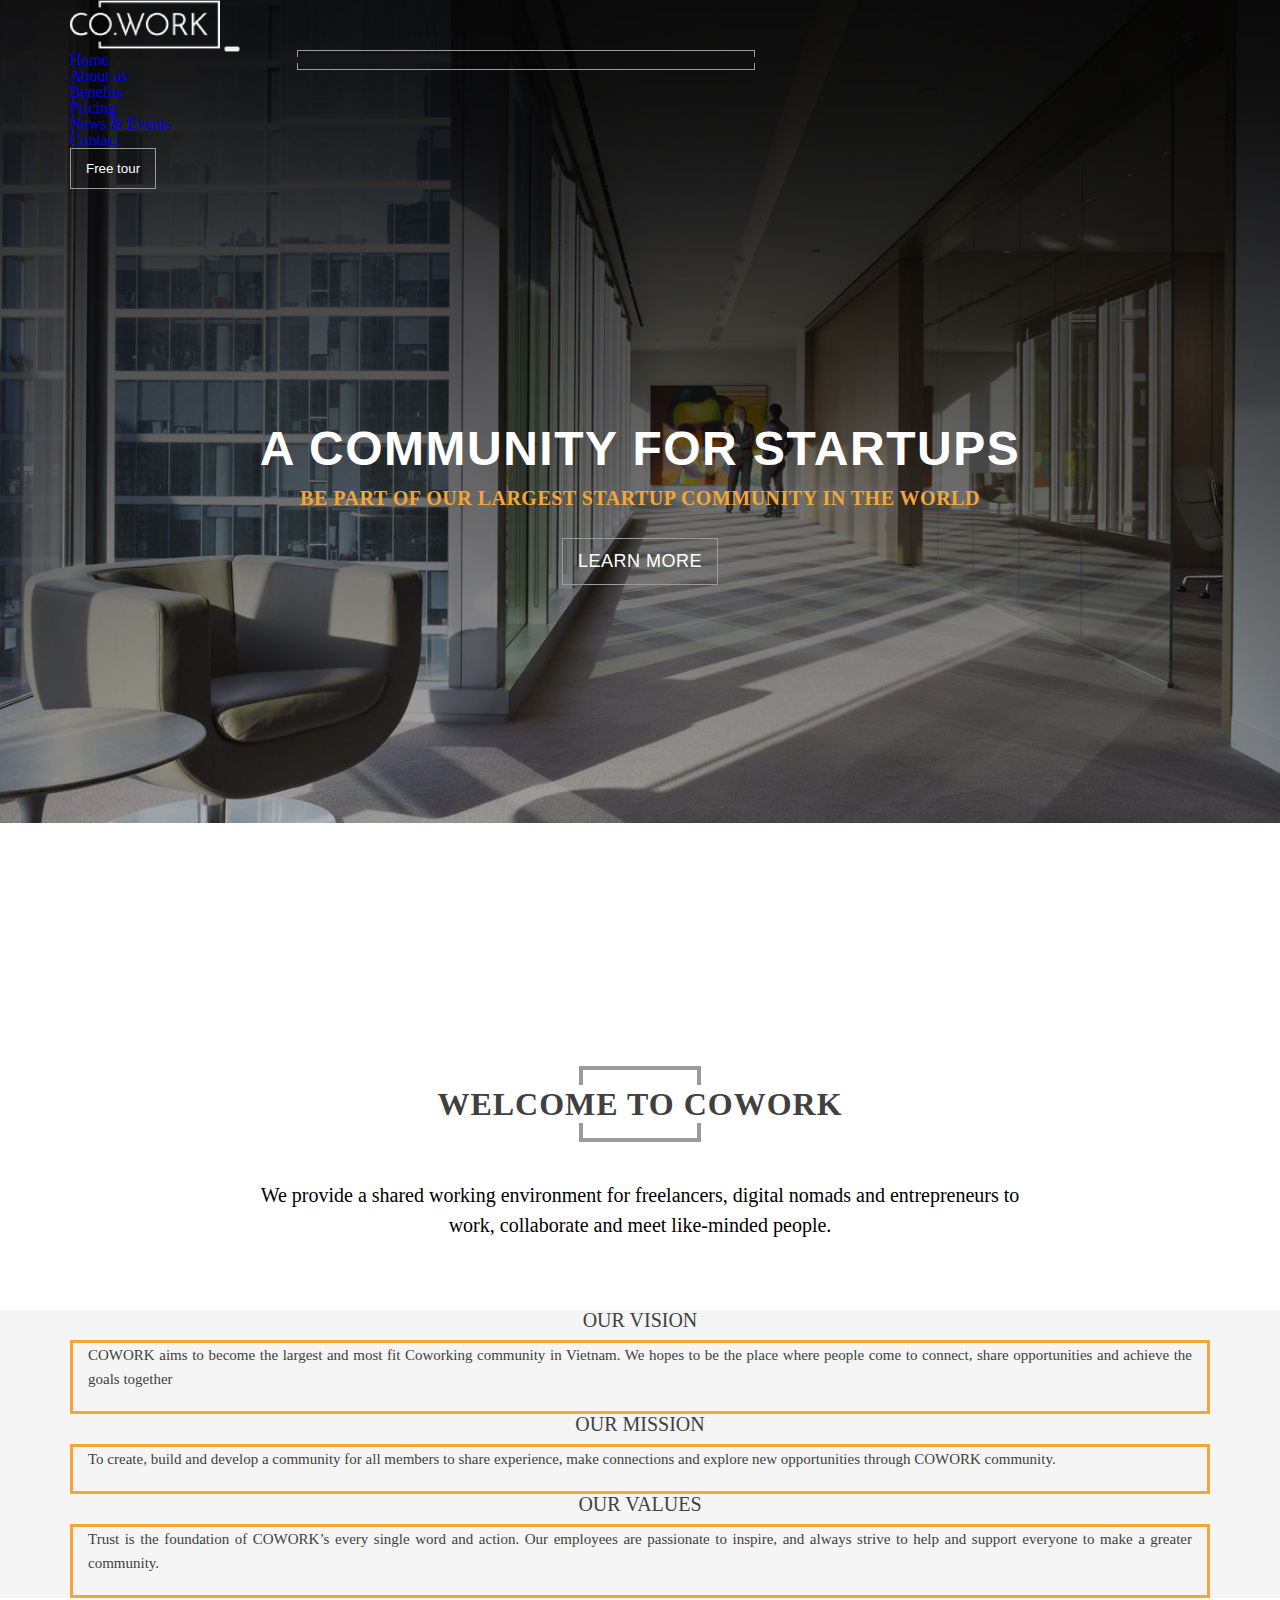
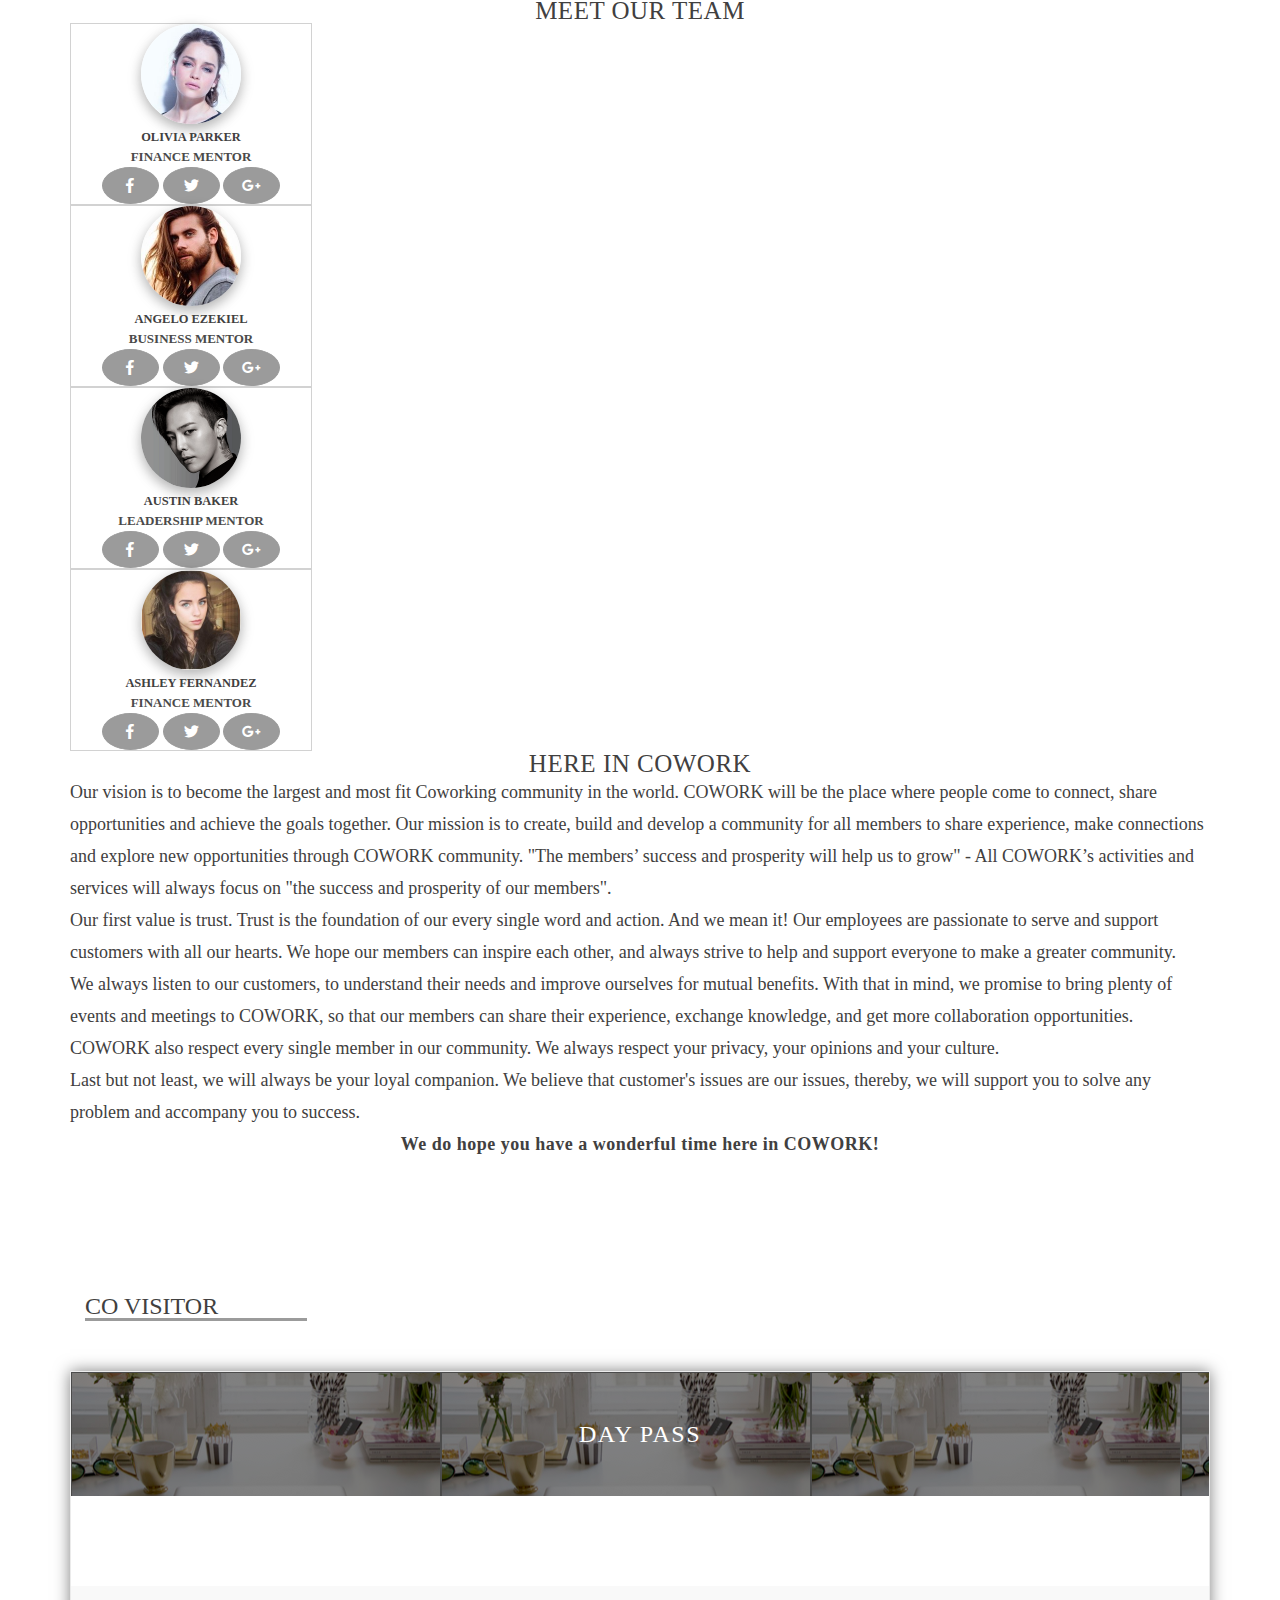
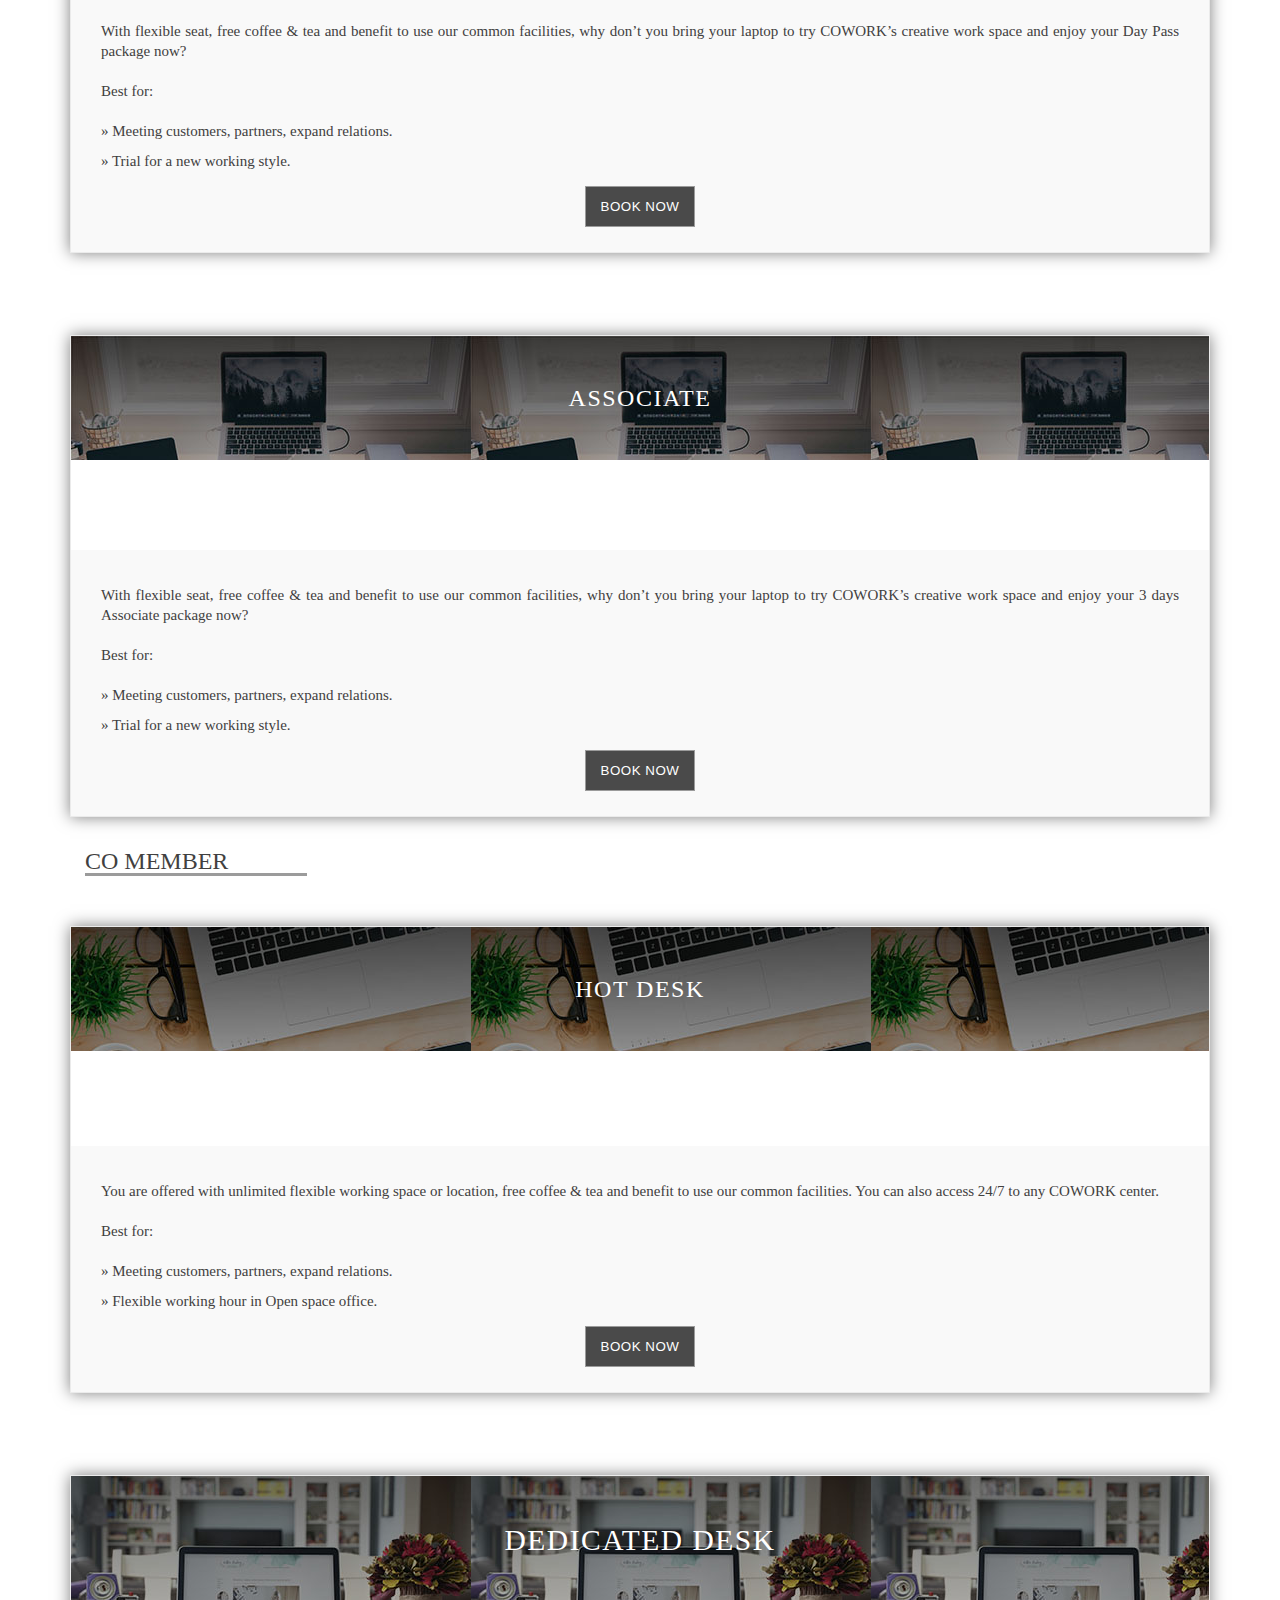
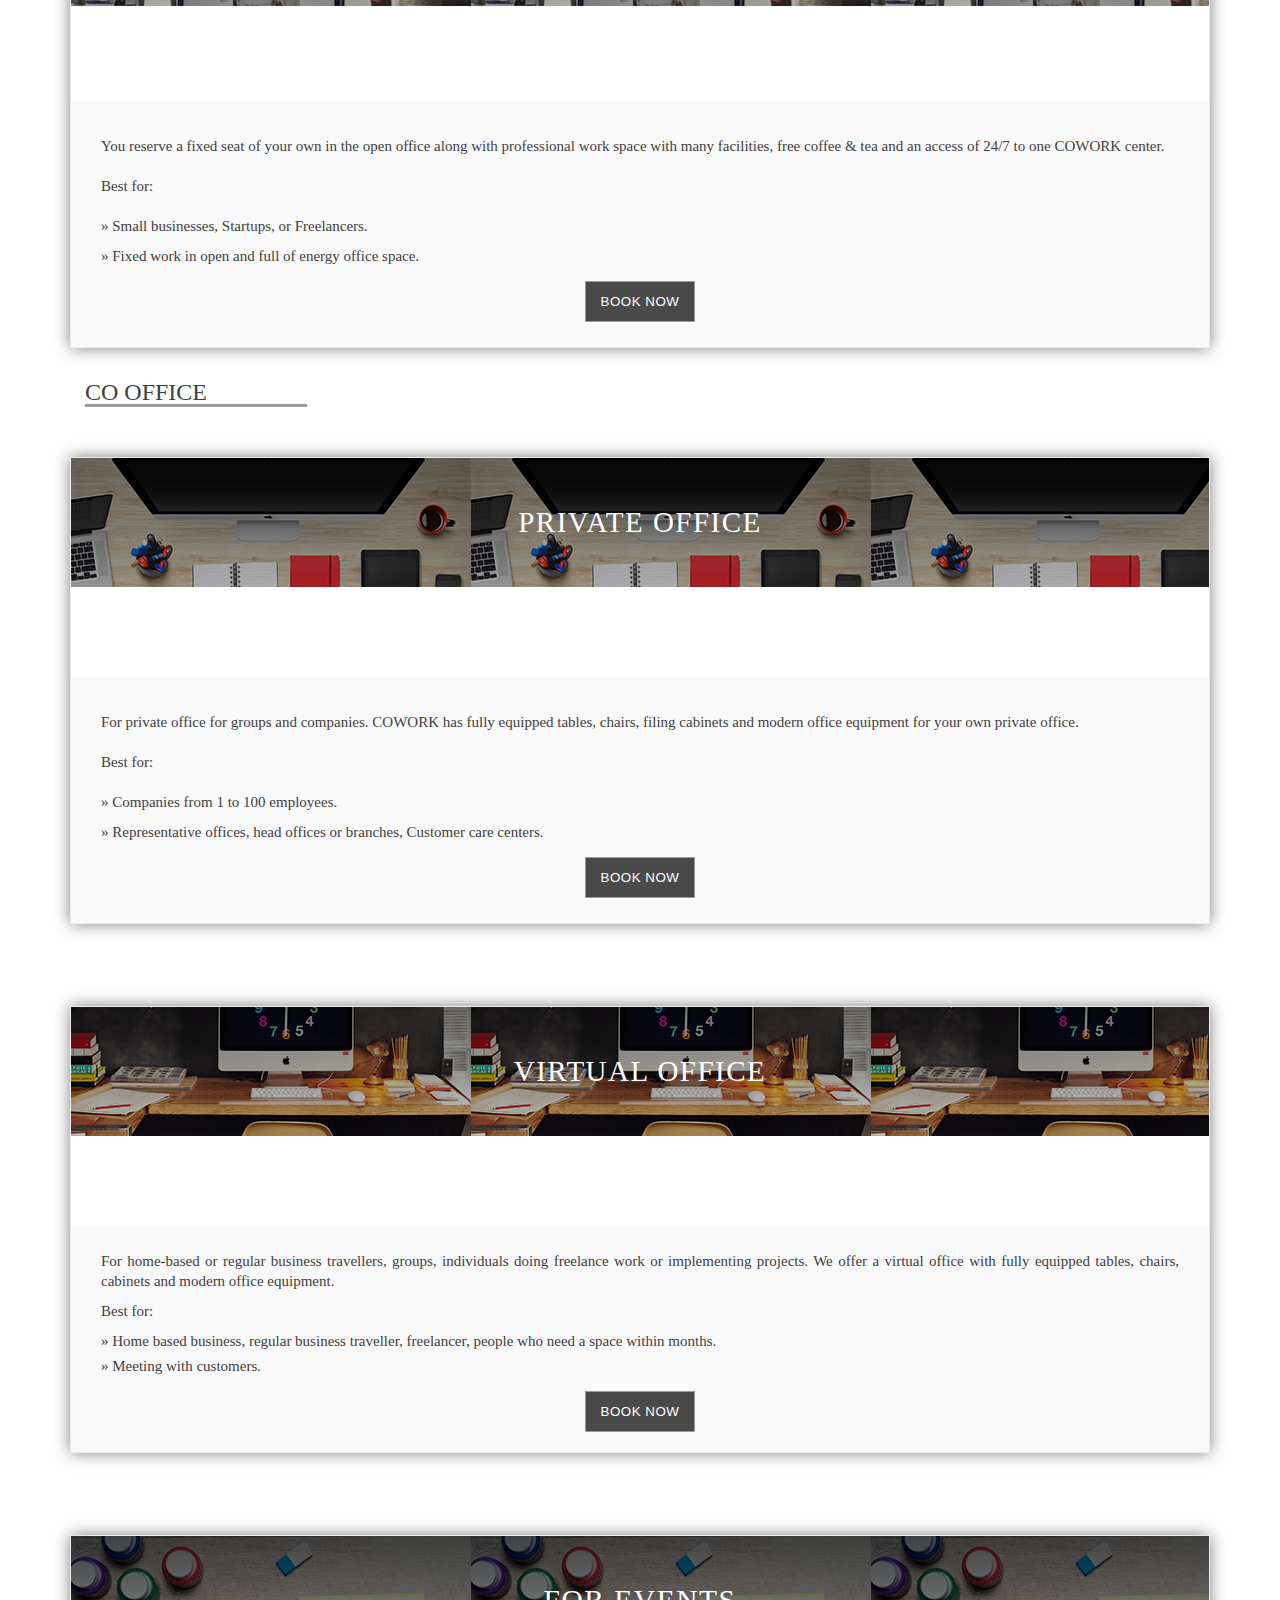
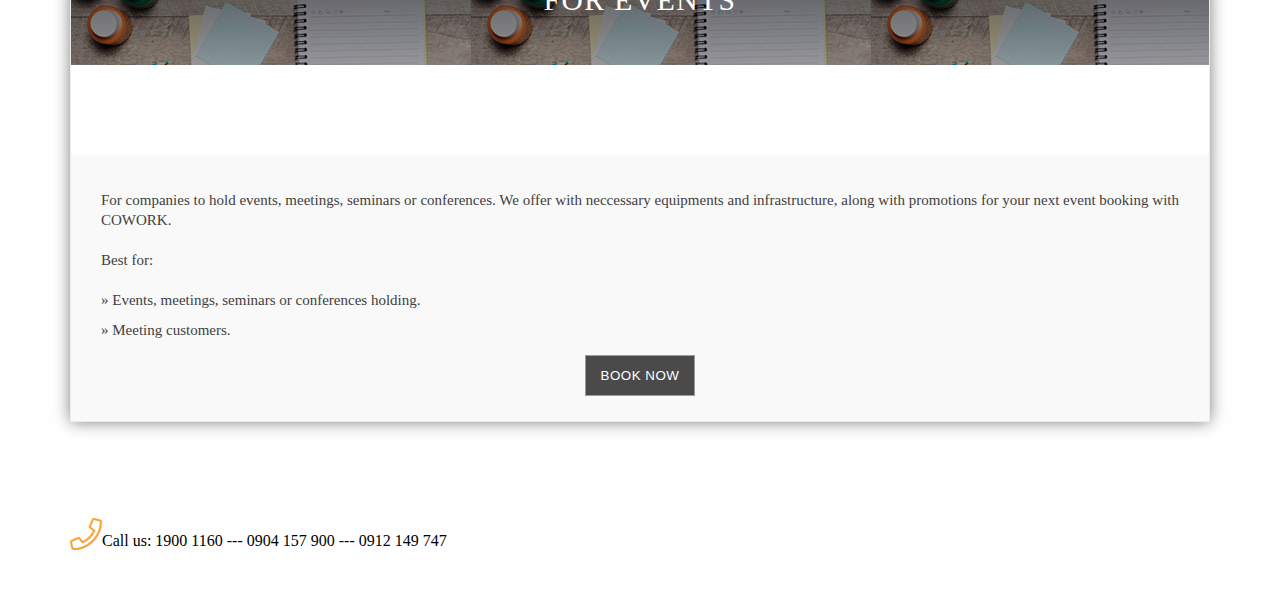
<file: co-work/lesson 3/index.html>
<!doctype html>
<html lang="en">

<head>
    <meta charset="utf-8" />
    <meta http-equiv="X-UA-Compatible" content="IE=edge">
    <title>Welcome to COWORK</title>
    <meta name="viewport" content="width=device-width, initial-scale=1">
    <!-- Font Awesome -->
    <link rel="stylesheet" type="text/css" media="screen" href="css/font/fontawesomeProByNam.css" />

    <!-- Bootstrap core CSS -->
    <link rel="stylesheet" href="https://stackpath.bootstrapcdn.com/bootstrap/4.1.3/css/bootstrap.min.css" integrity="sha384-MCw98/SFnGE8fJT3GXwEOngsV7Zt27NXFoaoApmYm81iuXoPkFOJwJ8ERdknLPMO"
        crossorigin="anonymous">
    <!-- Material Design Bootstrap -->
    <link href="https://namboss.blob.core.windows.net/huong/mdb.css" rel="stylesheet">
    <link rel="stylesheet" type="text/css" media="screen" href="css/reset.css">
    <link rel="stylesheet" type="text/css" media="screen" href="css/index.css" />
    <link rel="stylesheet" type="text/css" media="screen" href="css/responsive.css" />
    <link href='https://fonts.googleapis.com/css?family=Poppins' rel='stylesheet'>
    <link href='css/core.css' rel='stylesheet' type="text/css">
    <link href="css/aboutus.css" rel="stylesheet" type="text/css">
    <link href="css/lession/02.css" rel="stylesheet" type="text/css">
    <link rel="stylesheet" type="text/css" media="screen" href="css/pricing.css" />

</head>

<body>
    <div class="container-fluid width-0">
        <div class="1st__home">
            <div class="banner">
                <img src="img/banner3dark.jpg" alt="Welcome to COWORK" class="img-fluid" title="Welcome to COWORK">
            </div>
            <!-- Nav bar -->
            <div class="fw position-ab">
                <nav class="navbar navbar-expand-lg navbar-dark wrap-content no-boxshadow pt-4 pb-4">
                    <a class="navbar-brand logo-width" href="index.html">
                        <img src="img/logo.png" alt="Logo" title="COWORK">
                    </a>
                    <button class="navbar-toggler" type="button" data-toggle="collapse" data-target="#navbarNav" aria-controls="navbarNav" aria-expanded="false"
                        aria-label="Toggle navigation">
                        <span class="navbar-toggler-icon"></span>
                    </button>
                    <div class="collapse navbar-collapse justify-content-end navbar-hover" id="navbarNav">
                        <ul class="navbar-nav align-items-center justify-content-around navbar-width">
                            <li class="nav-item active-item">
                                <a class="nav-link" href="index.html">Home
                                    <span class="sr-only">(current)</span>
                                </a>
                            </li>
                            <li class="nav-item">
                                <a class="nav-link" href="aboutus.html">About us</a>
                            </li>
                            <li class="nav-item">
                                <a class="nav-link" href="benefits.html">Benefits</a>
                            </li>
                            <li class="nav-item">
                                <a class="nav-link" href="pricing.html">Pricing</a>
                            </li>
                            <li class="nav-item">
                                <a class="nav-link" href="news.html">News & Events</a>
                            </li>
                            <li class="nav-item">
                                <a class="nav-link" href="contact.html">Contact</a>
                            </li>
                            <li class="nav-item1">
                                <a href="booking.html">
                                    <button type="button" class="btn btn-outline-warning waves-effect test" data-toggle="modal" data-target="#exampleModal">Free tour
                                    </button>
                                </a>
                            </li>
                        </ul>
                    </div>
                </nav>
            </div>
            <!-- text on banner -->
            <div class="banner-text">
                <h1 class="banner-style wow fadeIn" style="animation-duration: 3s;-webkit-animation-duration: 3s;-moz-animation-duration: 3s;-o-animation-duration: 3s">A community for startups</h1>
                <h6 class="banner-style wow fadeIn" data-wow-delay="0.4s" style="animation-duration: 3s;-webkit-animation-duration: 3s;-moz-animation-duration: 3s;-o-animation-duration: 3s; color: #F5A637">be part of our largest startup community in the world</h6>
                <a href="aboutus.html">
                    <button type="button" class="btn btn-outline-warning waves-effect test banner-style wow fadeIn" data-wow-delay="0.7s" style="animation-duration: 3s;-webkit-animation-duration: 3s;-moz-animation-duration: 3s;-o-animation-duration: 3s">learn more
                    </button>
                </a>
            </div>

            <div class="content">
                <div class="aboutus">
                    <button class="btn peach-gradient btn-rounded backtotop">
                        <i class="fas fa-arrow-up"></i>
                    </button>
                    <div class="aboutus-header wrap-content">
                        <div class="aboutus-content-title wow fadeIn">
                            <h1 class="banner-style aboutus-content-texture">welcome to cowork</h1>
                        </div>
                        <div class="aboutus-info wow fadeIn">
                            <p>We provide a shared working environment for freelancers, digital nomads and entrepreneurs to
                                work, collaborate and meet like-minded people.</p>
                        </div>
                    </div>
                    <!-- End of aboutus-header -->
                    <div class="aboutus-vision pt-4 pb-4">
                        <div class="row wrap-content">
                            <div class="col-xs-12 col-sm-12 col-md-12 col-lg-4 col-xl-4 aboutus-about wow fadeInUpBig">
                                <h3 class="banner-style aboutus-vision-title">our vision</h3>
                                <p class="vision-text">COWORK aims to become the largest and most fit Coworking community in Vietnam. We hopes to
                                    be the place where people come to connect, share opportunities and achieve the goals
                                    together
                                </p>
                            </div>
                            <div class="col-xs-12 col-sm-12 col-md-12 col-lg-4 col-xl-4 aboutus-about wow fadeInUpBig">
                                <h3 class="banner-style aboutus-vision-title">our mission</h3>
                                <p class="vision-text">To create, build and develop a community for all members to share experience, make connections
                                    and explore new opportunities through COWORK community. </p>
                            </div>
                            <div class="col-xs-12 col-sm-12 col-md-12 col-lg-4 col-xl-4 aboutus-about wow fadeInUpBig">
                                <h3 class="banner-style aboutus-vision-title">our values</h3>
                                <p class="vision-text">Trust is the foundation of COWORK’s every single word and action. Our employees are passionate
                                    to inspire, and always strive to help and support everyone to make a greater community.</p>
                            </div>
                        </div>
                    </div>
                    <!-- End of aboutus-vision -->
                    <div class="meetourteam wrap-content pt-5 pb-5">
                        <div class="meetourteam-title wow fadeIn">
                            <h3 class="banner-style">meet our team</h3>
                        </div>
                        <div class="row meetourteam-cards pt-5">
                            <div class="col-xs-12 col-sm-12 col-md-12 col-lg-3 col-xl-3 wow fadeInLeftBig">
                                <div class="card pt-3 pb-3 m-auto" style="width: 15rem;">
                                    <div class="card-avatar pb-3">
                                        <img class="card-img-top" src="img/team1.jpg" alt="Card image cap">
                                    </div>
                                    <div class="card-body">
                                        <h5 class="banner-style pb-2">olivia parker</h5>
                                        <h6 class="banner-style pb-3">finance mentor</h6>
                                        <a>
                                            <i class="fab fa-facebook-f social-fb2"></i>
                                        </a>
                                        <a>
                                            <i class="fab fa-twitter social-fb2 mr-1 ml-1"></i>
                                        </a>
                                        <a>
                                            <i class="fab fa-google-plus-g social-fb2"></i>
                                        </a>
                                    </div>
                                </div>
                            </div>
                            <div class="col-xs-12 col-sm-12 col-md-12 col-lg-3 col-xl-3 wow fadeInLeftBig">
                                <div class="card pt-3 pb-3 m-auto" style="width: 15rem;">
                                    <div class="card-avatar pb-3">
                                        <img class="card-img-top" src="img/team2.jpg" alt="Card image cap">
                                    </div>
                                    <div class="card-body">
                                        <h5 class="banner-style pb-2">angelo Ezekiel</h5>
                                        <h6 class="banner-style pb-3">Business Mentor</h6>
                                        <a>
                                            <i class="fab fa-facebook-f social-fb2"></i>
                                        </a>
                                        <a>
                                            <i class="fab fa-twitter social-fb2 mr-1 ml-1"></i>
                                        </a>
                                        <a>
                                            <i class="fab fa-google-plus-g social-fb2"></i>
                                        </a>
                                    </div>
                                </div>
                            </div>
                            <div class="col-xs-12 col-sm-12 col-md-12 col-lg-3 col-xl-3 wow fadeInRightBig">
                                <div class="card pt-3 pb-3 m-auto" style="width: 15rem;">
                                    <div class="card-avatar pb-3">
                                        <img class="card-img-top" src="img/team3.png" alt="Card image cap">
                                    </div>
                                    <div class="card-body">
                                        <h5 class="banner-style pb-2">austin baker</h5>
                                        <h6 class="banner-style pb-3">Leadership Mentor</h6>
                                        <a>
                                            <i class="fab fa-facebook-f social-fb2"></i>
                                        </a>
                                        <a>
                                            <i class="fab fa-twitter social-fb2 mr-1 ml-1"></i>
                                        </a>
                                        <a>
                                            <i class="fab fa-google-plus-g social-fb2"></i>
                                        </a>
                                    </div>
                                </div>
                            </div>
                            <div class="col-xs-12 col-sm-12 col-md-12 col-lg-3 col-xl-3 wow fadeInRightBig">
                                <div class="card pt-3 pb-3 m-auto" style="width: 15rem;">
                                    <div class="card-avatar pb-3">
                                        <img class="card-img-top" src="img/team4.jpg" alt="Card image cap">
                                    </div>
                                    <div class="card-body">
                                        <h5 class="banner-style pb-2">Ashley Fernandez</h5>
                                        <h6 class="banner-style pb-3">finance mentor</h6>
                                        <a>
                                            <i class="fab fa-facebook-f social-fb2"></i>
                                        </a>
                                        <a>
                                            <i class="fab fa-twitter social-fb2 mr-1 ml-1"></i>
                                        </a>
                                        <a>
                                            <i class="fab fa-google-plus-g social-fb2"></i>
                                        </a>
                                    </div>
                                </div>
                            </div>
                        </div>
                    </div>
                    <!-- End of meetourteam -->
                    <div class="hereincowork wrap-content pt-5">
                        <div class="hereincowork-title wow fadeIn">
                            <h3 class="banner-style">here in cowork</h3>
                        </div>
                        <div class="hereincowork-content pt-4 pb-4 wow fadeIn" data-wow-delay="0.5s">
                            <p>Our vision is to become the largest and most fit Coworking community in the world. COWORK will
                                be the place where people come to connect, share opportunities and achieve the goals together.
                                Our mission is to create, build and develop a community for all members to share experience,
                                make connections and explore new opportunities through COWORK community. "The members’ success
                                and prosperity will help us to grow" - All COWORK’s activities and services will always focus
                                on "the success and prosperity of our members".</p>
                            <p class="snd pt-4">Our first value is trust. Trust is the foundation of our every single word and action. And we
                                mean it! Our employees are passionate to serve and support customers with all our hearts.
                                We hope our members can inspire each other, and always strive to help and support everyone
                                to make a greater community.</p>
                            <p class="thr pt-4">We always listen to our customers, to understand their needs and improve ourselves for mutual
                                benefits. With that in mind, we promise to bring plenty of events and meetings to COWORK,
                                so that our members can share their experience, exchange knowledge, and get more collaboration
                                opportunities.
                            </p>
                            <p class="fourth pt-4">COWORK also respect every single member in our community. We always respect your privacy, your
                                opinions and your culture.</p>
                            <p class="fifth pt-4">Last but not least, we will always be your loyal companion. We believe that customer's issues
                                are our issues, thereby, we will support you to solve any problem and accompany you to success.</p>

                            <p class="last pt-4">We do hope you have a wonderful time here in COWORK!</p>
                        </div>
                    </div>
                </div>
                <!-- end about as -->

                <div class="pricing-content wrap-content">
                    <div class="price-title pb-3 wow fadeIn wrap-content">
                        <h2 class="banner-style">co visitor</h2>
                    </div>
                    <div class="row pb-5">
                        <div class="col-xs-12 col-sm-12 col-md-12 col-lg-4 col-xl-4 ml-auto card-bg2 pr-3 wow fadeInLeftBig">
                            <div class="co-visitor-card covisitor-fixwidth">
                                <div class="co-visitor-header1">
                                    <h2 class="banner-style">day pass</h2>
                                </div>
                                <div class="co-visitor-price">
                                    <h3 class="banner-style co-visitor-price">100,000
                                        <span>VND/DAY</span>
                                    </h3>
                                </div>
                                <div class="co-visitor-info1">
                                    <p>With flexible seat, free coffee & tea and benefit to use our common facilities, why don’t
                                        you bring your laptop to try COWORK’s creative work space and enjoy your Day Pass
                                        package now?
                                    </p>
                                    <p id="sndline">Best for:</p>
                                    <p id="thrline">» Meeting customers, partners, expand relations.</p>
                                    <p id="lastline">» Trial for a new working style.</p>
                                    <div class="booknow-btn tobottom-padding">
                                        <button type="button" class="btn btn-outline-warning waves-effect booknow banner-style">book now
                                        </button>
                                    </div>
                                </div>
                            </div>
                        </div>
                        <!-- End of co-visitor card 1 -->
                        <div class="col-xs-12 col-sm-12 col-md-12 col-lg-4 col-xl-4 mr-auto card-bg2 pr-3 wow fadeInRightBig">
                            <div class="co-visitor-card covisitor-fixwidth">
                                <div class="co-visitor-header2">
                                    <h2 class="banner-style">associate</h2>
                                </div>
                                <div class="co-visitor-price">
                                    <h3 class="banner-style co-visitor-price">250,000
                                        <span>VND/3 DAYS/MONTH</span>
                                    </h3>
                                </div>
                                <div class="co-visitor-info1">
                                    <p>With flexible seat, free coffee & tea and benefit to use our common facilities, why don’t
                                        you bring your laptop to try COWORK’s creative work space and enjoy your 3 days Associate
                                        package now?
                                    </p>
                                    <p id="sndline">Best for:</p>
                                    <p id="thrline">» Meeting customers, partners, expand relations.</p>
                                    <p id="lastline">» Trial for a new working style.</p>
                                    <div class="booknow-btn">
                                        <button type="button" class="btn btn-outline-warning waves-effect booknow banner-style">book now
                                        </button>
                                    </div>
                                </div>
                            </div>
                        </div>
                        <!-- End of co-visitor card 2 -->
                    </div>
                    <!-- End of row -->
                    <!-- CoMember -->
                    <div class="price-title pt-5 wow fadeIn wrap-content">
                        <h2 class="banner-style">co member</h2>
                    </div>
                    <div class="row pb-5">
                        <div class="col-xs-12 col-sm-12 col-md-12 col-lg-4 col-xl-4 ml-auto card-bg2 pr-3 wow fadeInLeftBig">
                            <div class="co-member-card covisitor-fixwidth">
                                <div class="co-member-header1">
                                    <h2 class="banner-style">hot desk</h2>
                                </div>
                                <div class="co-member-price">
                                    <h3 class="banner-style co-member-price">2,000,000
                                        <span>VND/MONTH</span>
                                    </h3>
                                </div>
                                <div class="co-member-info1">
                                    <p>You are offered with unlimited flexible working space or location, free coffee & tea
                                        and benefit to use our common facilities. You can also access 24/7 to any COWORK
                                        center.
                                    </p>
                                    <p id="sndline">Best for:</p>
                                    <p id="thrline">» Meeting customers, partners, expand relations.</p>
                                    <p id="lastline">» Flexible working hour in Open space office.</p>
                                    <div class="booknow-btn">
                                        <button type="button" class="btn btn-outline-warning waves-effect booknow banner-style">book now
                                        </button>
                                    </div>
                                </div>
                            </div>
                        </div>
                        <!-- End of co-member card 1 -->
                        <div class="col-xs-12 col-sm-12 col-md-12 col-lg-4 col-xl-4 mr-auto card-bg2 pr-3 wow fadeInRightBig">
                            <div class="co-member-card covisitor-fixwidth">
                                <div class="co-member-header2">
                                    <h2 class="banner-style" style="font-size: 29.5px">dedicated desk</h2>
                                </div>
                                <div class="co-member-price">
                                    <h3 class="banner-style co-member-price">2,300,000
                                        <span>VND/MONTH</span>
                                    </h3>
                                </div>
                                <div class="co-member-info1">
                                    <p>You reserve a fixed seat of your own in the open office along with professional work
                                        space with many facilities, free coffee & tea and an access of 24/7 to one COWORK
                                        center.
                                    </p>
                                    <p id="sndline">Best for:</p>
                                    <p id="thrline">» Small businesses, Startups, or Freelancers.</p>
                                    <p id="lastline">» Fixed work in open and full of energy office space.</p>
                                    <div class="booknow-btn">
                                        <button type="button" class="btn btn-outline-warning waves-effect booknow banner-style">book now
                                        </button>
                                    </div>
                                </div>
                            </div>
                        </div>
                        <!-- End of co-member card 2 -->
                    </div>
                    <!-- End of row 2 -->
                    <!-- CO OFFICE -->
                    <div class="price-title pt-5 wow fadeIn wrap-content">
                        <h2 class="banner-style">co office</h2>
                    </div>
                    <div class="row pb-2 pl-4 pr-4">
                        <div class="col-xs-12 col-sm-12 col-md-12 col-lg-4 col-xl-4 card-bg2 pr-3 wow fadeInLeftBig">
                            <div class="co-office-card cooffice-fixwidth">
                                <div class="co-office-header1">
                                    <h2 class="banner-style" style="font-size: 29px">private office</h2>
                                </div>
                                <div class="co-office-price">
                                    <h3 class="banner-style co-office-price">1,300,000
                                        <span>VND/MONTH</span>
                                    </h3>
                                </div>
                                <div class="co-office-info1">
                                    <p>For private office for groups and companies. COWORK has fully equipped tables, chairs,
                                        filing cabinets and modern office equipment for your own private office.
                                    </p>
                                    <p id="sndline">Best for:</p>
                                    <p id="thrline">» Companies from 1 to 100 employees.
                                    </p>
                                    <p id="lastline">» Representative offices, head offices or branches, Customer care centers.</p>
                                    <div class="booknow-btn">
                                        <button type="button" class="btn btn-outline-warning waves-effect booknow banner-style">book now
                                        </button>
                                    </div>
                                </div>
                            </div>
                        </div>
                        <!-- End of co-office card 1 -->
                        <div class="col-xs-12 col-sm-12 col-md-12 col-lg-4 col-xl-4 card-bg2 pr-3 wow fadeInLeftBig">
                            <div class="co-office-card cooffice-fixwidth">
                                <div class="co-office-header2">
                                    <h2 class="banner-style" style="font-size: 29px">virtual office</h2>
                                </div>
                                <div class="co-office-price">
                                    <h3 class="banner-style co-office-price">1,499,000
                                        <span>VND/MONTH</span>
                                    </h3>
                                </div>
                                <div class="co-office-info11">
                                    <p>For home-based or regular business travellers, groups, individuals doing freelance work
                                        or implementing projects. We offer a virtual office with fully equipped tables, chairs,
                                        cabinets and modern office equipment.
                                    </p>
                                    <p id="sndline">Best for:</p>
                                    <p id="thrline">» Home based business, regular business traveller, freelancer, people who need a space
                                        within months.
                                    </p>
                                    <p id="lastline">» Meeting with customers.</p>
                                    <div class="booknow-btn tobottom-padding1">
                                        <button type="button" class="btn btn-outline-warning waves-effect booknow banner-style">book now
                                        </button>
                                    </div>
                                </div>
                            </div>
                        </div>
                        <!-- End of co-office card 2 -->
                        <div class="col-xs-12 col-sm-12 col-md-12 col-lg-4 col-xl-4 card-bg2 pr-3 wow fadeInRightBig">
                            <div class="co-office-card cooffice-fixwidth">
                                <div class="co-office-header3">
                                    <h2 class="banner-style" style="font-size: 29.5px">for events</h2>
                                </div>
                                <div class="co-office-price">
                                    <h3 class="banner-style co-office-price">150,000
                                        <span>VND/HOUR</span>
                                    </h3>
                                </div>
                                <div class="co-office-info1">
                                    <p>For companies to hold events, meetings, seminars or conferences. We offer with neccessary
                                        equipments and infrastructure, along with promotions for your next event booking
                                        with COWORK.
                                    </p>
                                    <p id="sndline">Best for:</p>
                                    <p id="thrline">» Events, meetings, seminars or conferences holding.
                                    </p>
                                    <p id="lastline">» Meeting customers.</p>
                                    <div class="booknow-btn tobottom-padding2">
                                        <button type="button" class="btn btn-outline-warning waves-effect booknow banner-style">book now
                                        </button>
                                    </div>
                                </div>
                            </div>
                        </div>
                        <!-- End of co-office card 2 -->
                    </div>
                    <!-- End of row 2 -->
                    <p class="pricing-callus text-center">
                        <i class="fal fa-phone fa-2x pr-2 phonering" style="color: #F5A637"></i>Call us:
                        <span class="pnumber pl-2">1900 1160 --- 0904 157 900 --- 0912 149 747</span>
                    </p>
                </div>


            </div>
            <!-- end of 1st__home -->


        </div>
        <!-- End of container-fluid -->

        <!-- JQuery -->
        <script type="text/javascript" src="https://cdnjs.cloudflare.com/ajax/libs/jquery/3.2.1/jquery.min.js"></script>
        <!-- Bootstrap tooltips -->
        <script type="text/javascript" src="https://cdnjs.cloudflare.com/ajax/libs/popper.js/1.13.0/umd/popper.min.js"></script>
        <!-- Bootstrap core JavaScript -->
        <script type="text/javascript" src="https://cdnjs.cloudflare.com/ajax/libs/twitter-bootstrap/4.0.0/js/bootstrap.min.js"></script>
        <!-- MDB core JavaScript -->
        <script type="text/javascript" src="https://namboss.blob.core.windows.net/huong/mdb.min.js"></script>

        <script src="script/index.js"></script>
</body>

</html>
</file>
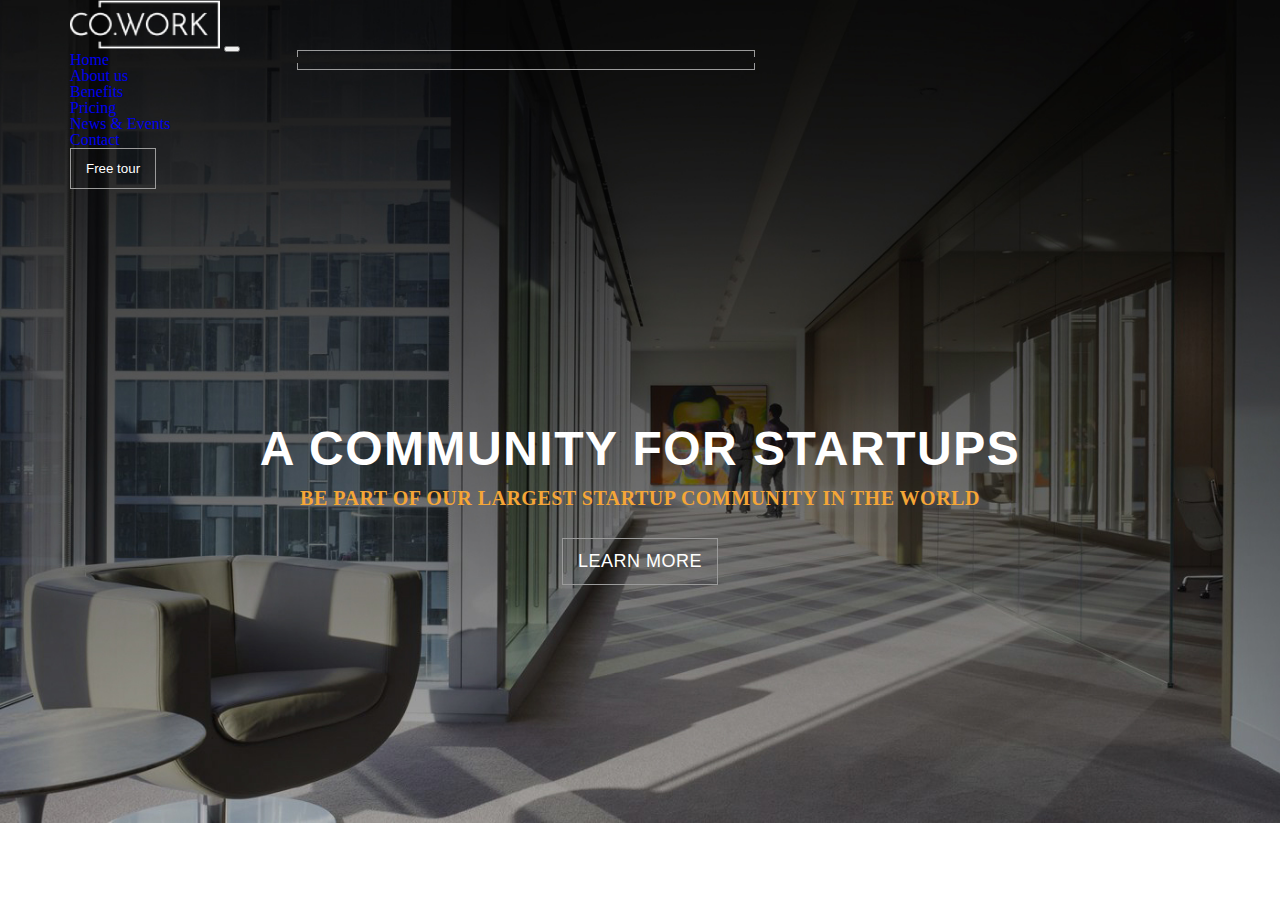
<file: co-work/lesson1/index.html>
<!doctype html>
<html lang="en">

<head>
    <meta charset="utf-8" />
    <meta http-equiv="X-UA-Compatible" content="IE=edge">
    <title>Welcome to COWORK</title>
    <meta name="viewport" content="width=device-width, initial-scale=1">
    <!-- Font Awesome -->
    <link rel="stylesheet" type="text/css" media="screen" href="css/font/fontawesomeProByNam.css" />

    <!-- Bootstrap core CSS -->
    <link rel="stylesheet" href="https://stackpath.bootstrapcdn.com/bootstrap/4.1.3/css/bootstrap.min.css" integrity="sha384-MCw98/SFnGE8fJT3GXwEOngsV7Zt27NXFoaoApmYm81iuXoPkFOJwJ8ERdknLPMO"
        crossorigin="anonymous">
    <!-- Material Design Bootstrap -->
    <link href="https://namboss.blob.core.windows.net/huong/mdb.css" rel="stylesheet">
    <link rel="stylesheet" type="text/css" media="screen" href="css/reset.css">
    <link rel="stylesheet" type="text/css" media="screen" href="css/index.css" />
    <link rel="stylesheet" type="text/css" media="screen" href="css/responsive.css" />
    <link href='https://fonts.googleapis.com/css?family=Poppins' rel='stylesheet'>
    <link href='css/core.css' rel='stylesheet' type="text/css">

</head>

<body>
    <div class="container-fluid width-0">
        <div class="1st__home">
            <div class="banner">
                <img src="img/banner3dark.jpg" alt="Welcome to COWORK" class="img-fluid" title="Welcome to COWORK">
            </div>
            <!-- Nav bar -->
            <div class="fw position-ab">
                <nav class="navbar navbar-expand-lg navbar-dark wrap-content no-boxshadow pt-4 pb-4">
                    <a class="navbar-brand logo-width" href="index.html">
                        <img src="img/logo.png" alt="Logo" title="COWORK">
                    </a>
                    <button class="navbar-toggler" type="button" data-toggle="collapse" data-target="#navbarNav" aria-controls="navbarNav" aria-expanded="false"
                        aria-label="Toggle navigation">
                        <span class="navbar-toggler-icon"></span>
                    </button>
                    <div class="collapse navbar-collapse justify-content-end navbar-hover" id="navbarNav">
                        <ul class="navbar-nav align-items-center justify-content-around navbar-width">
                            <li class="nav-item active-item">
                                <a class="nav-link" href="index.html">Home
                                    <span class="sr-only">(current)</span>
                                </a>
                            </li>
                            <li class="nav-item">
                                <a class="nav-link" href="aboutus.html">About us</a>
                            </li>
                            <li class="nav-item">
                                <a class="nav-link" href="benefits.html">Benefits</a>
                            </li>
                            <li class="nav-item">
                                <a class="nav-link" href="pricing.html">Pricing</a>
                            </li>
                            <li class="nav-item">
                                <a class="nav-link" href="news.html">News & Events</a>
                            </li>
                            <li class="nav-item">
                                <a class="nav-link" href="contact.html">Contact</a>
                            </li>
                            <li class="nav-item1">
                                <a href="booking.html">
                                    <button type="button" class="btn btn-outline-warning waves-effect test" data-toggle="modal" data-target="#exampleModal">Free tour
                                    </button>
                                </a>
                            </li>
                        </ul>
                    </div>
                </nav>
            </div>
            <!-- text on banner -->
            <div class="banner-text">
                <h1 class="banner-style wow fadeIn" style="animation-duration: 3s;-webkit-animation-duration: 3s;-moz-animation-duration: 3s;-o-animation-duration: 3s">A community for startups</h1>
                <h6 class="banner-style wow fadeIn" data-wow-delay="0.4s" style="animation-duration: 3s;-webkit-animation-duration: 3s;-moz-animation-duration: 3s;-o-animation-duration: 3s; color: #F5A637">be part of our largest startup community in the world</h6>
                <a href="aboutus.html">
                    <button type="button" class="btn btn-outline-warning waves-effect test banner-style wow fadeIn" data-wow-delay="0.7s" style="animation-duration: 3s;-webkit-animation-duration: 3s;-moz-animation-duration: 3s;-o-animation-duration: 3s">learn more
                    </button>
                </a>
            </div>

        </div>
        <!-- end of 1st__home -->


    </div>
    <!-- End of container-fluid -->

    <!-- JQuery -->
    <script type="text/javascript" src="https://cdnjs.cloudflare.com/ajax/libs/jquery/3.2.1/jquery.min.js"></script>
    <!-- Bootstrap tooltips -->
    <script type="text/javascript" src="https://cdnjs.cloudflare.com/ajax/libs/popper.js/1.13.0/umd/popper.min.js"></script>
    <!-- Bootstrap core JavaScript -->
    <script type="text/javascript" src="https://cdnjs.cloudflare.com/ajax/libs/twitter-bootstrap/4.0.0/js/bootstrap.min.js"></script>
    <!-- MDB core JavaScript -->
    <script type="text/javascript" src="https://namboss.blob.core.windows.net/huong/mdb.min.js"></script>

    <script src="script/index.js"></script>
</body>

</html>
</file>
<file: co-work/lesson 3/css/index.css>
/* COMMON USED CSS */

.body {
    font-family: Arial, Helvetica, sans-serif;
    color: #414040;
    font-size: 16px;
}

.clear {
    content: "";
    display: table;
    clear: both;
}

.width-0 {
    padding: 0 !important;
    margin: 0 !important;
}

.banner {
    position: relative;
    overflow: hidden;
}

.banner img {
    width: 100%;
}

.banner-h {
    height: 550px;
}

.wrap-content {
    max-width: 1140px;
    padding: 0 15px;
    margin: 0 auto;
}

.no-boxshadow {
    -webkit-box-shadow: none;
            box-shadow: none;
}

.width-1 {
    width: 100%;
}

.active-item::after {
    content: "";
    position: absolute;
    border: 0.09375rem solid #9B9B9B;
    z-index: 1;
    width: 50%;
    height: 0.375rem;
    top: -2px;
    left: 50%;
    border-bottom: transparent;
    transform: translateX(-50%);
    -webkit-transform: translateX(-50%);
    -moz-transform: translateX(-50%);
    -ms-transform: translateX(-50%);
    -o-transform: translateX(-50%);
}

.active-item::before {
    content: "";
    position: absolute;
    border: 0.09375rem solid #9B9B9B;
    z-index: 1;
    width: 50%;
    height: 0.375rem;
    bottom: -2px;
    left: 50%;
    border-top: transparent;
    transform: translateX(-50%);
    -webkit-transform: translateX(-50%);
    -moz-transform: translateX(-50%);
    -ms-transform: translateX(-50%);
    -o-transform: translateX(-50%);
}

.banner-style {
    color: #ffffff;
    text-transform: uppercase;
}

/* BANNER */

.position-ab {
    position: absolute;
    top: 0;
    left: 50%;
    width: 100%;
    transform: translate(-50%, 0%);
    -webkit-transform: translate(-50%, 0%);
    -moz-transform: translate(-50%, 0%);
    -ms-transform: translate(-50%, 0%);
    -o-transform: translate(-50%, 0%);
}

/* NAVBAR */

.full-width-navbar {
    background-color: #000000cc;
    -webkit-background-color: #000000cc;
    -moz-background-color: #000000cc;
    -ms-background-color: #000000cc;
    -o-background-color: #000000cc;
    position: fixed;
    z-index: 10;
}

.test {
    border: 1px solid #9B9B9B !important;
    background-color: transparent !important;
    color: #ffffff !important;
}

.test:hover {
    border-color: #F5A637 !important;
    background-color: transparent !important;
    color: #F5A637 !important;
}

.logo-width img {
    width: 150px;
}

.navbar-hover ul li a:hover {
    color: #F5A637 !important;
}

.navbar-hover ul li {
    position: relative;
    z-index: 2;
}

.navbar-width {
    width: 80%;
}

/* TEXT ON BANNER */

.banner-text {
    width: 100%;
    position: absolute;
    top: 65%;
    left: 0;
    text-align: center;
    transform: translate(0, -100%);
    -webkit-transform: translate(0, -100%);
    -moz-transform: translate(0, -100%);
    -ms-transform: translate(0, -100%);
    -o-transform: translate(0, -100%);
}

.banner-text h1 {
    font-family: Helvetica;
    font-size: 3rem;
    font-weight: bold;
    letter-spacing: 1.5px;
    padding: 15px 0;
}

.banner-text h6 {
    font-size: 1.25rem;
    padding-bottom: 1.875rem;
    letter-spacing: 0.5px;
}

.banner-text button {
    font-size: 1.125rem;
    letter-spacing: 0.5px;
}

/* SECOND HOME */

.second__home {
    padding-top: 10%;
    margin: 0 auto;
}

/* backtotop btn */

.backtotop {
    position: fixed;
    visibility: hidden;
    opacity: 0;
    z-index: 5;
    bottom: 5%;
    right: 1%;
    transition: .1s ease-in-out;
    -webkit-transition: .1s ease-in-out;
    -moz-transition: .1s ease-in-out;
    -ms-transition: .1s ease-in-out;
    -o-transition: .1s ease-in-out;
}

.backtotop i {
    font-size: 1.25rem;
}

.btn {
    padding: 12px 15px;
}

.peach-gradient {
    background: linear-gradient(40deg, #ffd86f, #fc6262) !important;
}

.btn-rounded {
    border-radius: 10em;
    -webkit-border-radius: 10em;
    -moz-border-radius: 10em;
    -ms-border-radius: 10em;
    -o-border-radius: 10em;
}

/* end of backtotop btn */

.welcome-title {
    position: relative;
    text-align: center;
}

.welcome-texture::after {
    content: "";
    position: absolute;
    border: 0.25rem solid #9B9B9B;
    z-index: 1;
    width: 10%;
    height: 15px;
    bottom: 110%;
    left: 50%;
    border-bottom: transparent;
    transform: translateX(-50%);
    -webkit-transform: translateX(-50%);
    -moz-transform: translateX(-50%);
    -ms-transform: translateX(-50%);
    -o-transform: translateX(-50%);
}

.welcome-texture::before {
    content: "";
    position: absolute;
    border: 0.25rem solid #9B9B9B;
    z-index: 1;
    width: 10%;
    height: 15px;
    top: 110%;
    left: 50%;
    border-top: transparent;
    transform: translateX(-50%);
    -webkit-transform: translateX(-50%);
    -moz-transform: translateX(-50%);
    -ms-transform: translateX(-50%);
    -o-transform: translateX(-50%);
}

.welcome-title h1 {
    font-weight: bold;
    color: #414040;
}

.welcome-text {
    padding-top: 4.375rem;
    text-align: center;
    width: 70%;
    margin: 0 auto;
}

.welcome-text p {
    font-size: 1.25rem;
    line-height: 1.875rem;
}

.question-style {
    padding: .75rem 1.25rem;
    margin-bottom: 0;
    border-bottom: 1px solid rgba(0, 0, 0, .125);
}

.question-style button {
    padding: 0;
    margin: 0;
}

.question-style button i {
    font-size: 1.5625rem;
    color: #414040;
}

.question-style p {
    font-size: 1.125rem;
}

.card-body {
    font-size: 0.9375rem;
    line-height: 1.25rem;
}

.card-body span, .card-body span a {
    color: #F5A637;
}

.card-body span:hover {
    cursor: pointer;
}

.news-content .card-body .card-text {
    color: #414040;
}

/* BENEFITS */

.benefits {
    padding-top: 10%;
    overflow: hidden;
}

.benefits-banner {
    background: url('../img/benefits.jpg');
    color: #F5A637;
    text-align: center;
}

.benefits-title {
    padding: 5em 0;
}

.benefits-title h1 {
    font-weight: bold;
    letter-spacing: 1px;
    position: relative;
}

.benefits-texture::after {
    content: "";
    position: absolute;
    border: 4px solid #F5A637;
    z-index: 1;
    width: 2.188em;
    height: 15px;
    bottom: 110%;
    left: 50%;
    border-bottom: transparent;
    transform: translateX(-50%);
    -webkit-transform: translateX(-50%);
    -moz-transform: translateX(-50%);
    -ms-transform: translateX(-50%);
    -o-transform: translateX(-50%);
}

.benefits-texture::before {
    content: "";
    position: absolute;
    border: 4px solid #F5A637;
    z-index: 1;
    width: 2.188em;
    height: 15px;
    top: 110%;
    left: 50%;
    border-top: transparent;
    transform: translateX(-50%);
    -webkit-transform: translateX(-50%);
    -moz-transform: translateX(-50%);
    -ms-transform: translateX(-50%);
    -o-transform: translateX(-50%);
}

.benefits-row1, .benefits-row2, .benefits-row3 {
    padding: 20px 0;
    margin: 0 auto;
}

.benefits-row1 i, .benefits-row2 i, .benefits-row3 i {
    padding: 20px 0;
    font-size: 45px;
}

.benefits-row1 p, .benefits-row2 p, .benefits-row3 p {
    padding: 10px 20px;
    color: #ffffff;
    font-size: 1.25rem;
    line-height: 30px;
}

/* PRICING */

.pricing {
    padding-top: 10%;
    margin: 0 auto;
}

.pricing-title {
    position: relative;
    text-align: center;
}

.pricing-texture::after {
    content: "";
    position: absolute;
    border: 4px solid #9B9B9B;
    z-index: 1;
    width: 10%;
    height: 15px;
    bottom: 110%;
    left: 50%;
    border-bottom: transparent;
    transform: translateX(-50%);
    -webkit-transform: translateX(-50%);
    -moz-transform: translateX(-50%);
    -ms-transform: translateX(-50%);
    -o-transform: translateX(-50%);
}

.pricing-texture::before {
    content: "";
    position: absolute;
    border: 4px solid #9B9B9B;
    z-index: 1;
    width: 10%;
    height: 15px;
    top: 110%;
    left: 50%;
    border-top: transparent;
    transform: translateX(-50%);
    -webkit-transform: translateX(-50%);
    -moz-transform: translateX(-50%);
    -ms-transform: translateX(-50%);
    -o-transform: translateX(-50%);
}

.pricing-title h1 {
    color: #414040;
    font-weight: bold;
}

.pricing-content {
    padding-top: 10%;
}

.card-bg, .card-bg2 {
    background-color: transparent;
}

.card-bg2 {
    padding-top: 50px;
    padding-bottom: 2rem;
}

.card-bg:hover, .card-bg2:hover {
    transform: scale(1.03);
    -webkit-transform: scale(1.03);
    -moz-transform: scale(1.03);
    -ms-transform: scale(1.03);
    -o-transform: scale(1.03);
    transition: 0.5s ease-in-out;
    -webkit-transition: 0.5s ease-in-out;
    -moz-transition: 0.5s ease-in-out;
    -ms-transition: 0.5s ease-in-out;
    -o-transition: 0.5s ease-in-out;
}

.card-bg:hover .co-member-price {
    color: #F5A637;
    transition: 0.2s ease-in-out;
    -webkit-transition: 0.2s ease-in-out;
    -moz-transition: 0.2s ease-in-out;
    -ms-transition: 0.2s ease-in-out;
    -o-transition: 0.2s ease-in-out;
}

.card-bg2:hover .co-visitor-price, .card-bg2:hover .co-member-price, .card-bg2:hover .co-office-price {
    color: #F5A637;
    transition: 0.2s ease-in-out;
    -webkit-transition: 0.2s ease-in-out;
    -moz-transition: 0.2s ease-in-out;
    -ms-transition: 0.2s ease-in-out;
    -o-transition: 0.2s ease-in-out;
}

.card-bg:hover .co-member-info, .card-bg2:hover .co-visitor-info, .card-bg2:hover .co-office-info {
    background: url('../img/co_visitor_blur.jpg') no-repeat;
    background-size: cover;
    color: #ffffff;
}

.card-bg:hover .booknow, .card-bg2:hover .booknow {
    background-color: rgba(0, 0, 0, 0.9) !important;
    border: none !important;
}

.co-visitor-card, .co-member-card, .co-office-card {
    border: 1px solid rgba(151, 151, 151, 0.19);
    padding: 0;
    -webkit-box-shadow: 0 0 15px 0 rgba(0, 0, 0, 0.5);
            box-shadow: 0 0 15px 0 rgba(0, 0, 0, 0.5);
}

.co-visitor-header {
    background: url('../img/co_visitor.jpg');
    text-align: center;
}

.co-member-header {
    background: url('../img/co_member.jpg');
    text-align: center;
}

.co-office-header {
    background: url('../img/co_office.jpg');
    text-align: center;
}

.co-visitor-header h2, .co-office-header h2 {
    padding: 50px;
    font-weight: 500;
    letter-spacing: 1.5px;
}

.co-member-header h2 {
    padding: 62.5px;
    font-weight: 500;
    letter-spacing: 1.5px;
    font-size: 2.1875rem;
}

.co-visitor-price, .co-office-price {
    text-align: center;
    color: #414040;
    font-weight: 500;
    font-size: 1.875rem;
    padding: 15px 0;
}

.co-member-price {
    text-align: center;
    color: #414040;
    font-weight: 500;
    font-size: 2.1875rem;
    padding: 15px 0;
}

.co-visitor-price span, .co-member-price span, .co-office-price span {
    font-size: 0.75rem;
    font-weight: normal;
}

.co-visitor-info, .co-member-info, .co-office-info {
    text-align: center;
    padding: 25px 0;
    background-color: rgba(155, 155, 155, 0.06);
}

.co-visitor-info p, .co-member-info p, .co-office-info p {
    padding: 10px 0;
    font-weight: 400;
}

.booknow-btn {
    text-align: center;
    padding-top: 15px;
}

.booknow {
    border: 1px solid #9B9B9B !important;
    background-color: #4A4A4A !important;
    color: #ffffff !important;
    letter-spacing: 0.5px;
    border-radius: 5px;
    -webkit-border-radius: 5px;
    -moz-border-radius: 5px;
    -ms-border-radius: 5px;
    -o-border-radius: 5px;
}

.booknow a {
    color: #ffffff;
}

.booknow:hover a {
    color: #F5A637;
}

.booknow:hover {
    border-color: #9B9B9B !important;
    background-color: #4A4A4A !important;
    color: #F5A637 !important;
    letter-spacing: 0.5px;
    border-radius: 5px;
    -webkit-border-radius: 5px;
    -moz-border-radius: 5px;
    -ms-border-radius: 5px;
    -o-border-radius: 5px;
    transform: scale(1.05);
    -webkit-transform: scale(1.05);
    -moz-transform: scale(1.05);
    -ms-transform: scale(1.05);
    -o-transform: scale(1.05);
    transition: .2s ease-in-out;
    -webkit-transition: .2s ease-in-out;
    -moz-transition: .2s ease-in-out;
    -ms-transition: .2s ease-in-out;
    -o-transition: .2s ease-in-out;
}

.co-member-info .booknow-btn {
    padding-bottom: 8px;
}

.co-member-info .booknow-btn .booknow {
    font-size: 1.125rem;
}

.moreoffers {
    color: #414040;
    text-align: right;
    font-size: 1.25rem;
    padding: 28px 0;
    animation-duration: 2s;
    -webkit-animation-duration: 2s;
    -moz-animation-duration: 2s;
    -o-animation-duration: 2s;
    -ms-animation-duration: 2s;
}

.moreoffers i {
    padding-left: 10px;
}

@-webkit-keyframes hvr-icon-wobble-horizontal {
    16.65% {
        -webkit-transform: translateX(6px);
        transform: translateX(6px);
        -moz-transform: translateX(6px);
        -ms-transform: translateX(6px);
        -o-transform: translateX(6px);
}
    33.3% {
        -webkit-transform: translateX(-5px);
        transform: translateX(-5px);
        -moz-transform: translateX(-5px);
        -ms-transform: translateX(-5px);
        -o-transform: translateX(-5px);
}
    49.95% {
        -webkit-transform: translateX(4px);
        transform: translateX(4px);
        -moz-transform: translateX(4px);
        -ms-transform: translateX(4px);
        -o-transform: translateX(4px);
}
    66.6% {
        -webkit-transform: translateX(-2px);
        transform: translateX(-2px);
        -moz-transform: translateX(-2px);
        -ms-transform: translateX(-2px);
        -o-transform: translateX(-2px);
}
    83.25% {
        -webkit-transform: translateX(1px);
        transform: translateX(1px);
        -moz-transform: translateX(1px);
        -ms-transform: translateX(1px);
        -o-transform: translateX(1px);
}
    100% {
        -webkit-transform: translateX(0);
        transform: translateX(0);
        -moz-transform: translateX(0);
        -ms-transform: translateX(0);
        -o-transform: translateX(0);
}
}

@keyframes hvr-icon-wobble-horizontal {
    16.65% {
        -webkit-transform: translateX(6px);
        transform: translateX(6px);
        -moz-transform: translateX(6px);
        -ms-transform: translateX(6px);
        -o-transform: translateX(6px);
}
    33.3% {
        -webkit-transform: translateX(-5px);
        transform: translateX(-5px);
        -moz-transform: translateX(-5px);
        -ms-transform: translateX(-5px);
        -o-transform: translateX(-5px);
}
    49.95% {
        -webkit-transform: translateX(4px);
        transform: translateX(4px);
        -moz-transform: translateX(4px);
        -ms-transform: translateX(4px);
        -o-transform: translateX(4px);
}
    66.6% {
        -webkit-transform: translateX(-2px);
        transform: translateX(-2px);
        -moz-transform: translateX(-2px);
        -ms-transform: translateX(-2px);
        -o-transform: translateX(-2px);
}
    83.25% {
        -webkit-transform: translateX(1px);
        transform: translateX(1px);
        -moz-transform: translateX(1px);
        -ms-transform: translateX(1px);
        -o-transform: translateX(1px);
}
    100% {
        -webkit-transform: translateX(0);
        transform: translateX(0);
        -moz-transform: translateX(0);
        -ms-transform: translateX(0);
        -o-transform: translateX(0);
}
}

.moreoffers:hover {
    color: #F5A637;
    font-style: italic;
    transition: .2s ease-in-out;
    -webkit-transition: .2s ease-in-out;
    -moz-transition: .2s ease-in-out;
    -ms-transition: .2s ease-in-out;
    -o-transition: .2s ease-in-out;
}

.moreoffers:hover i {
    animation: hvr-icon-wobble-horizontal 1s ease-in-out;
    -webkit-animation: hvr-icon-wobble-horizontal 1s ease-in-out;
    -moz-animation: hvr-icon-wobble-horizontal 1s ease-in-out;
    -ms-animation: hvr-icon-wobble-horizontal 1s ease-in-out;
    -o-animation: hvr-icon-wobble-horizontal 1s ease-in-out;
}

/* GALLERY */

.galleryy {
    padding-top: 10%;
    margin: 0 auto;
}

.gallery-title {
    position: relative;
    text-align: center;
}

.gallery-texture::after {
    content: "";
    position: absolute;
    border: 4px solid #9B9B9B;
    z-index: 1;
    width: 7%;
    height: 15px;
    bottom: 110%;
    left: 50%;
    border-bottom: transparent;
    transform: translateX(-50%);
    -webkit-transform: translateX(-50%);
    -moz-transform: translateX(-50%);
    -ms-transform: translateX(-50%);
    -o-transform: translateX(-50%);
}

.gallery-texture::before {
    content: "";
    position: absolute;
    border: 4px solid #9B9B9B;
    z-index: 1;
    width: 7%;
    height: 15px;
    top: 110%;
    left: 50%;
    border-top: transparent;
    transform: translateX(-50%);
    -webkit-transform: translateX(-50%);
    -moz-transform: translateX(-50%);
    -ms-transform: translateX(-50%);
    -o-transform: translateX(-50%);
}

.gallery-title h1 {
    color: #414040;
    font-weight: bold;
}

.gallery {
    -webkit-column-count: 3;
    -o-column-count: 3;
    -ms-column-count: 3;
    column-count: 3;
    -webkit-column-width: 33%;
    -o-column-width: 33%;
    -ms-column-width: 33%;
    column-width: 33%;
}

.gallery .pics {
    -webkit-transition: all 350ms ease;
    transition: all 350ms ease;
}

.gallery .animation {
    -webkit-transform: scale(1);
    transform: scale(1);
    -moz-transform: scale(1);
    -o-transform: scale(1);
}

@media (max-width: 450px) {
    .gallery {
        -webkit-column-count: 1;
        -ms-column-count: 1;
        -o-column-count: 1;
        column-count: 1;
        -webkit-column-width: 100%;
        -ms-column-width: 100%;
        -o-column-width: 100%;
        column-width: 100%;
    }
}

@media (max-width: 400px) {
    .btn.filter {
        padding-left: 1.1rem;
        padding-right: 1.1rem;
    }
}

.gallery-indicator-btns {
    padding: 6rem 0 3rem 0;
}

/* CUSTOMERS */

.customers {
    padding-top: 15%;
    padding-bottom: 12%;
    margin: 0 auto;
}

.customers-title {
    position: relative;
    text-align: center;
}

.card {
    text-align: center;
    border: 1px solid #D2D2D2;
}

.customers-texture::after {
    content: "";
    position: absolute;
    border: 4px solid #9B9B9B;
    z-index: 1;
    width: 10%;
    height: 15px;
    bottom: 110%;
    left: 50%;
    border-bottom: transparent;
    transform: translateX(-50%);
    -webkit-transform: translateX(-50%);
    -moz-transform: translateX(-50%);
    -ms-transform: translateX(-50%);
    -o-transform: translateX(-50%);
}

.customers-texture::before {
    content: "";
    position: absolute;
    border: 4px solid #9B9B9B;
    z-index: 1;
    width: 10%;
    height: 15px;
    top: 110%;
    left: 50%;
    border-top: transparent;
    transform: translateX(-50%);
    -webkit-transform: translateX(-50%);
    -moz-transform: translateX(-50%);
    -ms-transform: translateX(-50%);
    -o-transform: translateX(-50%);
}

.customers-title h1 {
    color: #414040;
    font-weight: bold;
}

.customers-content {
    padding-top: 10%;
    margin: 0 auto;
}

.carousel-control-prev {
    -webkit-box-pack: left;
        -ms-flex-pack: left;
            justify-content: left;
}

.text-muted {
    color: #414040 !important;
}

.carousel-control-next {
    -webkit-box-pack: right;
        -ms-flex-pack: right;
            justify-content: right;
}

.card {
    box-shadow: none !important;
    -webkit-box-shadow: none !important;
    -moz-box-shadow: none !important;
    -o-box-shadow: none !important;
    -ms-box-shadow: none !important;
}

.card-avatar {
    width: 150px;
    margin: 0 auto;
}

.card-avatar img {
    width: 100%;
    border-radius: 50%;
    -webkit-border-radius: 50%;
    -moz-border-radius: 50%;
    -ms-border-radius: 50%;
    -o-border-radius: 50%;
    -webkit-box-shadow: 0 5px 11px 0 rgba(0, 0, 0, .18), 0 4px 15px 0 rgba(0, 0, 0, .15);
            box-shadow: 0 5px 11px 0 rgba(0, 0, 0, .18), 0 4px 15px 0 rgba(0, 0, 0, .15);
}

.carousel {
    padding-top: 90px;
}

.orangee {
    background-color: transparent !important;
    z-index: 1 !important;
    -webkit-box-shadow: none !important;
            box-shadow: none !important;
}

.orangee i {
    color: #414040 !important;
    opacity: 0;
}

.carousel:hover .orangee i {
    opacity: 1;
    transition: .5s ease-in-out;
    -webkit-transition: .5s ease-in-out;
    -moz-transition: .5s ease-in-out;
    -ms-transition: .5s ease-in-out;
    -o-transition: .5s ease-in-out;
}

.btn-left {
    position: absolute;
    top: 50%;
    left: 0;
}

.btn-right {
    position: absolute;
    top: 50%;
    right: 0;
}

/* NEWS & EVENTS */

.news {
    padding-top: 5%;
    padding-bottom: 5%;
    margin: 0 auto;
    background-color: rgba(242, 242, 242, 0.44);
}

.news-title {
    position: relative;
    text-align: center;
}

.news-texture::after {
    content: "";
    position: absolute;
    border: 4px solid #9B9B9B;
    z-index: 1;
    width: 10%;
    height: 15px;
    bottom: 110%;
    left: 50%;
    border-bottom: transparent;
    transform: translateX(-50%);
    -webkit-transform: translateX(-50%);
    -moz-transform: translateX(-50%);
    -ms-transform: translateX(-50%);
    -o-transform: translateX(-50%);
}

.news-texture::before {
    content: "";
    position: absolute;
    border: 4px solid #9B9B9B;
    z-index: 1;
    width: 10%;
    height: 15px;
    top: 110%;
    left: 50%;
    border-top: transparent;
    transform: translateX(-50%);
    -webkit-transform: translateX(-50%);
    -moz-transform: translateX(-50%);
    -ms-transform: translateX(-50%);
    -o-transform: translateX(-50%);
}

.news-title h1 {
    color: #414040;
    font-weight: bold;
}

.news-content {
    padding-top: 5%;
    margin: 0 auto;
}

.divbehind {
    background-color: transparent;
}

.newscard:hover {
    transform: scale(1.04);
    -webkit-transform: scale(1.04);
    -moz-transform: scale(1.04);
    -ms-transform: scale(1.04);
    -o-transform: scale(1.04);
    transition: .2s ease-in-out;
    -webkit-transition: .2s ease-in-out;
    -moz-transition: .2s ease-in-out;
    -ms-transition: .2s ease-in-out;
    -o-transition: .2s ease-in-out;
    -webkit-box-shadow: 0 10px 10px -10px rgba(0, 0, 0, 0.5);
            box-shadow: 0 10px 10px -10px rgba(0, 0, 0, 0.5);
}

.newscard a {
    color: #414040;
}

.card-title {
    position: relative;
    padding-top: 25px;
}

.news-title-texture {
    border-left: 3px solid #F5A637;
    color: #414040;
    font-weight: 500;
    letter-spacing: 0.5px;
    text-align: left;
}

.news-content-title {
    padding-top: 35px;
}

.news-date {
    font-style: italic;
}

.seemorenews {
    padding-top: 20px;
    text-align: right;
}

.seemorenewsbtn {
    border: 1px solid #414040 !important;
    background-color: transparent !important;
    color: #414040 !important;
    padding: 15px;
}

.seemorenewsbtn:hover {
    border: 1px solid #F5A637 !important;
    background-color: transparent !important;
    color: #F5A637 !important;
}

.seemorenewsbtn i {
    padding-left: 5px;
}

/* FOOTER */

.cowork-info, .cowork-map {
    background-color: #F5A637;
}

.cowork-info-title {
    position: relative;
}

.cowork-info-title h4 {
    font-weight: 500;
    letter-spacing: 1px;
}

.cowork-info-texture::before {
    content: "";
    position: absolute;
    border-bottom: 2px solid #ffffff;
    z-index: 1;
    width: 20%;
    height: 15px;
    top: 110%;
    left: 0;
}

.cowork-location {
    color: #ffffff;
    padding-top: 50px;
}

.cowork-location span, .cowork-contact span {
    font-size: 1.25rem;
}

.cowork-contact {
    color: #ffffff;
    padding-top: 20px;
}

.cowork-envelope {
    text-align: center;
    font-size: 2.5rem;
    color: #F5A637;
}

.signup-text h6 {
    text-align: center;
    color: #414040;
    font-weight: 500;
    letter-spacing: 0.5px;
}

.form-inline {
    -webkit-box-pack: center;
        -ms-flex-pack: center;
            justify-content: center;
}

.cowork-regis {
    background-color: #F5A637 !important;
    color: #fff !important;
}

.footer-dark {
    background-color: #4A4A4A;
    color: #ffffff;
    text-align: center;
}

.social-fb {
    font-weight: 400;
    border: 1px solid #ffffff;
    border-radius: 50%;
    -webkit-border-radius: 50%;
    -moz-border-radius: 50%;
    -ms-border-radius: 50%;
    -o-border-radius: 50%;
    width: 35px;
    font-size: 0.9375rem;
    padding: 10px;
    color: #ffffff;
}

.social-fb-label {
    font-size: 0.9375rem;
    font-weight: 300;
    letter-spacing: 0.5px;
}

.copyright {
    border-top: 0.2px solid rgba(155, 155, 155, 0.616);
    color: #9B9B9B;
    font-size: 0.9375rem;
}

.border-orangee:focus {
    border-bottom: 1px solid #F5A637 !important;
    box-shadow: 0 1px 0 0 #F5A637 !important;
    -webkit-box-shadow: 0 1px 0 0 #F5A637 !important;
    -moz-box-shadow: 0 1px 0 0 #F5A637 !important;
    -ms-box-shadow: 0 1px 0 0 #F5A637 !important;
    -o-box-shadow: 0 1px 0 0 #F5A637 !important;
}

.orangee-btn:hover {
    background-color: #F5A637 !important;
    transform: scale(1.05);
    -webkit-transform: scale(1.05);
    -moz-transform: scale(1.05);
    -ms-transform: scale(1.05);
    -o-transform: scale(1.05);
}

.overhidden--modify {
    overflow: hidden;
}
</file>
<file: co-work/lesson 3/css/responsive.css>
/* Extra small devices (portrait phones, less than 413px) */

@media (max-width: 413px) and (max-height: 667px) {
    html {
        font-size: 18px;
    }
    .container-fluid h1, .container-fluid h2, .container-fluid h3, .container-fluid h4, .container-fluid h5, .container-fluid h6, .container-fluid p, .container-fluid span, .nav-link, .container-fluid button, .container-fluid i:not(.write-symbol), .benefits-content-text-view a, .page-link, input[type="text"], textarea {
        font-size: 0.6rem !important;
    }
    /* Navbar */
    .logo-width img {
        width: 70px;
    }
    .fw {
        background-color: #000000e0;
        z-index: 3;
    }
    .navbar {
        padding: 0 15px !important;
    }
    .navbar-width {
        width: 80%;
        margin: 0 auto;
    }
    /* Banner */
    .banner {
        position: relative;
        overflow: unset;
    }
    .banner-h {
        height: 175px;
    }
    .banner-text {
        top: 32%;
    }
    .banner-text h6 {
        padding: 0 15px 10px 15px;
    }
    .active-item::before, .active-item::after {
        display: none;
    }
    .nav-link {
        padding: .4rem 1rem;
    }
    .btn[class*="btn-outline-"] {
        padding: 0.4rem !important;
    }
    .welcome-texture::after {
        border: 0.1rem solid #9B9B9B;
        width: 15%;
        height: 6px;
        border-bottom: transparent;
    }
    .welcome-texture::before {
        border: 0.1rem solid #9B9B9B;
        width: 15%;
        height: 6px;
        border-top: transparent;
    }
    .welcome-text {
        padding-top: 1.3rem;
    }
    .welcome-text p {
        line-height: 1rem;
    }
    .youtubee {
        height: 150px;
    }
    /* WELCOME */
    .question-style {
        padding: 0 1.25rem;
    }
    .question-style .col-10 {
        align-self: center;
    }
    #accordion .card-body p {
        padding: 0.5rem 0 !important;
        line-height: 1rem;
    }
    /* BENEFITS */
    .benefits-texture::after {
        border: 0.12rem solid #F5A637;
        width: 10%;
        height: 5px;
        border-bottom: transparent;
    }
    .benefits-texture::before {
        border: 0.12rem solid #F5A637;
        width: 10%;
        height: 5px;
        border-top: transparent;
    }
    .benefits-title {
        padding: 1rem 0;
    }
    .benefits-row1 i, .benefits-row2 i, .benefits-row3 i {
        padding: 0;
    }
    .benefits-row1 p, .benefits-row2 p, .benefits-row3 p {
        padding: 0.1rem 0;
        line-height: 1rem;
    }
    .modau {
        padding-bottom: 1rem !important;
        width: 100%;
    }
    /* PRICING */
    .pricing-texture::after {
        border: 0.12rem solid #9B9B9B;
        width: 7%;
        height: 5px;
        border-bottom: transparent;
    }
    .pricing-texture::before {
        border: 0.12rem solid #9B9B9B;
        width: 7%;
        height: 5px;
        border-top: transparent;
    }
    .card-bg2 {
        padding-top: 0;
    }
    .card-bg, .card-bg2 {
        padding-bottom: 1.1rem !important;
    }
    .co-member-card {
        width: 83.5%;
        margin: 0 auto;
    }
    .co-office-card {
        width: 95%;
        margin: 0 auto;
    }
    .co-visitor-card {
        width: 93%;
        margin: 0 auto;
    }
    .co-visitor-header h2, .co-office-header h2, .co-member-header h2 {
        padding: 2.1rem;
    }
    .co-visitor-price, .co-office-price, .co-member-price {
        padding: 0.5rem 0;
    }
    .co-visitor-info, .co-member-info, .co-office-info {
        padding: 0.5rem 0;
    }
    .co-visitor-info p, .co-member-info p, .co-office-info p {
        padding: 0.5rem 0;
    }
    .booknow-btn {
        padding-top: 0px;
    }
    .pricing-callus {
        padding: 1rem 0;
    }
    /* GALLERY */
    .galleryy {
        display: none;
    }
    /* CUSTOMERS */
    .customers {
        padding-top: 2rem;
    }
    .customers-title h1 {
        font-size: 0.6rem;
    }
    .customers-texture::after {
        border: 0.12rem solid #9B9B9B;
        width: 7%;
        height: 5px;
        border-bottom: transparent;
    }
    .customers-texture::before {
        border: 0.12rem solid #9B9B9B;
        width: 7%;
        height: 5px;
        border-top: transparent;
    }
    .carousel {
        padding-top: 2.7rem;
    }
    .btn-floating {
        width: 20px;
        height: 20px;
        margin: 0;
    }
    .btn-floating i {
        font-size: 0.6rem;
        line-height: 1.3rem;
    }
    .carousel-multi-item .controls-top {
        margin-bottom: 0.7rem;
    }
    .carousel-indicators {
        display: none;
    }
    .card-avatar {
        width: 80px;
    }
    .card-body {
        padding: 0.25rem;
    }
    .card, .card .card-body h3, .card .card-body h4, .card .card-text {
        font-size: 0.6rem;
    }
    .card-title, .card-body h4, .card-body p, .card-title h6 {
        font-size: 0.6rem;
        margin-bottom: 0;
    }
    .card-text {
        font-size: 0.6rem;
        line-height: 1rem;
        padding-top: 0.3125rem;
    }
    /* NEWS & EVENTS */
    .news {
        padding-top: 10%;
    }
    .news-title h1 {
        font-size: 0.6rem;
    }
    .news-texture::after {
        border: 0.12rem solid #9B9B9B;
        width: 7%;
        height: 5px;
        border-bottom: transparent;
    }
    .news-texture::before {
        border: 0.12rem solid #9B9B9B;
        width: 7%;
        height: 5px;
        border-top: transparent;
    }
    .newscard {
        width: 70%;
        margin: 0 auto;
        padding-bottom: 20px;
    }
    .card-title {
        padding-top: 10px;
    }
    .divbehind {
        padding-top: 15px;
    }
    .seemorenewsbtn p, .cowork-info-title h4, .cowork-location p, .cowork-location i, .cowork-contact p, .cowork-contact i, .cowork-signup h6, #inlineFormInputName2::placeholder, input[type="email"], .orangee-btn, .copyright p {
        font-size: 0.6rem !important;
    }
    .seemorenews {
        padding-top: 5px;
    }
    .mapmap, #gmap_canvas {
        width: 100vw !important;
        height: 200px !important;
    }
    .cowork-info-texture::before {
        border-bottom: 1px solid #ffffff;
        top: 0;
        left: 0;
    }
    .cowork-location {
        padding-top: 15px;
    }
    .cowork-map {
        display: none;
    }
    .cowork-info {
        width: 100% !important;
        padding: 15px !important;
        margin: 0 !important;
    }
    .cowork-contact {
        padding: 10px 0;
    }
    .cowork-contact p, .cowork-location p {
        padding-bottom: 0 !important;
        line-height: 1rem;
    }
    .neednomargin {
        margin: 0 !important;
    }
    .cowork-signup, .signup-text {
        padding: 0 15px !important;
    }
    .cowork-signup form {
        padding-bottom: 0.9rem !important;
    }
    .border-orangee {
        width: 30% !important;
        text-align: left;
        padding: 0 !important;
        height: 1.2rem !important;
    }
    .orangee-btn {
        padding: 5px !important;
        margin: 0 5px !important;
    }
    .orangee i {
        opacity: 1;
    }
    .btn-left {
        left: 15px;
    }
    .btn-right {
        right: 15px;
    }
    .footer-dark .col, .footer-dark {
        padding: 0 !important;
    }
    .social-fb {
        border: none;
    }
    .footer-darkdark {
        padding: 5px 0 !important;
    }
    .footer-dark i, .cowork-signup i {
        font-size: 0.9rem !important;
    }
    .cowork-signup i {
        padding-bottom: 0.5rem;
    }
    .footer-darkdark i {
        color: #ffffff;
    }
    .copyright {
        padding: 5px 0 !important;
    }
    /* Backtotop */
    .second__home .btn {
        padding: 8px 11px !important;
    }
    /* ABOUT US */
    .aboutus {
        padding-top: 5%;
    }
    .aboutus-title-texture {
        border-left: 0.125rem solid #9B9B9B;
    }
    .aboutus-content-title {
        padding: 2rem 0;
    }
    .aboutus-content-texture::after {
        border: 0.125rem solid #9B9B9B;
        width: 20%;
        height: 5px;
        border-bottom: transparent;
    }
    .aboutus-content-texture::before {
        border: 0.125rem solid #9B9B9B;
        width: 20%;
        height: 5px;
        border-top: transparent;
    }
    .aboutus-info {
        padding-bottom: 20px;
    }
    .aboutus-info p, .vision-text, .hereincowork-content p {
        line-height: 1rem;
    }
    .aboutus-vision {
        padding: 10px 0 0 0 !important;
    }
    .vision-text {
        padding: 10px 15px;
    }
    .aboutus-about {
        padding: 0.125rem 0;
    }
    .meetourteam {
        padding: 1.5rem 0 0.125rem 0 !important;
    }
    .meetourteam-cards {
        padding-top: 1rem !important;
    }
    .meetourteam-cards .card {
        width: 8rem !important;
        margin-bottom: 10px !important;
    }
    .meetourteam-cards .card-avatar {
        width: 50px;
        margin-bottom: 5px !important;
    }
    .meetourteam-cards .card-body h5 {
        padding-bottom: 0 !important;
    }
    .meetourteam-cards .card-body h6 {
        font-size: 0.5rem !important;
        padding-bottom: 5px !important;
    }
    .social-fb2 {
        color: #414040;
        border: none;
        background-color: #ffffff;
        padding: 5px 0 !important;
    }
    .hereincowork {
        padding-top: 25px !important;
        padding-bottom: 10px !important;
    }
    .hereincowork-content {
        padding-top: 10px !important;
    }
    /* BENEFITS */
    .benefits-content .col-7 {
        padding: 0 10px !important;
    }
    .benefits-img {
        max-width: 220px;
        margin: 0 auto;
    }
    .benefits-content-title {
        border-bottom: 1px solid rgba(155, 155, 155, 0.55);
        padding: 0 5px !important;
    }
    .wrap-content1 {
        max-width: 1140px !important;
        padding: 0 15px !important;
        margin: 0 auto !important;
    }
    .commonworkspace {
        padding: 10px 0 0 0 !important;
    }
    .benefits-content-text, .benefits-content-text-view {
        padding-top: 0.5rem !important;
        line-height: 1rem;
    }
    .benefits-viewmore {
        padding-top: 0px !important;
        padding-bottom: 1.5rem;
    }
    .benefits-viewmore1 {
        padding-top: 0px !important;
        padding-bottom: 0.5rem;
    }
    .need-reverse {
        display: flex;
        flex-direction: column-reverse;
    }
    .text-fill-blank {
        padding-top: 0.5rem;
    }
    .text-fill-blank p {
        text-align: center;
        font-weight: 400;
    }
    /* PRICING */
    .benefits-title-texture {
        border-left: 0.12rem solid #9B9B9B;
    }
    .pricing-content {
        padding: 1rem 15px;
    }
    .price-title h2 {
        border-bottom: 0.12rem solid #9B9B9B;
        width: 25%;
    }
    .covisitor-fixwidth {
        width: 75%;
    }
    .cooffice-fixwidth {
        width: 90%;
    }
    .co-visitor-header1 h2, .co-visitor-header2 h2, .co-member-header1 h2, .co-member-header2 h2, .co-office-header1 h2, .co-office-header2 h2, .co-office-header3 h2 {
        padding: 1.5rem;
    }
    .co-visitor-price, .co-office-price, .co-member-price, .co-visitor-info1, .co-member-info1, .co-office-info1 {
        padding: 0.2rem 0;
    }
    .co-visitor-info1 p, .co-member-info1 p, .co-office-info1 p {
        line-height: 0.8rem;
    }
    #sndline {
        font-weight: 500;
        padding: 0 30px;
    }
    #thrline {
        padding: 0.125rem 30px;
        line-height: 0.8rem;
    }
    #lastline {
        padding: 0 30px 0.1235rem 30px;
    }
    .price-title {
        padding-top: 0 !important;
        padding-bottom: 1rem !important;
    }
    /* NEWS & EVENTS */
    .changePadding {
        padding: 0 15px !important;
    }
    .news-content {
        padding-top: 1rem;
    }
    .news-content .row {
        padding-bottom: 0 !important;
    }
    .card-body {
        padding: 0.2rem 1.25rem;
    }
    #readmore {
        padding: 0.5rem 0;
    }
    .news-columns {
        height: unset;
    }
    .news-detail-content {
        padding: 1.5rem 15px !important;
    }
    .news-detail-paras, #line1 {
        padding-top: 0 !important;
        padding-bottom: 0 !important;
    }
    #line2 {
        padding-left: .125rem;
    }
    .detail-date {
        justify-content: flex-start;
        display: flex;
        height: unset;
    }
    .modaunews, .para1, .para2, .para2-title {
        padding: 0 !important;
    }
    .text-header {
        line-height: 1rem;
        border-bottom: 0.12rem solid #9B9B9B;
    }
    .text-img {
        padding: 1rem 0 !important;
    }
    .para1, .para2 {
        line-height: 1rem;
    }
    .fix-bot {
        padding-bottom: 0.2rem !important;
    }
    .fix-bot1 {
        padding-bottom: 0.8rem !important;
    }
    .para2 a {
        font-size: 0.8rem !important;
    }
    .leavereply {
        padding: 1rem 0 !important;
    }
    .leave-reply {
        padding-bottom: 0.5rem !important;
    }
    .comment-control, .email-input {
        font-size: 0.7rem;
    }
    .fixleftright {
        padding: 0 0.5rem !important;
    }
    .postcmt {
        border: 0.12rem solid rgb(117, 117, 117) !important;
    }
    .latest-articles {
        padding-top: 2rem;
    }
    .articles-content {
        padding-top: 0 !important;
    }
    .articles-content p {
        padding-top: 0.5rem !important;
    }
    /* CONTACT */
    .contact-content, .rowlocations {
        padding-top: 1rem !important;
    }
    .contact-info {
        padding-top: 0 !important;
        padding-bottom: 0 !important;
    }
    .contact-info p {
        padding-bottom: 0.6rem !important;
    }
    .writetous-envelope {
        padding-top: 1rem;
    }
    .writetous-envelope .card-block {
        padding: 1rem;
    }
    .writetous {
        padding-bottom: 0 !important;
        text-transform: uppercase;
    }
    .md-form label {
        font-size: 0.6rem;
    }
    .write-symbol {
        font-size: 0.8rem !important;
    }
    .md-form input[type="text"]:focus:not([readonly])+label, .md-form textarea.md-textarea:focus:not([readonly])+label {
        font-size: 0.6rem !important;
    }
    .btn.btn-lg {
        padding: 0.5rem 1rem;
    }
    .rowlocations {
        padding-bottom: 0.5rem !important;
    }
    /* BOOKING */
    .fixposition {
        bottom: 0;
        top: 75%;
    }
    .news-content {
        padding-top: 2rem;
        padding-bottom: 2rem;
    }
    .booking-text h4 {
        padding-bottom: 0 !important;
        padding-top: 1rem;
    }
    .chooseyourplan {
        padding: 1rem 15px 0 15px !important;
        margin: 0 !important;
        width: 100%;
    }
    .chooseyourplan label, .chooseyourplan select {
        font-size: 0.6rem !important;
    }
    .chooseyourplan label {
        padding-bottom: 0.5rem !important;
    }
    .custom-select {
        padding: 0 2rem 0 .6rem;
        overflow: hidden;
    }
    .chooseyourplan-btn {
        width: 25%;
        padding: 0.5rem 0;
    }
    .news-content-fix {
        padding-top: 2rem;
        padding-bottom: 2rem;
    }
    #thankyou-booking {
        padding-top: 1rem !important;
    }
    #thankyou-booking1 {
        padding-bottom: 0 !important;
    }
    .orcontactus {
        line-height: 1rem;
    }
}

/* _________________________________________________ */

/* IPHONE X (portrait phones, less than 413px, height 812px) */

@media (max-width: 413px) and (min-height: 812px) {
    html {
        font-size: 18px;
    }
    .container-fluid h1, .container-fluid h2, .container-fluid h3, .container-fluid h4, .container-fluid h5, .container-fluid h6, .container-fluid p, .container-fluid span, .nav-link, .container-fluid button, .container-fluid i:not(.write-symbol), .benefits-content-text-view a, .page-link, input[type="text"], textarea {
        font-size: 0.6rem !important;
    }
    /* Navbar */
    .logo-width img {
        width: 70px;
    }
    .fw {
        background-color: #000000e0;
        z-index: 3;
    }
    .navbar {
        padding: 0 15px !important;
    }
    .navbar-width {
        width: 80%;
        margin: 0 auto;
    }
    /* Banner */
    .banner {
        position: relative;
        overflow: unset;
    }
    .banner-h {
        height: 175px;
    }
    .banner-text {
        top: 25%;
    }
    .banner-text h6 {
        padding: 0 15px 10px 15px;
    }
    .active-item::before, .active-item::after {
        display: none;
    }
    .nav-link {
        padding: .4rem 1rem;
    }
    .btn[class*="btn-outline-"] {
        padding: 0.4rem !important;
    }
    .welcome-texture::after {
        border: 0.12rem solid #9B9B9B;
        width: 15%;
        height: 5px;
        border-bottom: transparent;
    }
    .welcome-texture::before {
        border: 0.12rem solid #9B9B9B;
        width: 15%;
        height: 5px;
        border-top: transparent;
    }
    .welcome-text {
        padding-top: 1.3rem;
    }
    .welcome-text p {
        line-height: 1rem;
    }
    .youtubee {
        height: 150px;
    }
    /* Welcome */
    .question-style {
        padding: 0 1.25rem;
    }
    .question-style .col-10 {
        align-self: center;
    }
    #accordion .card-body p {
        padding: 1rem 0 !important;
        line-height: 1rem;
    }
    /* Benefits */
    .benefits-texture::after {
        border: 0.12rem solid #F5A637;
        width: 10%;
        height: 5px;
        border-bottom: transparent;
    }
    .benefits-texture::before {
        border: 0.12rem solid #F5A637;
        width: 10%;
        height: 5px;
        border-top: transparent;
    }
    .benefits-row1 i, .benefits-row2 i, .benefits-row3 i {
        padding: 0;
    }
    .benefits-row1 p, .benefits-row2 p, .benefits-row3 p {
        padding: 0.1rem 0;
        line-height: 1rem;
    }
    .modau {
        padding-bottom: 1rem !important;
        width: 100%;
    }
    .benefits-title {
        padding: 1.5rem 0;
    }
    /* Pricing */
    .pricing-texture::after {
        border: 0.12rem solid #9B9B9B;
        width: 7%;
        height: 5px;
        border-bottom: transparent;
    }
    .pricing-texture::before {
        border: 0.12rem solid #9B9B9B;
        width: 7%;
        height: 5px;
        border-top: transparent;
    }
    .pricing-title h1 {
        font-size: 0.7rem !important;
    }
    .card-bg2 {
        padding-top: 0;
    }
    .card-bg, .card-bg2 {
        padding-bottom: 1.1rem !important;
    }
    .co-member-card {
        width: 83.5%;
        margin: 0 auto;
    }
    .co-office-card {
        width: 95%;
        margin: 0 auto;
    }
    .co-visitor-card {
        width: 93%;
        margin: 0 auto;
    }
    .co-visitor-header h2, .co-office-header h2, .co-member-header h2 {
        padding: 2.1rem;
    }
    .co-visitor-price, .co-office-price, .co-member-price {
        padding: 0.5rem 0;
    }
    .co-visitor-info, .co-member-info, .co-office-info {
        padding: 0.5rem 0;
    }
    .co-visitor-info p, .co-member-info p, .co-office-info p {
        padding: 0.5rem 0;
    }
    .booknow-btn {
        padding-top: 0px;
    }
    .pricing-callus {
        padding: 1rem 0;
    }
    /* Galleryy */
    .galleryy {
        display: none;
    }
    /* Customers */
    .customers {
        padding-top: 0;
    }
    .customers-title h1 {
        font-size: 0.6rem;
    }
    .customers-texture::after {
        border: 0.12rem solid #9B9B9B;
        width: 7%;
        height: 5px;
        border-bottom: transparent;
    }
    .customers-texture::before {
        border: 0.12rem solid #9B9B9B;
        width: 7%;
        height: 5px;
        border-top: transparent;
    }
    .carousel {
        padding-top: 2.7rem;
    }
    .btn-floating {
        width: 20px;
        height: 20px;
        margin: 0;
    }
    .btn-floating i {
        font-size: 0.6rem;
        line-height: 1.3rem;
    }
    .carousel-multi-item .controls-top {
        margin-bottom: 0.7rem;
    }
    .carousel-indicators {
        display: none;
    }
    .card-avatar {
        width: 80px;
    }
    .card-body {
        padding: 0.25rem;
    }
    .card, .card .card-body h3, .card .card-body h4, .card .card-text {
        font-size: 0.6rem;
    }
    .card-title, .card-body h4, .card-body p, .card-title h6 {
        font-size: 0.6rem;
        margin-bottom: 0;
    }
    .card-text {
        font-size: 0.6rem;
        line-height: 1rem;
        padding-top: 0.3125rem;
    }
    /* News & events */
    .news {
        padding-top: 10%;
    }
    .news-title h1 {
        font-size: 0.6rem;
    }
    .news-texture::after {
        border: 0.12rem solid #9B9B9B;
        width: 7%;
        height: 5px;
        border-bottom: transparent;
    }
    .news-texture::before {
        border: 0.12rem solid #9B9B9B;
        width: 7%;
        height: 5px;
        border-top: transparent;
    }
    .newscard {
        width: 70%;
        margin: 0 auto;
        padding-bottom: 20px;
    }
    .card-title {
        padding-top: 10px;
    }
    .divbehind {
        padding-top: 15px;
    }
    .seemorenewsbtn p, .cowork-info-title h4, .cowork-location p, .cowork-location i, .cowork-contact p, .cowork-contact i, .cowork-signup h6, #inlineFormInputName2::placeholder, input[type="email"], .orangee-btn, .copyright p {
        font-size: 0.6rem !important;
    }
    .seemorenews {
        padding-top: 5px;
    }
    .mapmap, #gmap_canvas {
        width: 100vw !important;
        height: 200px !important;
    }
    .cowork-info-texture::before {
        border-bottom: 1px solid #ffffff;
        top: 0;
        left: 0;
    }
    .cowork-location {
        padding-top: 15px;
    }
    .cowork-map {
        display: none;
    }
    .cowork-info {
        width: 100% !important;
        padding: 15px !important;
        margin: 0 !important;
    }
    .cowork-contact {
        padding: 10px 0;
    }
    .cowork-contact p, .cowork-location p {
        padding-bottom: 0 !important;
        line-height: 1rem;
    }
    .neednomargin {
        margin: 0 !important;
    }
    .cowork-signup, .signup-text {
        padding: 0 15px !important;
    }
    .cowork-signup form {
        padding-bottom: 1.5rem !important;
    }
    .border-orangee {
        width: 30% !important;
        text-align: left;
        padding: 0 !important;
        height: 1.2rem !important;
    }
    .orangee-btn {
        padding: 5px !important;
        margin: 0 5px !important;
    }
    .orangee i {
        opacity: 1;
    }
    .btn-left {
        left: 15px;
    }
    .btn-right {
        right: 15px;
    }
    .footer-dark .col, .footer-dark {
        padding: 0 !important;
    }
    .social-fb {
        border: none;
    }
    .footer-darkdark {
        padding: 5px 0 !important;
    }
    .footer-dark i, .cowork-signup i {
        font-size: 0.9rem !important;
    }
    .cowork-signup i {
        padding-bottom: 0.5rem;
    }
    .footer-darkdark i {
        color: #ffffff;
    }
    .copyright {
        padding: 5px 0 !important;
    }
    /* Backtotop */
    .second__home .btn {
        padding: 8px 11px !important;
    }
    /* ABOUT US */
    .aboutus {
        padding-top: 5%;
    }
    .aboutus-title-texture {
        border-left: 0.125rem solid #9B9B9B;
    }
    .aboutus-content-title {
        padding: 2rem 0;
    }
    .aboutus-content-texture::after {
        border: 0.125rem solid #9B9B9B;
        width: 20%;
        height: 5px;
        border-bottom: transparent;
    }
    .aboutus-content-texture::before {
        border: 0.125rem solid #9B9B9B;
        width: 20%;
        height: 5px;
        border-top: transparent;
    }
    .aboutus-info {
        padding-bottom: 20px;
    }
    .aboutus-info p, .vision-text, .hereincowork-content p {
        line-height: 1rem;
    }
    .aboutus-vision {
        padding: 10px 0 0 0 !important;
    }
    .vision-text {
        padding: 10px 15px;
    }
    .aboutus-about {
        padding: 0.125rem 0;
    }
    .meetourteam {
        padding: 1.5rem 0 0.125rem 0 !important;
    }
    .meetourteam-cards {
        padding-top: 1rem !important;
    }
    .meetourteam-cards .card {
        width: 8rem !important;
        margin-bottom: 10px !important;
    }
    .meetourteam-cards .card-avatar {
        width: 50px;
        margin-bottom: 5px !important;
    }
    .meetourteam-cards .card-body h5 {
        padding-bottom: 0 !important;
    }
    .meetourteam-cards .card-body h6 {
        font-size: 0.5rem !important;
        padding-bottom: 5px !important;
    }
    .social-fb2 {
        color: #414040;
        border: none;
        background-color: #ffffff;
        padding: 5px 0 !important;
    }
    .hereincowork {
        padding-top: 25px !important;
        padding-bottom: 10px !important;
    }
    .hereincowork-content {
        padding-top: 10px !important;
    }
    /* BENEFITS */
    .benefits-content {
        padding: 12% 0;
    }
    .benefits-content .col-7 {
        padding: 0 10px !important;
    }
    .benefits-img {
        max-width: 220px;
        margin: 0 auto;
    }
    .benefits-content-title {
        border-bottom: 1px solid rgba(155, 155, 155, 0.55);
        padding: 0 5px !important;
    }
    .wrap-content1 {
        max-width: 1140px !important;
        padding: 0 15px !important;
        margin: 0 auto !important;
    }
    .commonworkspace {
        padding: 10px 0 0 0 !important;
    }
    .benefits-content-text, .benefits-content-text-view {
        padding-top: 0.5rem !important;
        line-height: 1rem;
    }
    .benefits-viewmore {
        padding-top: 0px !important;
        padding-bottom: 1.5rem;
    }
    .benefits-viewmore1 {
        padding-top: 0px !important;
        padding-bottom: 0.5rem;
    }
    .need-reverse {
        display: flex;
        flex-direction: column-reverse;
    }
    .text-fill-blank {
        padding-top: 0.5rem;
    }
    .text-fill-blank p {
        text-align: center;
        font-weight: 400;
    }
    .fix-top-pad {
        padding: 0;
    }
    /* PRICING */
    .benefits-title-texture {
        border-left: 0.12rem solid #9B9B9B;
    }
    .pricing-content {
        padding: 2.5rem 15px;
    }
    .price-title h2 {
        border-bottom: 0.12rem solid #9B9B9B;
        width: 25%;
    }
    .covisitor-fixwidth {
        width: 70%;
    }
    .cooffice-fixwidth {
        width: 78%;
    }
    .co-visitor-header1 h2, .co-visitor-header2 h2, .co-member-header1 h2, .co-member-header2 h2, .co-office-header1 h2, .co-office-header2 h2, .co-office-header3 h2 {
        padding: 1.5rem;
    }
    .co-visitor-price, .co-office-price, .co-member-price, .co-visitor-info1, .co-member-info1, .co-office-info1 {
        padding: 0.2rem 0;
    }
    .co-visitor-info1 p, .co-member-info1 p, .co-office-info1 p {
        line-height: 0.8rem;
    }
    #sndline {
        font-weight: 500;
        padding: 0 30px;
    }
    #thrline {
        padding: 0.125rem 30px;
        line-height: 0.8rem;
    }
    #lastline {
        padding: 0 30px 0.1235rem 30px;
    }
    .price-title {
        padding-top: 0 !important;
        padding-bottom: 1rem !important;
    }
    /* NEWS & EVENTS */
    .changePadding {
        padding: 0 15px !important;
    }
    .news-content {
        padding-top: 1rem;
    }
    .news-content .row {
        padding-bottom: 0 !important;
    }
    .card-body {
        padding: 0.2rem 1.25rem;
    }
    #readmore {
        padding: 0.5rem 0;
    }
    .news-columns {
        height: unset;
        margin: 2rem 2rem 0 2rem !important;
    }
    .news-detail-content {
        padding: 2.5rem 15px !important;
    }
    .news-detail-paras, #line1 {
        padding-top: 0 !important;
        padding-bottom: 0 !important;
    }
    .pagination {
        padding: 30px 0 0px 0;
    }
    #line2 {
        padding-left: .125rem;
    }
    .detail-date {
        justify-content: flex-start;
        display: flex;
        height: unset;
    }
    .modaunews, .para1, .para2, .para2-title {
        padding: 0 !important;
    }
    .text-header {
        line-height: 1rem;
        border-bottom: 0.12rem solid #9B9B9B;
    }
    .text-img {
        padding: 1rem 0 !important;
    }
    .para1, .para2 {
        line-height: 1rem;
    }
    .fix-bot {
        padding-bottom: 0.2rem !important;
    }
    .fix-bot1 {
        padding-bottom: 0.8rem !important;
    }
    .para2 a {
        font-size: 0.8rem !important;
    }
    .leavereply {
        padding: 1rem 0 !important;
    }
    .leave-reply {
        padding-bottom: 0.5rem !important;
    }
    .comment-control, .email-input {
        font-size: 0.7rem;
    }
    .fixleftright {
        padding: 0 0.5rem !important;
    }
    .postcmt {
        border: 0.12rem solid rgb(117, 117, 117) !important;
    }
    .latest-articles {
        padding-top: 2rem;
    }
    .articles-content {
        padding-top: 0 !important;
    }
    .articles-content p {
        padding-top: 0.5rem !important;
    }
    /* CONTACT */
    .contact-content, .rowlocations {
        padding-top: 2.5rem !important;
    }
    .contact-info {
        padding-top: 0 !important;
        padding-bottom: 0 !important;
    }
    .contact-info p {
        padding-bottom: 0.6rem !important;
    }
    .writetous-envelope {
        padding-top: 1rem;
    }
    .writetous-envelope .card-block {
        padding: 1rem;
    }
    .writetous {
        padding-bottom: 0 !important;
        text-transform: uppercase;
    }
    .md-form label {
        font-size: 0.6rem;
    }
    .write-symbol {
        font-size: 0.8rem !important;
    }
    .md-form input[type="text"]:focus:not([readonly])+label, .md-form textarea.md-textarea:focus:not([readonly])+label {
        font-size: 0.6rem !important;
    }
    .btn.btn-lg {
        padding: 0.5rem 1rem;
    }
    .rowlocations {
        padding-bottom: 0.5rem !important;
    }
    /* BOOKING */
    .fixposition {
        bottom: 0;
        top: 75%;
    }
    #signUpForm {
        padding-top: 2rem;
    }
    .news-content {
        padding-top: 2rem;
        padding-bottom: 2rem;
    }
    .booking-text h4 {
        padding-bottom: 0 !important;
        padding-top: 2.5rem;
    }
    .chooseyourplan {
        padding: 1rem 15px 0 15px !important;
        margin: 0 !important;
        width: 100%;
    }
    .chooseyourplan label, .chooseyourplan select {
        font-size: 0.6rem !important;
    }
    .chooseyourplan label {
        padding-bottom: 0.5rem !important;
    }
    .custom-select {
        padding: 0 2rem 0 .6rem;
        overflow: hidden;
    }
    .chooseyourplan-btn {
        width: 25%;
        padding: 0.5rem 0;
    }
    .news-content-fix {
        padding-top: 2rem;
        padding-bottom: 2rem;
    }
    #thankyou-booking {
        padding-top: 1rem !important;
    }
    #thankyou-booking1 {
        padding-bottom: 0 !important;
    }
    .orcontactus {
        line-height: 1rem;
    }
}

/* _________________________________________________ */

@media (min-width: 414px) and (max-width: 576px) and (max-height: 811px) {
    html {
        font-size: 18px;
    }
    .container-fluid h1, .container-fluid h2, .container-fluid h3, .container-fluid h4, .container-fluid h5, .container-fluid h6, .container-fluid p, .container-fluid span, .nav-link, .container-fluid button, .container-fluid i:not(.write-symbol), .benefits-content-text-view a, .page-link, input[type="text"], textarea {
        font-size: 0.6rem !important;
    }
    /* Navbar */
    .logo-width img {
        width: 70px;
    }
    .fw {
        background-color: #000000e0;
        z-index: 3;
    }
    .navbar {
        padding: 0 15px !important;
    }
    .navbar-width {
        width: 80%;
        margin: 0 auto;
    }
    /* Banner */
    .banner {
        position: relative;
        overflow: unset;
    }
    .banner-h {
        height: 175px;
    }
    .banner-text {
        top: 32%;
    }
    .banner-text h6 {
        padding: 0 15px 10px 15px;
    }
    .active-item::before, .active-item::after {
        display: none;
    }
    .nav-link {
        padding: .4rem 1rem;
    }
    .btn[class*="btn-outline-"] {
        padding: 0.4rem !important;
    }
    .welcome-texture::after {
        border: 0.15rem solid #9B9B9B;
        width: 15%;
        height: 5px;
        border-bottom: transparent;
    }
    .welcome-texture::before {
        border: 0.15rem solid #9B9B9B;
        width: 15%;
        height: 5px;
        border-top: transparent;
    }
    .welcome-text {
        padding-top: 1.3rem;
    }
    .welcome-text p {
        line-height: 1rem;
    }
    .youtubee {
        height: 150px;
    }
    /* Welcome */
    .question-style {
        padding: 0 1.25rem;
    }
    .question-style .col-10 {
        align-self: center;
    }
    #accordion .card-body p {
        padding: 0.5rem 0 !important;
        line-height: 1rem;
    }
    /* Benefits */
    .benefits-texture::after {
        border: 0.12rem solid #F5A637;
        width: 10%;
        height: 5px;
        border-bottom: transparent;
    }
    .benefits-texture::before {
        border: 0.12rem solid #F5A637;
        width: 10%;
        height: 5px;
        border-top: transparent;
    }
    .benefits-title {
        padding: 1rem 0;
    }
    .benefits-row1 i, .benefits-row2 i, .benefits-row3 i {
        padding: 0;
    }
    .benefits-row1 p, .benefits-row2 p, .benefits-row3 p {
        padding: 0.1rem 0;
        line-height: 1rem;
    }
    .modau {
        padding-bottom: 1rem !important;
        width: 100%;
    }
    /* PRICING */
    .pricing-texture::after {
        border: 0.12rem solid #9B9B9B;
        width: 7%;
        height: 5px;
        border-bottom: transparent;
    }
    .pricing-texture::before {
        border: 0.12rem solid #9B9B9B;
        width: 7%;
        height: 5px;
        border-top: transparent;
    }
    .card-bg2 {
        padding-top: 0;
    }
    .card-bg, .card-bg2 {
        padding-bottom: 1.1rem !important;
    }
    .co-member-card {
        width: 83.5%;
        margin: 0 auto;
    }
    .co-office-card {
        width: 95%;
        margin: 0 auto;
    }
    .co-visitor-card {
        width: 93%;
        margin: 0 auto;
    }
    .co-visitor-header h2, .co-office-header h2, .co-member-header h2 {
        padding: 2.1rem;
    }
    .co-visitor-price, .co-office-price, .co-member-price {
        padding: 0.5rem 0;
    }
    .co-visitor-info, .co-member-info, .co-office-info {
        padding: 0.5rem 0;
    }
    .co-visitor-info p, .co-member-info p, .co-office-info p {
        padding: 0.5rem 0;
    }
    .booknow-btn {
        padding-top: 0px;
    }
    .pricing-callus {
        padding: 1rem 0;
    }
    /* GALLERY */
    .galleryy {
        display: none;
    }
    /* CUSTOMERS */
    .customers {
        padding-top: 2rem;
    }
    .customers-title h1 {
        font-size: 0.6rem;
    }
    .customers-texture::after {
        border: 0.12rem solid #9B9B9B;
        width: 7%;
        height: 5px;
        border-bottom: transparent;
    }
    .customers-texture::before {
        border: 0.12rem solid #9B9B9B;
        width: 7%;
        height: 5px;
        border-top: transparent;
    }
    .carousel {
        padding-top: 2.7rem;
    }
    .btn-floating {
        width: 20px;
        height: 20px;
        margin: 0;
    }
    .btn-floating i {
        font-size: 0.6rem;
        line-height: 1.3rem;
    }
    .carousel-multi-item .controls-top {
        margin-bottom: 0.7rem;
    }
    .carousel-indicators {
        display: none;
    }
    .card-avatar {
        width: 80px;
    }
    .card-body {
        padding: 0.25rem;
    }
    .card, .card .card-body h3, .card .card-body h4, .card .card-text {
        font-size: 0.6rem;
    }
    .card-title, .card-body h4, .card-body p, .card-title h6 {
        font-size: 0.6rem;
        margin-bottom: 0;
    }
    .card-text {
        font-size: 0.6rem;
        line-height: 1rem;
        padding-top: 0.3125rem;
    }
    /* NEWS & EVENTS */
    .news {
        padding-top: 10%;
    }
    .news-title h1 {
        font-size: 0.6rem;
    }
    .news-texture::after {
        border: 0.12rem solid #9B9B9B;
        width: 7%;
        height: 5px;
        border-bottom: transparent;
    }
    .news-texture::before {
        border: 0.12rem solid #9B9B9B;
        width: 7%;
        height: 5px;
        border-top: transparent;
    }
    .newscard {
        width: 70%;
        margin: 0 auto;
        padding-bottom: 20px;
    }
    .card-title {
        padding-top: 10px;
    }
    .divbehind {
        padding-top: 15px;
    }
    .seemorenewsbtn p, .cowork-info-title h4, .cowork-location p, .cowork-location i, .cowork-contact p, .cowork-contact i, .cowork-signup h6, #inlineFormInputName2::placeholder, input[type="email"], .orangee-btn, .copyright p {
        font-size: 0.6rem !important;
    }
    .seemorenews {
        padding-top: 5px;
    }
    .mapmap, #gmap_canvas {
        width: 100vw !important;
        height: 200px !important;
    }
    .cowork-info-texture::before {
        border-bottom: 1px solid #ffffff;
        top: 0;
        left: 0;
    }
    .cowork-location {
        padding-top: 15px;
    }
    .cowork-map {
        display: none;
    }
    .cowork-info {
        width: 100% !important;
        padding: 15px !important;
        margin: 0 !important;
    }
    .cowork-contact {
        padding: 10px 0;
    }
    .cowork-contact p, .cowork-location p {
        padding-bottom: 0 !important;
        line-height: 1rem;
    }
    .neednomargin {
        margin: 0 !important;
    }
    .cowork-signup, .signup-text {
        padding: 0 15px !important;
    }
    .cowork-signup form {
        padding-bottom: 0.9rem !important;
    }
    .border-orangee {
        width: 30% !important;
        text-align: left;
        padding: 0 !important;
        height: 1.2rem !important;
    }
    .orangee-btn {
        padding: 5px !important;
        margin: 0 5px !important;
    }
    .orangee i {
        opacity: 1;
    }
    .btn-left {
        left: 15px;
    }
    .btn-right {
        right: 15px;
    }
    .footer-dark .col, .footer-dark {
        padding: 0 !important;
    }
    .social-fb {
        border: none;
    }
    .footer-darkdark {
        padding: 5px 0 !important;
    }
    .footer-dark i, .cowork-signup i {
        font-size: 0.9rem !important;
    }
    .cowork-signup i {
        padding-bottom: 0.5rem;
    }
    .footer-darkdark i {
        color: #ffffff;
    }
    .copyright {
        padding: 5px 0 !important;
    }
    /* Backtotop */
    .second__home .btn {
        padding: 8px 11px !important;
    }
    /* ABOUT US */
    .aboutus {
        padding-top: 5%;
    }
    .aboutus-title-texture {
        border-left: 0.125rem solid #9B9B9B;
    }
    .aboutus-content-title {
        padding: 2rem 0;
    }
    .aboutus-content-texture::after {
        border: 0.125rem solid #9B9B9B;
        width: 20%;
        height: 5px;
        border-bottom: transparent;
    }
    .aboutus-content-texture::before {
        border: 0.125rem solid #9B9B9B;
        width: 20%;
        height: 5px;
        border-top: transparent;
    }
    .aboutus-info {
        padding-bottom: 20px;
    }
    .aboutus-info p, .vision-text, .hereincowork-content p {
        line-height: 1rem;
    }
    .aboutus-vision {
        padding: 10px 0 0 0 !important;
    }
    .vision-text {
        padding: 10px 15px;
    }
    .aboutus-about {
        padding: 0.125rem 0;
    }
    .meetourteam {
        padding: 1.5rem 0 0.125rem 0 !important;
    }
    .meetourteam-cards {
        padding-top: 1rem !important;
    }
    .meetourteam-cards .card {
        width: 8rem !important;
        margin-bottom: 10px !important;
    }
    .meetourteam-cards .card-avatar {
        width: 50px;
        margin-bottom: 5px !important;
    }
    .meetourteam-cards .card-body h5 {
        padding-bottom: 0 !important;
    }
    .meetourteam-cards .card-body h6 {
        font-size: 0.5rem !important;
        padding-bottom: 5px !important;
    }
    .social-fb2 {
        color: #414040;
        border: none;
        background-color: #ffffff;
        padding: 5px 0 !important;
    }
    .hereincowork {
        padding-top: 25px !important;
        padding-bottom: 10px !important;
    }
    .hereincowork-content {
        padding-top: 10px !important;
    }
    /* BENEFITS */
    .benefits-content {
        padding: 12% 0;
    }
    .benefits-content .col-7 {
        padding: 0 10px !important;
    }
    .benefits-img {
        max-width: 220px;
        margin: 0 auto;
    }
    .benefits-content-title {
        border-bottom: 1px solid rgba(155, 155, 155, 0.55);
        padding: 0 5px !important;
    }
    .wrap-content1 {
        max-width: 1140px !important;
        padding: 0 15px !important;
        margin: 0 auto !important;
    }
    .commonworkspace {
        padding: 10px 0 0 0 !important;
    }
    .benefits-content-text, .benefits-content-text-view {
        padding-top: 0.5rem !important;
        line-height: 1rem;
    }
    .benefits-viewmore {
        padding-top: 0px !important;
        padding-bottom: 1.5rem;
    }
    .benefits-viewmore1 {
        padding-top: 0px !important;
        padding-bottom: 0.5rem;
    }
    .need-reverse {
        display: flex;
        flex-direction: column-reverse;
    }
    .text-fill-blank {
        padding-top: 0.5rem;
    }
    .text-fill-blank p {
        text-align: center;
        font-weight: 400;
    }
    .fix-top-pad {
        padding: 0;
    }
    /* PRICING */
    .benefits-title-texture {
        border-left: 0.12rem solid #9B9B9B;
    }
    .pricing-content {
        padding: 2.5rem 15px;
    }
    .price-title h2 {
        border-bottom: 0.12rem solid #9B9B9B;
        width: 25%;
    }
    .covisitor-fixwidth {
        width: 70%;
    }
    .cooffice-fixwidth {
        width: 78%;
    }
    .co-visitor-header1 h2, .co-visitor-header2 h2, .co-member-header1 h2, .co-member-header2 h2, .co-office-header1 h2, .co-office-header2 h2, .co-office-header3 h2 {
        padding: 1.5rem;
    }
    .co-visitor-price, .co-office-price, .co-member-price, .co-visitor-info1, .co-member-info1, .co-office-info1 {
        padding: 0.2rem 0;
    }
    .co-visitor-info1 p, .co-member-info1 p, .co-office-info1 p {
        line-height: 0.8rem;
    }
    #sndline {
        font-weight: 500;
        padding: 0 30px;
    }
    #thrline {
        padding: 0.125rem 30px;
        line-height: 0.8rem;
    }
    #lastline {
        padding: 0 30px 0.1235rem 30px;
    }
    .price-title {
        padding-top: 0 !important;
        padding-bottom: 1rem !important;
    }
    /* NEWS & EVENTS */
    .changePadding {
        padding: 0 15px !important;
    }
    .news-content {
        padding-top: 1rem;
    }
    .news-content .row {
        padding-bottom: 0 !important;
    }
    .card-body {
        padding: 0.2rem 1.25rem;
    }
    #readmore {
        padding: 0.5rem 0;
    }
    .news-columns {
        height: unset;
        margin: 2rem 2rem 0 2rem !important;
    }
    .news-detail-content {
        padding: 2.5rem 15px !important;
    }
    .news-detail-paras, #line1 {
        padding-top: 0 !important;
        padding-bottom: 0 !important;
    }
    .pagination {
        padding: 30px 0 0px 0;
    }
    #line2 {
        padding-left: .125rem;
    }
    .detail-date {
        justify-content: flex-start;
        display: flex;
        height: unset;
    }
    .modaunews, .para1, .para2, .para2-title {
        padding: 0 !important;
    }
    .text-header {
        line-height: 1rem;
        border-bottom: 0.12rem solid #9B9B9B;
    }
    .text-img {
        padding: 1rem 0 !important;
    }
    .para1, .para2 {
        line-height: 1rem;
    }
    .fix-bot {
        padding-bottom: 0.2rem !important;
    }
    .fix-bot1 {
        padding-bottom: 0.8rem !important;
    }
    .para2 a {
        font-size: 0.8rem !important;
    }
    .leavereply {
        padding: 1rem 0 !important;
    }
    .leave-reply {
        padding-bottom: 0.5rem !important;
    }
    .comment-control, .email-input {
        font-size: 0.7rem;
    }
    .fixleftright {
        padding: 0 0.5rem !important;
    }
    .postcmt {
        border: 0.12rem solid rgb(117, 117, 117) !important;
    }
    .latest-articles {
        padding-top: 2rem;
    }
    .articles-content {
        padding-top: 0 !important;
    }
    .articles-content p {
        padding-top: 0.5rem !important;
    }
    /* CONTACT */
    .contact-content, .rowlocations {
        padding-top: 2.5rem !important;
    }
    .contact-info {
        padding-top: 0 !important;
        padding-bottom: 0 !important;
    }
    .contact-info p {
        padding-bottom: 0.6rem !important;
    }
    .writetous-envelope {
        padding-top: 1rem;
    }
    .writetous-envelope .card-block {
        padding: 1rem;
    }
    .writetous {
        padding-bottom: 0 !important;
        text-transform: uppercase;
    }
    .md-form label {
        font-size: 0.6rem;
    }
    .write-symbol {
        font-size: 0.8rem !important;
    }
    .md-form input[type="text"]:focus:not([readonly])+label, .md-form textarea.md-textarea:focus:not([readonly])+label {
        font-size: 0.6rem !important;
    }
    .btn.btn-lg {
        padding: 0.5rem 1rem;
    }
    .rowlocations {
        padding-bottom: 0.5rem !important;
    }
    /* BOOKING */
    .fixposition {
        bottom: 0;
        top: 75%;
    }
    #signUpForm {
        padding-top: 2rem;
    }
    .news-content {
        padding-top: 2rem;
        padding-bottom: 2rem;
    }
    .booking-text h4 {
        padding-bottom: 0 !important;
        padding-top: 2.5rem;
    }
    .chooseyourplan {
        padding: 1rem 15px 0 15px !important;
        margin: 0 !important;
        width: 100%;
    }
    .chooseyourplan label, .chooseyourplan select {
        font-size: 0.6rem !important;
    }
    .chooseyourplan label {
        padding-bottom: 0.5rem !important;
    }
    .custom-select {
        padding: 0 2rem 0 .6rem;
        overflow: hidden;
    }
    .chooseyourplan-btn {
        width: 25%;
        padding: 0.5rem 0;
    }
    .news-content-fix {
        padding-top: 2rem;
        padding-bottom: 2rem;
    }
    #thankyou-booking {
        padding-top: 1rem !important;
    }
    #thankyou-booking1 {
        padding-bottom: 0 !important;
    }
    .orcontactus {
        line-height: 1rem;
    }
}

/* Small devices (landscape phones, 576px and up) */

@media (min-width: 576px) and (max-width: 767px) {}

/* ___________________________________________________ */

/* Medium devices (tablets, 768px and up) */

@media (min-width: 768px) and (max-width: 991px) {
    html {
        font-size: 18px;
    }
    .container-fluid h1, .container-fluid h2, .container-fluid h3, .container-fluid h4, .container-fluid h5, .container-fluid h6, .container-fluid p, .container-fluid span, .nav-link, .container-fluid button, .container-fluid i:not(.write-symbol), .benefits-content-text-view a, .page-link, input[type="text"], textarea {
        font-size: 1rem !important;
    }
    /* Navbar */
    .logo-width img {
        width: 140px;
    }
    .fw {
        background-color: #000000e0;
        z-index: 3;
    }
    .navbar {
        padding: 0 30px !important;
    }
    .navbar-width {
        width: 80%;
        margin: 0 auto;
        padding-bottom: 1rem;
    }
    .nav-link {
        line-height: 1.5rem;
    }
    /* Banner */
    .banner {
        position: relative;
        overflow: unset;
    }
    .banner-h {
        height: 400px;
    }
    .banner-text {
        top: 32%;
    }
    .banner-text h6 {
        padding: 0 15px 10px 15px;
    }
    .active-item::before, .active-item::after {
        display: none;
    }
    .nav-link {
        padding: .4rem 1rem;
    }
    .btn[class*="btn-outline-"] {
        padding: 0.4rem !important;
    }
    .welcome-texture::after {
        border: 0.15rem solid #9B9B9B;
        width: 15%;
        height: 10px;
        border-bottom: transparent;
    }
    .welcome-texture::before {
        border: 0.15rem solid #9B9B9B;
        width: 15%;
        height: 10px;
        border-top: transparent;
    }
    .welcome-text {
        padding-top: 1.5rem;
    }
    .welcome-text p {
        line-height: 2rem;
    }
    .youtubee {
        height: 350px;
    }
    /* Welcome */
    .question-style {
        padding: 0 1.25rem;
    }
    .question-style .col-10 {
        align-self: center;
    }
    #accordion .card-body p {
        padding: 1.5rem 0 !important;
        line-height: 2rem;
    }
    /* Benefits */
    .benefits-texture::after {
        border: 0.12rem solid #F5A637;
        width: 8%;
        height: 6px;
        border-bottom: transparent;
    }
    .benefits-texture::before {
        border: 0.12rem solid #F5A637;
        width: 8%;
        height: 6px;
        border-top: transparent;
    }
    .benefits-title {
        padding: 3rem 0;
    }
    #benefits-descript {
        padding-top: 0.5rem;
        line-height: 1.5rem;
    }
    .benefits-row1, .benefits-row2, .benefits-row3 {
        padding: 2rem 0;
    }
    .benefits-row1 i, .benefits-row2 i, .benefits-row3 i {
        padding: 0;
    }
    .benefits-row1 p, .benefits-row2 p, .benefits-row3 p {
        padding: 0.1rem 0;
        line-height: 1rem;
    }
    /* PRICING */
    .pricing-texture::after {
        border: 0.12rem solid #9B9B9B;
        width: 7%;
        height: 5px;
        border-bottom: transparent;
    }
    .pricing-texture::before {
        border: 0.12rem solid #9B9B9B;
        width: 7%;
        height: 5px;
        border-top: transparent;
    }
    .card-bg2 {
        padding-top: 0;
    }
    .card-bg, .card-bg2 {
        padding-bottom: 2rem !important;
    }
    .booknow-btn a button {
        font-size: 0.8rem !important;
    }
    .co-member-card {
        width: 52.5%;
        margin: 0 auto;
    }
    .co-office-card {
        width: 55%;
        margin: 0 auto;
    }
    .co-visitor-card {
        width: 55%;
        margin: 0 auto;
    }
    .co-visitor-header h2, .co-office-header h2, .co-member-header h2 {
        padding: 2.1rem;
    }
    .co-visitor-price, .co-office-price, .co-member-price {
        padding: 0.5rem 0;
        color: #F5A637;
    }
    .co-visitor-info, .co-member-info, .co-office-info {
        padding: 0.5rem 0;
    }
    .co-visitor-info p, .co-member-info p, .co-office-info p {
        padding: 0.5rem 0;
    }
    .booknow-btn {
        padding-top: 0px;
    }
    .pricing-callus {
        padding: 1rem 0;
    }
    /* Galleryy */
    .galleryy {
        display: none;
    }
    /* Customers*/
    .customers {
        padding-top: 2rem;
    }
    .customers-title h1 {
        font-size: 0.6rem;
    }
    .customers-texture::after {
        border: 0.12rem solid #9B9B9B;
        width: 7%;
        height: 5px;
        border-bottom: transparent;
    }
    .customers-texture::before {
        border: 0.12rem solid #9B9B9B;
        width: 7%;
        height: 5px;
        border-top: transparent;
    }
    .carousel {
        padding-top: 2.7rem;
    }
    .btn-floating {
        width: 20px;
        height: 20px;
        margin: 0;
    }
    .btn-floating i {
        font-size: 0.6rem;
        line-height: 1.3rem;
    }
    .carousel-multi-item .controls-top {
        margin-bottom: 0.7rem;
    }
    .carousel-indicators {
        display: none;
    }
    .card-avatar {
        width: 80px;
    }
    .card-body {
        padding: 0.25rem;
    }
    .card, .card .card-body h3, .card .card-body h4, .card .card-text {
        font-size: 0.6rem;
    }
    .card-title, .card-body h4, .card-body p, .card-title h6 {
        font-size: 0.6rem;
        margin-bottom: 0;
    }
    .card-text {
        font-size: 0.6rem;
        line-height: 1rem;
        padding-top: 0.3125rem;
    }
    /* News & events */
    .news {
        padding-top: 10%;
    }
    .news-title h1 {
        font-size: 0.6rem;
    }
    .news-texture::after {
        border: 0.12rem solid #9B9B9B;
        width: 7%;
        height: 5px;
        border-bottom: transparent;
    }
    .news-texture::before {
        border: 0.12rem solid #9B9B9B;
        width: 7%;
        height: 5px;
        border-top: transparent;
    }
    .newscard {
        width: 70%;
        margin: 0 auto;
        padding-bottom: 3rem;
    }
    .card-title {
        padding-top: 10px;
    }
    .divbehind {
        padding-top: 15px;
    }
    .seemorenewsbtn p, .cowork-info-title h4, .cowork-location p, .cowork-location i, .cowork-contact p, .cowork-contact i, .cowork-signup h6, #inlineFormInputName2::placeholder, input[type="email"], .orangee-btn, .copyright p {
        font-size: 1rem !important;
    }
    .seemorenews {
        padding-top: 0;
    }
    .mapmap, #gmap_canvas {
        width: 100vw !important;
        height: 200px !important;
    }
    .cowork-info-texture::before {
        border-bottom: 1px solid #ffffff;
        top: 50%;
        left: 0;
    }
    .cowork-location {
        padding-top: 15px;
    }
    .cowork-map {
        display: none;
    }
    .cowork-info {
        width: 100% !important;
        padding: 15px 30px !important;
        margin: 0 !important;
    }
    .cowork-contact {
        padding: 1.5rem 0;
    }
    .cowork-contact p, .cowork-location p {
        padding-bottom: 0 !important;
        line-height: 2rem;
    }
    .neednomargin {
        margin: 0 !important;
    }
    .cowork-signup, .signup-text {
        padding: 0 15px !important;
    }
    .cowork-signup form {
        padding-bottom: 2rem !important;
    }
    .cowork-envelope i {
        font-size: 2rem !important;
    }
    .border-orangee {
        width: 30% !important;
        text-align: left;
        padding: 0 !important;
        height: 1.2rem !important;
    }
    .orangee-btn {
        padding: 0.5rem !important;
        margin: 0 5px !important;
    }
    .orangee i {
        opacity: 1;
    }
    .btn-left {
        left: 15px;
    }
    .btn-right {
        right: 15px;
    }
    .footer-dark .col, .footer-dark {
        padding: 0 !important;
    }
    .social-fb {
        border: none;
    }
    .footer-darkdark {
        padding: 1rem 0 !important;
    }
    .footer-dark i, .cowork-signup i {
        font-size: 0.9rem !important;
    }
    .cowork-signup i {
        padding-bottom: 0.5rem;
    }
    .footer-darkdark i {
        color: #ffffff;
    }
    .copyright {
        padding: 2rem 0 !important;
    }
    /* Backtotop */
    .second__home .btn {
        padding: 0.9rem 1.2rem !important;
    }
    /* ABOUT US */
    .aboutus {
        padding-top: 5%;
    }
    .aboutus-title-texture {
        border-left: 0.125rem solid #9B9B9B;
    }
    .aboutus-content-title {
        padding: 2rem 0;
    }
    .aboutus-content-texture::after {
        border: 0.125rem solid #9B9B9B;
        width: 15%;
        height: 10px;
        border-bottom: transparent;
    }
    .aboutus-content-texture::before {
        border: 0.125rem solid #9B9B9B;
        width: 15%;
        height: 10px;
        border-top: transparent;
    }
    .aboutus-info {
        padding-bottom: 2rem;
    }
    .aboutus-info p, .vision-text {
        line-height: 1rem;
    }
    .hereincowork-content p {
        line-height: 2rem;
    }
    .aboutus-vision {
        padding: 10px 0 0 0 !important;
    }
    .vision-text {
        padding: 10px 15px;
    }
    .aboutus-about {
        padding: 0.5rem 0;
    }
    .meetourteam {
        padding: 2rem 0 0.5rem 0 !important;
    }
    .meetourteam-title {
        padding-bottom: 1rem;
    }
    .meetourteam-cards {
        padding-top: 1rem !important;
    }
    .meetourteam-cards .card {
        width: 13rem !important;
        margin-bottom: 1.5rem !important;
        padding: 2rem 0 !important;
    }
    .meetourteam-cards .card-avatar {
        width: 50px;
        margin-bottom: 5px !important;
    }
    .meetourteam-cards .card-body h5 {
        padding-bottom: 0.5rem !important;
    }
    .meetourteam-cards .card-body h6 {
        font-size: 0.8rem !important;
        padding-bottom: 0.5rem !important;
    }
    .social-fb2 {
        color: #414040;
        border: none;
        background-color: #ffffff;
        padding: 5px 0 !important;
    }
    .hereincowork {
        padding-top: 25px !important;
        padding-bottom: 10px !important;
    }
    .hereincowork-content {
        padding-top: 1.5rem !important;
    }
    /* BENEFITS */
    .benefits-content {
        padding: 1.5rem 0;
    }
    .benefits-content .col-7 {
        padding: 0 10px !important;
    }
    .modau {
        padding-bottom: 3rem !important;
        width: 70%;
    }
    .benefits-img {
        max-width: 490px;
        margin: 0 auto;
        padding-bottom: 0.5rem;
    }
    .benefits-content-title {
        border-bottom: 1px solid rgba(155, 155, 155, 0.55);
        padding: 0 5px !important;
    }
    .wrap-content1 {
        max-width: 1140px !important;
        padding: 0 15px !important;
        margin: 0 auto !important;
    }
    .commonworkspace {
        padding: 10px 0 0 0 !important;
    }
    .benefits-content-text, .benefits-content-text-view {
        padding-top: 0.5rem !important;
        line-height: 1rem;
    }
    .benefits-viewmore {
        padding-bottom: 3rem;
        font-style: italic;
    }
    .benefits-viewmore1 {
        padding-top: 0px !important;
        padding-bottom: 0.5rem;
    }
    .need-reverse {
        display: flex;
        flex-direction: column-reverse;
    }
    .text-fill-blank {
        padding: 1.5rem 0;
    }
    .text-fill-blank p {
        text-align: center;
        font-weight: 400;
    }
    .fix-top-pad {
        padding: 0;
    }
    /* PRICING */
    .benefits-title-texture {
        border-left: 0.12rem solid #9B9B9B;
    }
    .pricing-content {
        padding: 2.5rem 15px;
    }
    .price-title h2 {
        border-bottom: 0.12rem solid #9B9B9B;
        width: 25%;
    }
    .covisitor-fixwidth {
        width: 70%;
    }
    .cooffice-fixwidth {
        width: 78%;
    }
    .co-visitor-header1 h2, .co-visitor-header2 h2, .co-member-header1 h2, .co-member-header2 h2, .co-office-header1 h2, .co-office-header2 h2, .co-office-header3 h2 {
        padding: 1.5rem;
    }
    .co-visitor-price, .co-office-price, .co-member-price, .co-visitor-info1, .co-member-info1, .co-office-info1 {
        padding: 0.5rem 0;
    }
    .co-visitor-info1 p, .co-member-info1 p, .co-office-info1 p {
        line-height: 0.8rem;
    }
    #sndline {
        font-weight: 500;
        padding: 0 30px;
    }
    #thrline {
        padding: 0.125rem 30px;
        line-height: 0.8rem;
    }
    #lastline {
        padding: 0 30px 0.1235rem 30px;
    }
    .price-title {
        padding-top: 0 !important;
        padding-bottom: 1rem !important;
    }
    /* NEWS & EVENTS */
    .changePadding {
        padding: 0 15px !important;
    }
    .news-content {
        padding-top: 1rem;
    }
    .news-content .row {
        padding-bottom: 0 !important;
    }
    .card-body {
        padding: 0.2rem 1.25rem;
    }
    #readmore {
        padding: 0.5rem 0;
    }
    .news-columns {
        height: unset;
        margin: 2rem 2rem 0 2rem !important;
    }
    .news-detail-content {
        padding: 2.5rem 15px !important;
    }
    .news-detail-paras, #line1 {
        padding-top: 0 !important;
        padding-bottom: 0 !important;
    }
    .pagination {
        padding: 30px 0 0px 0;
    }
    #line2 {
        padding-left: .125rem;
    }
    .detail-date {
        justify-content: flex-start;
        display: flex;
        height: unset;
    }
    .modaunews, .para1, .para2, .para2-title {
        padding: 0 !important;
    }
    .text-header {
        line-height: 1rem;
        border-bottom: 0.12rem solid #9B9B9B;
    }
    .text-img {
        padding: 1rem 0 !important;
    }
    .para1, .para2 {
        line-height: 1rem;
    }
    .fix-bot {
        padding-bottom: 0.2rem !important;
    }
    .fix-bot1 {
        padding-bottom: 0.8rem !important;
    }
    .para2 a {
        font-size: 0.8rem !important;
    }
    .leavereply {
        padding: 1rem 0 !important;
    }
    .leave-reply {
        padding-bottom: 0.5rem !important;
    }
    .comment-control, .email-input {
        font-size: 0.7rem;
    }
    .fixleftright {
        padding: 0 0.5rem !important;
    }
    .postcmt {
        border: 0.12rem solid rgb(117, 117, 117) !important;
    }
    .latest-articles {
        padding-top: 2rem;
    }
    .articles-content {
        padding-top: 0 !important;
    }
    .articles-content p {
        padding-top: 0.5rem !important;
    }
    /* CONTACT */
    .contact-content, .rowlocations {
        padding-top: 2.5rem !important;
    }
    .contact-info {
        padding-top: 0 !important;
        padding-bottom: 0 !important;
    }
    .contact-info p {
        padding-bottom: 0.6rem !important;
    }
    .writetous-envelope {
        padding-top: 1rem;
    }
    .writetous-envelope .card-block {
        padding: 1rem;
    }
    .writetous {
        padding-bottom: 0 !important;
        text-transform: uppercase;
    }
    .md-form label {
        font-size: 0.6rem;
    }
    .write-symbol {
        font-size: 0.8rem !important;
    }
    .md-form input[type="text"]:focus:not([readonly])+label, .md-form textarea.md-textarea:focus:not([readonly])+label {
        font-size: 0.6rem !important;
    }
    .btn.btn-lg {
        padding: 0.5rem 1rem;
    }
    .rowlocations {
        padding-bottom: 0.5rem !important;
    }
    /* BOOKING */
    .fixposition {
        bottom: 0;
        top: 75%;
    }
    #signUpForm {
        padding-top: 2rem;
    }
    .news-content {
        padding-top: 2rem;
        padding-bottom: 2rem;
    }
    .booking-text h4 {
        padding-bottom: 0 !important;
        padding-top: 2.5rem;
    }
    .chooseyourplan {
        padding: 1rem 15px 0 15px !important;
        margin: 0 !important;
        width: 100%;
    }
    .chooseyourplan label, .chooseyourplan select {
        font-size: 0.6rem !important;
    }
    .chooseyourplan label {
        padding-bottom: 0.5rem !important;
    }
    .custom-select {
        padding: 0 2rem 0 .6rem;
        overflow: hidden;
    }
    .chooseyourplan-btn {
        width: 25%;
        padding: 0.5rem 0;
    }
    .news-content-fix {
        padding-top: 2rem;
        padding-bottom: 2rem;
    }
    #thankyou-booking {
        padding-top: 1rem !important;
    }
    #thankyou-booking1 {
        padding-bottom: 0 !important;
    }
    .orcontactus {
        line-height: 1rem;
    }
}

/* Large devices (desktops, 992px and up) */

@media (min-width: 992px) and (max-width: 1199px) {
    /* PRICING */
    .co-member-header2 h2, .co-member-header1 h2 {
        font-size: 24.8px !important;
    }
    .co-office-header1 h2, .co-office-header2 h2, .co-office-header3 h2 {
        font-size: 24px !important;
    }
    .co-visitor-info1 {
        height: 365px;
    }
    .co-office-info1, .co-office-info11 {
        height: 410px;
    }
    .tobottom-padding {
        padding-top: 2rem;
    }
    .tobottom-padding1 {
        padding-top: 3rem;
    }
    .tobottom-padding2 {
        padding-top: 3.2rem;
    }
    .orcontactus {
        text-align: center;
    }
}

/* Extra large devices (large desktops, 1200px and up) */

@media (min-width: 1200px) {

}

@media (max-width: 992px) {
    .hidden-md-down {
        display: none !important;
    }
}
</file>
<file: co-work/lesson 3/css/core.css>
.navbar-hover ul li.nav-item a:hover {
    border-bottom: 1px solid #F5A637;
}

.navbar-hover ul li.nav-item.active-item a:hover {
    border-bottom: 0;
}

.btn {
    border-radius: 0px;
    -webkit-border-radius: 0px;
    -moz-border-radius: 0px;
}

banner-text h6 {
    color: #F5A637;
}
</file>
<file: co-work/lesson 3/css/aboutus.css>
/* COMMON USED CSS */

.body {
    font-family: Arial, Helvetica, sans-serif;
    color: #414040;
}

.clear {
    content: "";
    display: table;
    clear: both;
}

.width-0 {
    padding: 0 !important;
    margin: 0 !important;
}

.banner {
    position: relative;
    height: 100vh;
    overflow: hidden;
}

.banner img {
    width: 100%;
}

.banner-h {
    height: 70vh;
}

.wrap-content {
    max-width: 1140px;
    padding: 0 15px;
    margin: 0 auto;
}

.no-boxshadow {
    box-shadow: none;
}

.width-1 {
    width: 100%;
}

.active-item::after {
    content: "";
    position: absolute;
    border: 1.5px solid #9B9B9B;
    z-index: 1;
    width: 50%;
    height: 6px;
    top: -2px;
    left: 50%;
    border-bottom: transparent;
    transform: translateX(-50%);
    -webkit-transform: translateX(-50%);
    -moz-transform: translateX(-50%);
    -ms-transform: translateX(-50%);
    -o-transform: translateX(-50%);
}

.active-item::before {
    content: "";
    position: absolute;
    border: 1.5px solid #9B9B9B;
    z-index: 1;
    width: 50%;
    height: 6px;
    bottom: -2px;
    left: 50%;
    border-top: transparent;
    transform: translateX(-50%);
    -webkit-transform: translateX(-50%);
    -moz-transform: translateX(-50%);
    -ms-transform: translateX(-50%);
    -o-transform: translateX(-50%);
}

.banner-style {
    color: #ffffff;
    text-transform: uppercase;
}

/* BANNER */

.position-ab {
    position: absolute;
    top: 0;
    left: 50%;
    width: 100%;
    transform: translate(-50%, 0%);
    -webkit-transform: translate(-50%, 0%);
    -moz-transform: translate(-50%, 0%);
    -ms-transform: translate(-50%, 0%);
    -o-transform: translate(-50%, 0%);
}

/* NAVBAR */

.full-width-navbar {
    background-color: #000000cc;
    position: fixed;
    z-index: 10;
}

.test {
    border: 1px solid #9B9B9B !important;
    background-color: transparent !important;
    color: #ffffff !important;
}

.test:hover {
    border-color: #F5A637 !important;
    background-color: transparent !important;
    color: #F5A637 !important;
}

.logo-width img {
    width: 150px;
}

.navbar-hover ul li a:hover {
    color: #F5A637 !important;
}

.navbar-hover ul li {
    position: relative;
    z-index: 2;
}

.navbar-width {
    width: 80%;
}

/* ABOUT US TITLE */

.aboutus-title {
    position: absolute;
    bottom: 15%;
    left: 50%;
    transform: translateX(-50%);
    -webkit-transform: translateX(-50%);
    -moz-transform: translateX(-50%);
    -ms-transform: translateX(-50%);
    -o-transform: translateX(-50%);
}

.aboutus-title-texture {
    border-left: 3px solid #9B9B9B;
    padding-left: 10px;
    font-weight: 400;
    letter-spacing: 0.5px;
}

/* CONTENT */

.aboutus {
    padding-top: 10%;
    overflow: hidden;
}

.backtotop {
    position: fixed;
    visibility: hidden;
    opacity: 0;
    z-index: 5;
    bottom: 25%;
    right: 1%;
    transition: .1s ease-in-out;
    -webkit-transition: .1s ease-in-out;
    -moz-transition: .1s ease-in-out;
    -ms-transition: .1s ease-in-out;
    -o-transition: .1s ease-in-out;
}

.backtotop i {
    font-size: 20pt;
}

.btn {
    padding: 12px 15px;
}

.peach-gradient {
    background: -webkit-linear-gradient(50deg, #ffd86f, #fc6262) !important;
    background: -o-linear-gradient(50deg, #ffd86f, #fc6262) !important;
    background: -moz-linear-gradient(50deg, #ffd86f, #fc6262) !important;
    background: -ms-linear-gradient(50deg, #ffd86f, #fc6262) !important;
    background: linear-gradient(40deg, #ffd86f, #fc6262) !important;
}

.btn-rounded {
    border-radius: 10em;
    -webkit-border-radius: 10em;
    -moz-border-radius: 10em;
    -ms-border-radius: 10em;
    -o-border-radius: 10em;
}

.aboutus-content-title {
    padding: 60px 0;
}

.aboutus-content-title h1 {
    font-weight: bold;
    letter-spacing: 1px;
    position: relative;
    color: #414040;
    text-align: center;
}

.aboutus-content-texture::after {
    content: "";
    position: absolute;
    border: 4px solid #9B9B9B;
    z-index: 1;
    width: 10%;
    height: 15px;
    bottom: 110%;
    left: 50%;
    border-bottom: transparent;
    transform: translateX(-50%);
    -webkit-transform: translateX(-50%);
    -moz-transform: translateX(-50%);
    -ms-transform: translateX(-50%);
    -o-transform: translateX(-50%);
}

.aboutus-content-texture::before {
    content: "";
    position: absolute;
    border: 4px solid #9B9B9B;
    z-index: 1;
    width: 10%;
    height: 15px;
    top: 110%;
    left: 50%;
    border-top: transparent;
    transform: translateX(-50%);
    -webkit-transform: translateX(-50%);
    -moz-transform: translateX(-50%);
    -ms-transform: translateX(-50%);
    -o-transform: translateX(-50%);
}

.aboutus-info {
    text-align: center;
    width: 70%;
    margin: 0 auto;
    padding-bottom: 70px;
}

.aboutus-info p {
    font-size: 20px;
    line-height: 30px;
}

.aboutus-vision {
    text-align: center;
    background-color: #F5F5F5;
}

.aboutus-vision-title {
    color: #414040;
    font-size: 20px;
    font-weight: 500;
}

.vision-text {
    text-align: justify;
    padding: 20px 15px;
    color: #414040;
    font-size: 15px;
    line-height: 1.5rem;
}

.meetourteam .card:hover {
    transform: scale(1.05);
    -webkit-transform: scale(1.05);
    -moz-transform: scale(1.05);
    -ms-transform: scale(1.05);
    -o-transform: scale(1.05);
    transition: .2s ease-in-out;
    -webkit-transition: .2s ease-in-out;
    -moz-transition: .2s ease-in-out;
    -ms-transition: .2s ease-in-out;
    -o-transition: .2s ease-in-out;
}

.meetourteam, .hereincowork {
    text-align: center;
}

.meetourteam-title h3, .hereincowork-title h3 {
    color: #414040;
    font-size: 25px;
    font-weight: 500;
    letter-spacing: 0.5px;
}

.card {
    text-align: center;
    border: 1px solid #D2D2D2;
}

.card-avatar {
    width: 100px;
    margin: 0 auto;
}

.card-avatar img {
    width: 100%;
    border-radius: 50%;
    -webkit-border-radius: 50%;
    -moz-border-radius: 50%;
    -ms-border-radius: 50%;
    -o-border-radius: 50%;
}

.card-body h5 {
    color: #414040;
}

.card-body h6 {
    color: #4A4A4A;
    font-size: 13px;
}

.social-fb2 {
    font-weight: 400;
    border: 1px solid #9B9B9B;
    background-color: #9B9B9B;
    color: #ffffff;
    border-radius: 50%;
    -webkit-border-radius: 50%;
    -moz-border-radius: 50%;
    -ms-border-radius: 50%;
    -o-border-radius: 50%;
    width: 35px;
    font-size: 15px;
    padding: 10px;
}

.social-fb2:hover {
    transform: scale(1.05);
    -webkit-transform: scale(1.05);
    -moz-transform: scale(1.05);
    -ms-transform: scale(1.05);
    -o-transform: scale(1.05);
    transition: 0.1s ease-in-out;
    -webkit-transition: 0.1s ease-in-out;
    -moz-transition: 0.1s ease-in-out;
    -ms-transition: 0.1s ease-in-out;
    -o-transition: 0.1s ease-in-out;
}

.hereincowork {
    padding-bottom: 70px;
}

.hereincowork-content p {
    font-size: 18px;
    line-height: 2rem;
    text-align: center;
    color: #414040;
}

.last {
    font-weight: bold;
    letter-spacing: 0.5px;
}

/* FOOTER */

.footer-dark {
    background-color: #4A4A4A;
    color: #ffffff;
    text-align: center;
}

.social-fb {
    font-weight: 400;
    border: 1px solid #ffffff;
    border-radius: 50%;
    -webkit-border-radius: 50%;
    -moz-border-radius: 50%;
    -ms-border-radius: 50%;
    -o-border-radius: 50%;
    width: 35px;
    font-size: 15px;
    padding: 10px;
    color: #ffffff;
}

.social-fb-label {
    font-size: 15px;
    font-weight: 300;
    letter-spacing: 0.5px;
}

.copyright {
    border-top: 0.2px solid rgba(155, 155, 155, 0.616);
    color: #9B9B9B;
    font-size: 15px;
}
</file>
<file: co-work/lesson 3/css/lession/02.css>
.banner-h h2 {
    font-size: 3em;
}

.vision-text {
    border: 3px solid #F5A637;
    margin-top: 10px;
    padding-top: 0px;
}

.hereincowork-content p {
    text-align: left;
}

.hereincowork-content p:last-child {
    text-align: center;
}
</file>
<file: co-work/lesson 3/css/pricing.css>
/* PRICING CONTENT */

.pricing-content {
    padding: 5% 0;
}

.price-title h2 {
    color: #414040;
    border-bottom: 3px solid #9B9B9B;
    width: 20%;
    font-weight: 400;
}
.co-visitor-header1 {
    background: url('../img/covisitor1.png');
    text-align: center;
}
.co-visitor-header1 h2, .co-visitor-header2 h2 {
    padding: 50px;
    font-weight: 500;
    letter-spacing: 1.5px;
}
.co-visitor-header2 {
    background: url('../img/covisitor3.jpg');
    text-align: center;
}
.co-visitor-info1, .co-member-info1, .co-office-info1 {
    text-align: justify;
    padding: 25px 0;
    background-color: rgba(155, 155, 155, 0.06);
    color: #414040;
}

.co-visitor-info1 p, .co-member-info1 p, .co-office-info1 p {
    padding: 10px 30px;
    line-height: 20px;
    font-size: 15px;
}
#sndline {
    font-weight: 500;
}
#lastline {
    padding: 0 30px;
}
.co-member-header1 {
    background: url('../img/comember1.jpg');
    text-align: center;
}
.co-member-header2 {
    background: url('../img/comember2.jpg');
    text-align: center;
}
.co-member-header1 h2, .co-member-header2 h2 {
    padding: 50px;
    font-weight: 500;
    letter-spacing: 1.5px;
}
.co-office-header1 {
    background: url('../img/cooffice1.jpg');
    text-align: center;
}
.co-office-header2 {
    background: url('../img/cooffice2.jpg');
    text-align: center;
}
.co-office-header3 {
    background: url('../img/cooffice3.jpg');
    text-align: center;
}
.co-office-header1 h2, .co-office-header2 h2, .co-office-header3 h2 {
    padding: 50px;
    font-weight: 500;
    letter-spacing: 1.5px;
}
.co-office-info11 {
    text-align: justify;
    padding: 20px 0;
    background-color: rgba(155, 155, 155, 0.06);
    color: #414040;
}

.co-office-info11 p {
    padding: 5px 30px;
    line-height: 20px;
    font-size: 15px;
}
.pricing-callus {
    padding-top: 4rem;
    font-weight: 400;
}
@-webkit-keyframes hvr-bob {
    0% {
        transform: scale(1.1);
        -webkit-transform: scale(1.1);
        -moz-transform: scale(1.1);
        -ms-transform: scale(1.1);
        -o-transform: scale(1.1);
}
    50% {
        transform: scale(1);
        -webkit-transform: scale(1);
        -moz-transform: scale(1);
        -ms-transform: scale(1);
        -o-transform: scale(1);
}
    100% {
        transform: scale(1.1);
        -webkit-transform: scale(1.1);
        -moz-transform: scale(1.1);
        -ms-transform: scale(1.1);
        -o-transform: scale(1.1);
}
}

@keyframes hvr-bob {
    0% {
        transform: scale(1.1);
        -webkit-transform: scale(1.1);
        -moz-transform: scale(1.1);
        -ms-transform: scale(1.1);
        -o-transform: scale(1.1);
}
    50% {
        transform: scale(1);
        -webkit-transform: scale(1);
        -moz-transform: scale(1);
        -ms-transform: scale(1);
        -o-transform: scale(1);
}
    100% {
        transform: scale(1.1);
        -webkit-transform: scale(1.1);
        -moz-transform: scale(1.1);
        -ms-transform: scale(1.1);
        -o-transform: scale(1.1);
}
}

.pricing-callus:hover .phonering {
    animation: hvr-bob .7s forwards infinite;
    -webkit-animation: hvr-bob .7s forwards infinite;
    -moz-animation: hvr-bob .7s forwards infinite;
    -ms-animation: hvr-bob .7s forwards infinite;
    -o-animation: hvr-bob .7s forwards infinite;
}
</file>
<file: co-work/lesson1/css/index.css>
/* COMMON USED CSS */

.body {
    font-family: Arial, Helvetica, sans-serif;
    color: #414040;
    font-size: 16px;
}

.clear {
    content: "";
    display: table;
    clear: both;
}

.width-0 {
    padding: 0 !important;
    margin: 0 !important;
}

.banner {
    position: relative;
    overflow: hidden;
}

.banner img {
    width: 100%;
}

.banner-h {
    height: 550px;
}

.wrap-content {
    max-width: 1140px;
    padding: 0 15px;
    margin: 0 auto;
}

.no-boxshadow {
    -webkit-box-shadow: none;
            box-shadow: none;
}

.width-1 {
    width: 100%;
}

.active-item::after {
    content: "";
    position: absolute;
    border: 0.09375rem solid #9B9B9B;
    z-index: 1;
    width: 50%;
    height: 0.375rem;
    top: -2px;
    left: 50%;
    border-bottom: transparent;
    transform: translateX(-50%);
    -webkit-transform: translateX(-50%);
    -moz-transform: translateX(-50%);
    -ms-transform: translateX(-50%);
    -o-transform: translateX(-50%);
}

.active-item::before {
    content: "";
    position: absolute;
    border: 0.09375rem solid #9B9B9B;
    z-index: 1;
    width: 50%;
    height: 0.375rem;
    bottom: -2px;
    left: 50%;
    border-top: transparent;
    transform: translateX(-50%);
    -webkit-transform: translateX(-50%);
    -moz-transform: translateX(-50%);
    -ms-transform: translateX(-50%);
    -o-transform: translateX(-50%);
}

.banner-style {
    color: #ffffff;
    text-transform: uppercase;
}

/* BANNER */

.position-ab {
    position: absolute;
    top: 0;
    left: 50%;
    width: 100%;
    transform: translate(-50%, 0%);
    -webkit-transform: translate(-50%, 0%);
    -moz-transform: translate(-50%, 0%);
    -ms-transform: translate(-50%, 0%);
    -o-transform: translate(-50%, 0%);
}

/* NAVBAR */

.full-width-navbar {
    background-color: #000000cc;
    -webkit-background-color: #000000cc;
    -moz-background-color: #000000cc;
    -ms-background-color: #000000cc;
    -o-background-color: #000000cc;
    position: fixed;
    z-index: 10;
}

.test {
    border: 1px solid #9B9B9B !important;
    background-color: transparent !important;
    color: #ffffff !important;
}

.test:hover {
    border-color: #F5A637 !important;
    background-color: transparent !important;
    color: #F5A637 !important;
}

.logo-width img {
    width: 150px;
}

.navbar-hover ul li a:hover {
    color: #F5A637 !important;
}

.navbar-hover ul li {
    position: relative;
    z-index: 2;
}

.navbar-width {
    width: 80%;
}

/* TEXT ON BANNER */

.banner-text {
    width: 100%;
    position: absolute;
    top: 65%;
    left: 0;
    text-align: center;
    transform: translate(0, -100%);
    -webkit-transform: translate(0, -100%);
    -moz-transform: translate(0, -100%);
    -ms-transform: translate(0, -100%);
    -o-transform: translate(0, -100%);
}

.banner-text h1 {
    font-family: Helvetica;
    font-size: 3rem;
    font-weight: bold;
    letter-spacing: 1.5px;
    padding: 15px 0;
}

.banner-text h6 {
    font-size: 1.25rem;
    padding-bottom: 1.875rem;
    letter-spacing: 0.5px;
}

.banner-text button {
    font-size: 1.125rem;
    letter-spacing: 0.5px;
}

/* SECOND HOME */

.second__home {
    padding-top: 10%;
    margin: 0 auto;
}

/* backtotop btn */

.backtotop {
    position: fixed;
    visibility: hidden;
    opacity: 0;
    z-index: 5;
    bottom: 5%;
    right: 1%;
    transition: .1s ease-in-out;
    -webkit-transition: .1s ease-in-out;
    -moz-transition: .1s ease-in-out;
    -ms-transition: .1s ease-in-out;
    -o-transition: .1s ease-in-out;
}

.backtotop i {
    font-size: 1.25rem;
}

.btn {
    padding: 12px 15px;
}

.peach-gradient {
    background: linear-gradient(40deg, #ffd86f, #fc6262) !important;
}

.btn-rounded {
    border-radius: 10em;
    -webkit-border-radius: 10em;
    -moz-border-radius: 10em;
    -ms-border-radius: 10em;
    -o-border-radius: 10em;
}

/* end of backtotop btn */

.welcome-title {
    position: relative;
    text-align: center;
}

.welcome-texture::after {
    content: "";
    position: absolute;
    border: 0.25rem solid #9B9B9B;
    z-index: 1;
    width: 10%;
    height: 15px;
    bottom: 110%;
    left: 50%;
    border-bottom: transparent;
    transform: translateX(-50%);
    -webkit-transform: translateX(-50%);
    -moz-transform: translateX(-50%);
    -ms-transform: translateX(-50%);
    -o-transform: translateX(-50%);
}

.welcome-texture::before {
    content: "";
    position: absolute;
    border: 0.25rem solid #9B9B9B;
    z-index: 1;
    width: 10%;
    height: 15px;
    top: 110%;
    left: 50%;
    border-top: transparent;
    transform: translateX(-50%);
    -webkit-transform: translateX(-50%);
    -moz-transform: translateX(-50%);
    -ms-transform: translateX(-50%);
    -o-transform: translateX(-50%);
}

.welcome-title h1 {
    font-weight: bold;
    color: #414040;
}

.welcome-text {
    padding-top: 4.375rem;
    text-align: center;
    width: 70%;
    margin: 0 auto;
}

.welcome-text p {
    font-size: 1.25rem;
    line-height: 1.875rem;
}

.question-style {
    padding: .75rem 1.25rem;
    margin-bottom: 0;
    border-bottom: 1px solid rgba(0, 0, 0, .125);
}

.question-style button {
    padding: 0;
    margin: 0;
}

.question-style button i {
    font-size: 1.5625rem;
    color: #414040;
}

.question-style p {
    font-size: 1.125rem;
}

.card-body {
    font-size: 0.9375rem;
    line-height: 1.25rem;
}

.card-body span, .card-body span a {
    color: #F5A637;
}

.card-body span:hover {
    cursor: pointer;
}

.news-content .card-body .card-text {
    color: #414040;
}

/* BENEFITS */

.benefits {
    padding-top: 10%;
    overflow: hidden;
}

.benefits-banner {
    background: url('../img/benefits.jpg');
    color: #F5A637;
    text-align: center;
}

.benefits-title {
    padding: 5em 0;
}

.benefits-title h1 {
    font-weight: bold;
    letter-spacing: 1px;
    position: relative;
}

.benefits-texture::after {
    content: "";
    position: absolute;
    border: 4px solid #F5A637;
    z-index: 1;
    width: 2.188em;
    height: 15px;
    bottom: 110%;
    left: 50%;
    border-bottom: transparent;
    transform: translateX(-50%);
    -webkit-transform: translateX(-50%);
    -moz-transform: translateX(-50%);
    -ms-transform: translateX(-50%);
    -o-transform: translateX(-50%);
}

.benefits-texture::before {
    content: "";
    position: absolute;
    border: 4px solid #F5A637;
    z-index: 1;
    width: 2.188em;
    height: 15px;
    top: 110%;
    left: 50%;
    border-top: transparent;
    transform: translateX(-50%);
    -webkit-transform: translateX(-50%);
    -moz-transform: translateX(-50%);
    -ms-transform: translateX(-50%);
    -o-transform: translateX(-50%);
}

.benefits-row1, .benefits-row2, .benefits-row3 {
    padding: 20px 0;
    margin: 0 auto;
}

.benefits-row1 i, .benefits-row2 i, .benefits-row3 i {
    padding: 20px 0;
    font-size: 45px;
}

.benefits-row1 p, .benefits-row2 p, .benefits-row3 p {
    padding: 10px 20px;
    color: #ffffff;
    font-size: 1.25rem;
    line-height: 30px;
}

/* PRICING */

.pricing {
    padding-top: 10%;
    margin: 0 auto;
}

.pricing-title {
    position: relative;
    text-align: center;
}

.pricing-texture::after {
    content: "";
    position: absolute;
    border: 4px solid #9B9B9B;
    z-index: 1;
    width: 10%;
    height: 15px;
    bottom: 110%;
    left: 50%;
    border-bottom: transparent;
    transform: translateX(-50%);
    -webkit-transform: translateX(-50%);
    -moz-transform: translateX(-50%);
    -ms-transform: translateX(-50%);
    -o-transform: translateX(-50%);
}

.pricing-texture::before {
    content: "";
    position: absolute;
    border: 4px solid #9B9B9B;
    z-index: 1;
    width: 10%;
    height: 15px;
    top: 110%;
    left: 50%;
    border-top: transparent;
    transform: translateX(-50%);
    -webkit-transform: translateX(-50%);
    -moz-transform: translateX(-50%);
    -ms-transform: translateX(-50%);
    -o-transform: translateX(-50%);
}

.pricing-title h1 {
    color: #414040;
    font-weight: bold;
}

.pricing-content {
    padding-top: 10%;
}

.card-bg, .card-bg2 {
    background-color: transparent;
}

.card-bg2 {
    padding-top: 50px;
    padding-bottom: 2rem;
}

.card-bg:hover, .card-bg2:hover {
    transform: scale(1.03);
    -webkit-transform: scale(1.03);
    -moz-transform: scale(1.03);
    -ms-transform: scale(1.03);
    -o-transform: scale(1.03);
    transition: 0.5s ease-in-out;
    -webkit-transition: 0.5s ease-in-out;
    -moz-transition: 0.5s ease-in-out;
    -ms-transition: 0.5s ease-in-out;
    -o-transition: 0.5s ease-in-out;
}

.card-bg:hover .co-member-price {
    color: #F5A637;
    transition: 0.2s ease-in-out;
    -webkit-transition: 0.2s ease-in-out;
    -moz-transition: 0.2s ease-in-out;
    -ms-transition: 0.2s ease-in-out;
    -o-transition: 0.2s ease-in-out;
}

.card-bg2:hover .co-visitor-price, .card-bg2:hover .co-member-price, .card-bg2:hover .co-office-price {
    color: #F5A637;
    transition: 0.2s ease-in-out;
    -webkit-transition: 0.2s ease-in-out;
    -moz-transition: 0.2s ease-in-out;
    -ms-transition: 0.2s ease-in-out;
    -o-transition: 0.2s ease-in-out;
}

.card-bg:hover .co-member-info, .card-bg2:hover .co-visitor-info, .card-bg2:hover .co-office-info {
    background: url('../img/co_visitor_blur.jpg') no-repeat;
    background-size: cover;
    color: #ffffff;
}

.card-bg:hover .booknow, .card-bg2:hover .booknow {
    background-color: rgba(0, 0, 0, 0.9) !important;
    border: none !important;
}

.co-visitor-card, .co-member-card, .co-office-card {
    border: 1px solid rgba(151, 151, 151, 0.19);
    padding: 0;
    -webkit-box-shadow: 0 0 15px 0 rgba(0, 0, 0, 0.5);
            box-shadow: 0 0 15px 0 rgba(0, 0, 0, 0.5);
}

.co-visitor-header {
    background: url('../img/co_visitor.jpg');
    text-align: center;
}

.co-member-header {
    background: url('../img/co_member.jpg');
    text-align: center;
}

.co-office-header {
    background: url('../img/co_office.jpg');
    text-align: center;
}

.co-visitor-header h2, .co-office-header h2 {
    padding: 50px;
    font-weight: 500;
    letter-spacing: 1.5px;
}

.co-member-header h2 {
    padding: 62.5px;
    font-weight: 500;
    letter-spacing: 1.5px;
    font-size: 2.1875rem;
}

.co-visitor-price, .co-office-price {
    text-align: center;
    color: #414040;
    font-weight: 500;
    font-size: 1.875rem;
    padding: 15px 0;
}

.co-member-price {
    text-align: center;
    color: #414040;
    font-weight: 500;
    font-size: 2.1875rem;
    padding: 15px 0;
}

.co-visitor-price span, .co-member-price span, .co-office-price span {
    font-size: 0.75rem;
    font-weight: normal;
}

.co-visitor-info, .co-member-info, .co-office-info {
    text-align: center;
    padding: 25px 0;
    background-color: rgba(155, 155, 155, 0.06);
}

.co-visitor-info p, .co-member-info p, .co-office-info p {
    padding: 10px 0;
    font-weight: 400;
}

.booknow-btn {
    text-align: center;
    padding-top: 15px;
}

.booknow {
    border: 1px solid #9B9B9B !important;
    background-color: #4A4A4A !important;
    color: #ffffff !important;
    letter-spacing: 0.5px;
    border-radius: 5px;
    -webkit-border-radius: 5px;
    -moz-border-radius: 5px;
    -ms-border-radius: 5px;
    -o-border-radius: 5px;
}

.booknow a {
    color: #ffffff;
}

.booknow:hover a {
    color: #F5A637;
}

.booknow:hover {
    border-color: #9B9B9B !important;
    background-color: #4A4A4A !important;
    color: #F5A637 !important;
    letter-spacing: 0.5px;
    border-radius: 5px;
    -webkit-border-radius: 5px;
    -moz-border-radius: 5px;
    -ms-border-radius: 5px;
    -o-border-radius: 5px;
    transform: scale(1.05);
    -webkit-transform: scale(1.05);
    -moz-transform: scale(1.05);
    -ms-transform: scale(1.05);
    -o-transform: scale(1.05);
    transition: .2s ease-in-out;
    -webkit-transition: .2s ease-in-out;
    -moz-transition: .2s ease-in-out;
    -ms-transition: .2s ease-in-out;
    -o-transition: .2s ease-in-out;
}

.co-member-info .booknow-btn {
    padding-bottom: 8px;
}

.co-member-info .booknow-btn .booknow {
    font-size: 1.125rem;
}

.moreoffers {
    color: #414040;
    text-align: right;
    font-size: 1.25rem;
    padding: 28px 0;
    animation-duration: 2s;
    -webkit-animation-duration: 2s;
    -moz-animation-duration: 2s;
    -o-animation-duration: 2s;
    -ms-animation-duration: 2s;
}

.moreoffers i {
    padding-left: 10px;
}

@-webkit-keyframes hvr-icon-wobble-horizontal {
    16.65% {
        -webkit-transform: translateX(6px);
        transform: translateX(6px);
        -moz-transform: translateX(6px);
        -ms-transform: translateX(6px);
        -o-transform: translateX(6px);
}
    33.3% {
        -webkit-transform: translateX(-5px);
        transform: translateX(-5px);
        -moz-transform: translateX(-5px);
        -ms-transform: translateX(-5px);
        -o-transform: translateX(-5px);
}
    49.95% {
        -webkit-transform: translateX(4px);
        transform: translateX(4px);
        -moz-transform: translateX(4px);
        -ms-transform: translateX(4px);
        -o-transform: translateX(4px);
}
    66.6% {
        -webkit-transform: translateX(-2px);
        transform: translateX(-2px);
        -moz-transform: translateX(-2px);
        -ms-transform: translateX(-2px);
        -o-transform: translateX(-2px);
}
    83.25% {
        -webkit-transform: translateX(1px);
        transform: translateX(1px);
        -moz-transform: translateX(1px);
        -ms-transform: translateX(1px);
        -o-transform: translateX(1px);
}
    100% {
        -webkit-transform: translateX(0);
        transform: translateX(0);
        -moz-transform: translateX(0);
        -ms-transform: translateX(0);
        -o-transform: translateX(0);
}
}

@keyframes hvr-icon-wobble-horizontal {
    16.65% {
        -webkit-transform: translateX(6px);
        transform: translateX(6px);
        -moz-transform: translateX(6px);
        -ms-transform: translateX(6px);
        -o-transform: translateX(6px);
}
    33.3% {
        -webkit-transform: translateX(-5px);
        transform: translateX(-5px);
        -moz-transform: translateX(-5px);
        -ms-transform: translateX(-5px);
        -o-transform: translateX(-5px);
}
    49.95% {
        -webkit-transform: translateX(4px);
        transform: translateX(4px);
        -moz-transform: translateX(4px);
        -ms-transform: translateX(4px);
        -o-transform: translateX(4px);
}
    66.6% {
        -webkit-transform: translateX(-2px);
        transform: translateX(-2px);
        -moz-transform: translateX(-2px);
        -ms-transform: translateX(-2px);
        -o-transform: translateX(-2px);
}
    83.25% {
        -webkit-transform: translateX(1px);
        transform: translateX(1px);
        -moz-transform: translateX(1px);
        -ms-transform: translateX(1px);
        -o-transform: translateX(1px);
}
    100% {
        -webkit-transform: translateX(0);
        transform: translateX(0);
        -moz-transform: translateX(0);
        -ms-transform: translateX(0);
        -o-transform: translateX(0);
}
}

.moreoffers:hover {
    color: #F5A637;
    font-style: italic;
    transition: .2s ease-in-out;
    -webkit-transition: .2s ease-in-out;
    -moz-transition: .2s ease-in-out;
    -ms-transition: .2s ease-in-out;
    -o-transition: .2s ease-in-out;
}

.moreoffers:hover i {
    animation: hvr-icon-wobble-horizontal 1s ease-in-out;
    -webkit-animation: hvr-icon-wobble-horizontal 1s ease-in-out;
    -moz-animation: hvr-icon-wobble-horizontal 1s ease-in-out;
    -ms-animation: hvr-icon-wobble-horizontal 1s ease-in-out;
    -o-animation: hvr-icon-wobble-horizontal 1s ease-in-out;
}

/* GALLERY */

.galleryy {
    padding-top: 10%;
    margin: 0 auto;
}

.gallery-title {
    position: relative;
    text-align: center;
}

.gallery-texture::after {
    content: "";
    position: absolute;
    border: 4px solid #9B9B9B;
    z-index: 1;
    width: 7%;
    height: 15px;
    bottom: 110%;
    left: 50%;
    border-bottom: transparent;
    transform: translateX(-50%);
    -webkit-transform: translateX(-50%);
    -moz-transform: translateX(-50%);
    -ms-transform: translateX(-50%);
    -o-transform: translateX(-50%);
}

.gallery-texture::before {
    content: "";
    position: absolute;
    border: 4px solid #9B9B9B;
    z-index: 1;
    width: 7%;
    height: 15px;
    top: 110%;
    left: 50%;
    border-top: transparent;
    transform: translateX(-50%);
    -webkit-transform: translateX(-50%);
    -moz-transform: translateX(-50%);
    -ms-transform: translateX(-50%);
    -o-transform: translateX(-50%);
}

.gallery-title h1 {
    color: #414040;
    font-weight: bold;
}

.gallery {
    -webkit-column-count: 3;
    -o-column-count: 3;
    -ms-column-count: 3;
    column-count: 3;
    -webkit-column-width: 33%;
    -o-column-width: 33%;
    -ms-column-width: 33%;
    column-width: 33%;
}

.gallery .pics {
    -webkit-transition: all 350ms ease;
    transition: all 350ms ease;
}

.gallery .animation {
    -webkit-transform: scale(1);
    transform: scale(1);
    -moz-transform: scale(1);
    -o-transform: scale(1);
}

@media (max-width: 450px) {
    .gallery {
        -webkit-column-count: 1;
        -ms-column-count: 1;
        -o-column-count: 1;
        column-count: 1;
        -webkit-column-width: 100%;
        -ms-column-width: 100%;
        -o-column-width: 100%;
        column-width: 100%;
    }
}

@media (max-width: 400px) {
    .btn.filter {
        padding-left: 1.1rem;
        padding-right: 1.1rem;
    }
}

.gallery-indicator-btns {
    padding: 6rem 0 3rem 0;
}

/* CUSTOMERS */

.customers {
    padding-top: 15%;
    padding-bottom: 12%;
    margin: 0 auto;
}

.customers-title {
    position: relative;
    text-align: center;
}

.card {
    text-align: center;
    border: 1px solid #D2D2D2;
}

.customers-texture::after {
    content: "";
    position: absolute;
    border: 4px solid #9B9B9B;
    z-index: 1;
    width: 10%;
    height: 15px;
    bottom: 110%;
    left: 50%;
    border-bottom: transparent;
    transform: translateX(-50%);
    -webkit-transform: translateX(-50%);
    -moz-transform: translateX(-50%);
    -ms-transform: translateX(-50%);
    -o-transform: translateX(-50%);
}

.customers-texture::before {
    content: "";
    position: absolute;
    border: 4px solid #9B9B9B;
    z-index: 1;
    width: 10%;
    height: 15px;
    top: 110%;
    left: 50%;
    border-top: transparent;
    transform: translateX(-50%);
    -webkit-transform: translateX(-50%);
    -moz-transform: translateX(-50%);
    -ms-transform: translateX(-50%);
    -o-transform: translateX(-50%);
}

.customers-title h1 {
    color: #414040;
    font-weight: bold;
}

.customers-content {
    padding-top: 10%;
    margin: 0 auto;
}

.carousel-control-prev {
    -webkit-box-pack: left;
        -ms-flex-pack: left;
            justify-content: left;
}

.text-muted {
    color: #414040 !important;
}

.carousel-control-next {
    -webkit-box-pack: right;
        -ms-flex-pack: right;
            justify-content: right;
}

.card {
    box-shadow: none !important;
    -webkit-box-shadow: none !important;
    -moz-box-shadow: none !important;
    -o-box-shadow: none !important;
    -ms-box-shadow: none !important;
}

.card-avatar {
    width: 150px;
    margin: 0 auto;
}

.card-avatar img {
    width: 100%;
    border-radius: 50%;
    -webkit-border-radius: 50%;
    -moz-border-radius: 50%;
    -ms-border-radius: 50%;
    -o-border-radius: 50%;
    -webkit-box-shadow: 0 5px 11px 0 rgba(0, 0, 0, .18), 0 4px 15px 0 rgba(0, 0, 0, .15);
            box-shadow: 0 5px 11px 0 rgba(0, 0, 0, .18), 0 4px 15px 0 rgba(0, 0, 0, .15);
}

.carousel {
    padding-top: 90px;
}

.orangee {
    background-color: transparent !important;
    z-index: 1 !important;
    -webkit-box-shadow: none !important;
            box-shadow: none !important;
}

.orangee i {
    color: #414040 !important;
    opacity: 0;
}

.carousel:hover .orangee i {
    opacity: 1;
    transition: .5s ease-in-out;
    -webkit-transition: .5s ease-in-out;
    -moz-transition: .5s ease-in-out;
    -ms-transition: .5s ease-in-out;
    -o-transition: .5s ease-in-out;
}

.btn-left {
    position: absolute;
    top: 50%;
    left: 0;
}

.btn-right {
    position: absolute;
    top: 50%;
    right: 0;
}

/* NEWS & EVENTS */

.news {
    padding-top: 5%;
    padding-bottom: 5%;
    margin: 0 auto;
    background-color: rgba(242, 242, 242, 0.44);
}

.news-title {
    position: relative;
    text-align: center;
}

.news-texture::after {
    content: "";
    position: absolute;
    border: 4px solid #9B9B9B;
    z-index: 1;
    width: 10%;
    height: 15px;
    bottom: 110%;
    left: 50%;
    border-bottom: transparent;
    transform: translateX(-50%);
    -webkit-transform: translateX(-50%);
    -moz-transform: translateX(-50%);
    -ms-transform: translateX(-50%);
    -o-transform: translateX(-50%);
}

.news-texture::before {
    content: "";
    position: absolute;
    border: 4px solid #9B9B9B;
    z-index: 1;
    width: 10%;
    height: 15px;
    top: 110%;
    left: 50%;
    border-top: transparent;
    transform: translateX(-50%);
    -webkit-transform: translateX(-50%);
    -moz-transform: translateX(-50%);
    -ms-transform: translateX(-50%);
    -o-transform: translateX(-50%);
}

.news-title h1 {
    color: #414040;
    font-weight: bold;
}

.news-content {
    padding-top: 5%;
    margin: 0 auto;
}

.divbehind {
    background-color: transparent;
}

.newscard:hover {
    transform: scale(1.04);
    -webkit-transform: scale(1.04);
    -moz-transform: scale(1.04);
    -ms-transform: scale(1.04);
    -o-transform: scale(1.04);
    transition: .2s ease-in-out;
    -webkit-transition: .2s ease-in-out;
    -moz-transition: .2s ease-in-out;
    -ms-transition: .2s ease-in-out;
    -o-transition: .2s ease-in-out;
    -webkit-box-shadow: 0 10px 10px -10px rgba(0, 0, 0, 0.5);
            box-shadow: 0 10px 10px -10px rgba(0, 0, 0, 0.5);
}

.newscard a {
    color: #414040;
}

.card-title {
    position: relative;
    padding-top: 25px;
}

.news-title-texture {
    border-left: 3px solid #F5A637;
    color: #414040;
    font-weight: 500;
    letter-spacing: 0.5px;
    text-align: left;
}

.news-content-title {
    padding-top: 35px;
}

.news-date {
    font-style: italic;
}

.seemorenews {
    padding-top: 20px;
    text-align: right;
}

.seemorenewsbtn {
    border: 1px solid #414040 !important;
    background-color: transparent !important;
    color: #414040 !important;
    padding: 15px;
}

.seemorenewsbtn:hover {
    border: 1px solid #F5A637 !important;
    background-color: transparent !important;
    color: #F5A637 !important;
}

.seemorenewsbtn i {
    padding-left: 5px;
}

/* FOOTER */

.cowork-info, .cowork-map {
    background-color: #F5A637;
}

.cowork-info-title {
    position: relative;
}

.cowork-info-title h4 {
    font-weight: 500;
    letter-spacing: 1px;
}

.cowork-info-texture::before {
    content: "";
    position: absolute;
    border-bottom: 2px solid #ffffff;
    z-index: 1;
    width: 20%;
    height: 15px;
    top: 110%;
    left: 0;
}

.cowork-location {
    color: #ffffff;
    padding-top: 50px;
}

.cowork-location span, .cowork-contact span {
    font-size: 1.25rem;
}

.cowork-contact {
    color: #ffffff;
    padding-top: 20px;
}

.cowork-envelope {
    text-align: center;
    font-size: 2.5rem;
    color: #F5A637;
}

.signup-text h6 {
    text-align: center;
    color: #414040;
    font-weight: 500;
    letter-spacing: 0.5px;
}

.form-inline {
    -webkit-box-pack: center;
        -ms-flex-pack: center;
            justify-content: center;
}

.cowork-regis {
    background-color: #F5A637 !important;
    color: #fff !important;
}

.footer-dark {
    background-color: #4A4A4A;
    color: #ffffff;
    text-align: center;
}

.social-fb {
    font-weight: 400;
    border: 1px solid #ffffff;
    border-radius: 50%;
    -webkit-border-radius: 50%;
    -moz-border-radius: 50%;
    -ms-border-radius: 50%;
    -o-border-radius: 50%;
    width: 35px;
    font-size: 0.9375rem;
    padding: 10px;
    color: #ffffff;
}

.social-fb-label {
    font-size: 0.9375rem;
    font-weight: 300;
    letter-spacing: 0.5px;
}

.copyright {
    border-top: 0.2px solid rgba(155, 155, 155, 0.616);
    color: #9B9B9B;
    font-size: 0.9375rem;
}

.border-orangee:focus {
    border-bottom: 1px solid #F5A637 !important;
    box-shadow: 0 1px 0 0 #F5A637 !important;
    -webkit-box-shadow: 0 1px 0 0 #F5A637 !important;
    -moz-box-shadow: 0 1px 0 0 #F5A637 !important;
    -ms-box-shadow: 0 1px 0 0 #F5A637 !important;
    -o-box-shadow: 0 1px 0 0 #F5A637 !important;
}

.orangee-btn:hover {
    background-color: #F5A637 !important;
    transform: scale(1.05);
    -webkit-transform: scale(1.05);
    -moz-transform: scale(1.05);
    -ms-transform: scale(1.05);
    -o-transform: scale(1.05);
}

.overhidden--modify {
    overflow: hidden;
}
</file>
<file: co-work/lesson1/css/responsive.css>
/* Extra small devices (portrait phones, less than 413px) */

@media (max-width: 413px) and (max-height: 667px) {
    html {
        font-size: 18px;
    }
    .container-fluid h1, .container-fluid h2, .container-fluid h3, .container-fluid h4, .container-fluid h5, .container-fluid h6, .container-fluid p, .container-fluid span, .nav-link, .container-fluid button, .container-fluid i:not(.write-symbol), .benefits-content-text-view a, .page-link, input[type="text"], textarea {
        font-size: 0.6rem !important;
    }
    /* Navbar */
    .logo-width img {
        width: 70px;
    }
    .fw {
        background-color: #000000e0;
        z-index: 3;
    }
    .navbar {
        padding: 0 15px !important;
    }
    .navbar-width {
        width: 80%;
        margin: 0 auto;
    }
    /* Banner */
    .banner {
        position: relative;
        overflow: unset;
    }
    .banner-h {
        height: 175px;
    }
    .banner-text {
        top: 32%;
    }
    .banner-text h6 {
        padding: 0 15px 10px 15px;
    }
    .active-item::before, .active-item::after {
        display: none;
    }
    .nav-link {
        padding: .4rem 1rem;
    }
    .btn[class*="btn-outline-"] {
        padding: 0.4rem !important;
    }
    .welcome-texture::after {
        border: 0.1rem solid #9B9B9B;
        width: 15%;
        height: 6px;
        border-bottom: transparent;
    }
    .welcome-texture::before {
        border: 0.1rem solid #9B9B9B;
        width: 15%;
        height: 6px;
        border-top: transparent;
    }
    .welcome-text {
        padding-top: 1.3rem;
    }
    .welcome-text p {
        line-height: 1rem;
    }
    .youtubee {
        height: 150px;
    }
    /* WELCOME */
    .question-style {
        padding: 0 1.25rem;
    }
    .question-style .col-10 {
        align-self: center;
    }
    #accordion .card-body p {
        padding: 0.5rem 0 !important;
        line-height: 1rem;
    }
    /* BENEFITS */
    .benefits-texture::after {
        border: 0.12rem solid #F5A637;
        width: 10%;
        height: 5px;
        border-bottom: transparent;
    }
    .benefits-texture::before {
        border: 0.12rem solid #F5A637;
        width: 10%;
        height: 5px;
        border-top: transparent;
    }
    .benefits-title {
        padding: 1rem 0;
    }
    .benefits-row1 i, .benefits-row2 i, .benefits-row3 i {
        padding: 0;
    }
    .benefits-row1 p, .benefits-row2 p, .benefits-row3 p {
        padding: 0.1rem 0;
        line-height: 1rem;
    }
    .modau {
        padding-bottom: 1rem !important;
        width: 100%;
    }
    /* PRICING */
    .pricing-texture::after {
        border: 0.12rem solid #9B9B9B;
        width: 7%;
        height: 5px;
        border-bottom: transparent;
    }
    .pricing-texture::before {
        border: 0.12rem solid #9B9B9B;
        width: 7%;
        height: 5px;
        border-top: transparent;
    }
    .card-bg2 {
        padding-top: 0;
    }
    .card-bg, .card-bg2 {
        padding-bottom: 1.1rem !important;
    }
    .co-member-card {
        width: 83.5%;
        margin: 0 auto;
    }
    .co-office-card {
        width: 95%;
        margin: 0 auto;
    }
    .co-visitor-card {
        width: 93%;
        margin: 0 auto;
    }
    .co-visitor-header h2, .co-office-header h2, .co-member-header h2 {
        padding: 2.1rem;
    }
    .co-visitor-price, .co-office-price, .co-member-price {
        padding: 0.5rem 0;
    }
    .co-visitor-info, .co-member-info, .co-office-info {
        padding: 0.5rem 0;
    }
    .co-visitor-info p, .co-member-info p, .co-office-info p {
        padding: 0.5rem 0;
    }
    .booknow-btn {
        padding-top: 0px;
    }
    .pricing-callus {
        padding: 1rem 0;
    }
    /* GALLERY */
    .galleryy {
        display: none;
    }
    /* CUSTOMERS */
    .customers {
        padding-top: 2rem;
    }
    .customers-title h1 {
        font-size: 0.6rem;
    }
    .customers-texture::after {
        border: 0.12rem solid #9B9B9B;
        width: 7%;
        height: 5px;
        border-bottom: transparent;
    }
    .customers-texture::before {
        border: 0.12rem solid #9B9B9B;
        width: 7%;
        height: 5px;
        border-top: transparent;
    }
    .carousel {
        padding-top: 2.7rem;
    }
    .btn-floating {
        width: 20px;
        height: 20px;
        margin: 0;
    }
    .btn-floating i {
        font-size: 0.6rem;
        line-height: 1.3rem;
    }
    .carousel-multi-item .controls-top {
        margin-bottom: 0.7rem;
    }
    .carousel-indicators {
        display: none;
    }
    .card-avatar {
        width: 80px;
    }
    .card-body {
        padding: 0.25rem;
    }
    .card, .card .card-body h3, .card .card-body h4, .card .card-text {
        font-size: 0.6rem;
    }
    .card-title, .card-body h4, .card-body p, .card-title h6 {
        font-size: 0.6rem;
        margin-bottom: 0;
    }
    .card-text {
        font-size: 0.6rem;
        line-height: 1rem;
        padding-top: 0.3125rem;
    }
    /* NEWS & EVENTS */
    .news {
        padding-top: 10%;
    }
    .news-title h1 {
        font-size: 0.6rem;
    }
    .news-texture::after {
        border: 0.12rem solid #9B9B9B;
        width: 7%;
        height: 5px;
        border-bottom: transparent;
    }
    .news-texture::before {
        border: 0.12rem solid #9B9B9B;
        width: 7%;
        height: 5px;
        border-top: transparent;
    }
    .newscard {
        width: 70%;
        margin: 0 auto;
        padding-bottom: 20px;
    }
    .card-title {
        padding-top: 10px;
    }
    .divbehind {
        padding-top: 15px;
    }
    .seemorenewsbtn p, .cowork-info-title h4, .cowork-location p, .cowork-location i, .cowork-contact p, .cowork-contact i, .cowork-signup h6, #inlineFormInputName2::placeholder, input[type="email"], .orangee-btn, .copyright p {
        font-size: 0.6rem !important;
    }
    .seemorenews {
        padding-top: 5px;
    }
    .mapmap, #gmap_canvas {
        width: 100vw !important;
        height: 200px !important;
    }
    .cowork-info-texture::before {
        border-bottom: 1px solid #ffffff;
        top: 0;
        left: 0;
    }
    .cowork-location {
        padding-top: 15px;
    }
    .cowork-map {
        display: none;
    }
    .cowork-info {
        width: 100% !important;
        padding: 15px !important;
        margin: 0 !important;
    }
    .cowork-contact {
        padding: 10px 0;
    }
    .cowork-contact p, .cowork-location p {
        padding-bottom: 0 !important;
        line-height: 1rem;
    }
    .neednomargin {
        margin: 0 !important;
    }
    .cowork-signup, .signup-text {
        padding: 0 15px !important;
    }
    .cowork-signup form {
        padding-bottom: 0.9rem !important;
    }
    .border-orangee {
        width: 30% !important;
        text-align: left;
        padding: 0 !important;
        height: 1.2rem !important;
    }
    .orangee-btn {
        padding: 5px !important;
        margin: 0 5px !important;
    }
    .orangee i {
        opacity: 1;
    }
    .btn-left {
        left: 15px;
    }
    .btn-right {
        right: 15px;
    }
    .footer-dark .col, .footer-dark {
        padding: 0 !important;
    }
    .social-fb {
        border: none;
    }
    .footer-darkdark {
        padding: 5px 0 !important;
    }
    .footer-dark i, .cowork-signup i {
        font-size: 0.9rem !important;
    }
    .cowork-signup i {
        padding-bottom: 0.5rem;
    }
    .footer-darkdark i {
        color: #ffffff;
    }
    .copyright {
        padding: 5px 0 !important;
    }
    /* Backtotop */
    .second__home .btn {
        padding: 8px 11px !important;
    }
    /* ABOUT US */
    .aboutus {
        padding-top: 5%;
    }
    .aboutus-title-texture {
        border-left: 0.125rem solid #9B9B9B;
    }
    .aboutus-content-title {
        padding: 2rem 0;
    }
    .aboutus-content-texture::after {
        border: 0.125rem solid #9B9B9B;
        width: 20%;
        height: 5px;
        border-bottom: transparent;
    }
    .aboutus-content-texture::before {
        border: 0.125rem solid #9B9B9B;
        width: 20%;
        height: 5px;
        border-top: transparent;
    }
    .aboutus-info {
        padding-bottom: 20px;
    }
    .aboutus-info p, .vision-text, .hereincowork-content p {
        line-height: 1rem;
    }
    .aboutus-vision {
        padding: 10px 0 0 0 !important;
    }
    .vision-text {
        padding: 10px 15px;
    }
    .aboutus-about {
        padding: 0.125rem 0;
    }
    .meetourteam {
        padding: 1.5rem 0 0.125rem 0 !important;
    }
    .meetourteam-cards {
        padding-top: 1rem !important;
    }
    .meetourteam-cards .card {
        width: 8rem !important;
        margin-bottom: 10px !important;
    }
    .meetourteam-cards .card-avatar {
        width: 50px;
        margin-bottom: 5px !important;
    }
    .meetourteam-cards .card-body h5 {
        padding-bottom: 0 !important;
    }
    .meetourteam-cards .card-body h6 {
        font-size: 0.5rem !important;
        padding-bottom: 5px !important;
    }
    .social-fb2 {
        color: #414040;
        border: none;
        background-color: #ffffff;
        padding: 5px 0 !important;
    }
    .hereincowork {
        padding-top: 25px !important;
        padding-bottom: 10px !important;
    }
    .hereincowork-content {
        padding-top: 10px !important;
    }
    /* BENEFITS */
    .benefits-content .col-7 {
        padding: 0 10px !important;
    }
    .benefits-img {
        max-width: 220px;
        margin: 0 auto;
    }
    .benefits-content-title {
        border-bottom: 1px solid rgba(155, 155, 155, 0.55);
        padding: 0 5px !important;
    }
    .wrap-content1 {
        max-width: 1140px !important;
        padding: 0 15px !important;
        margin: 0 auto !important;
    }
    .commonworkspace {
        padding: 10px 0 0 0 !important;
    }
    .benefits-content-text, .benefits-content-text-view {
        padding-top: 0.5rem !important;
        line-height: 1rem;
    }
    .benefits-viewmore {
        padding-top: 0px !important;
        padding-bottom: 1.5rem;
    }
    .benefits-viewmore1 {
        padding-top: 0px !important;
        padding-bottom: 0.5rem;
    }
    .need-reverse {
        display: flex;
        flex-direction: column-reverse;
    }
    .text-fill-blank {
        padding-top: 0.5rem;
    }
    .text-fill-blank p {
        text-align: center;
        font-weight: 400;
    }
    /* PRICING */
    .benefits-title-texture {
        border-left: 0.12rem solid #9B9B9B;
    }
    .pricing-content {
        padding: 1rem 15px;
    }
    .price-title h2 {
        border-bottom: 0.12rem solid #9B9B9B;
        width: 25%;
    }
    .covisitor-fixwidth {
        width: 75%;
    }
    .cooffice-fixwidth {
        width: 90%;
    }
    .co-visitor-header1 h2, .co-visitor-header2 h2, .co-member-header1 h2, .co-member-header2 h2, .co-office-header1 h2, .co-office-header2 h2, .co-office-header3 h2 {
        padding: 1.5rem;
    }
    .co-visitor-price, .co-office-price, .co-member-price, .co-visitor-info1, .co-member-info1, .co-office-info1 {
        padding: 0.2rem 0;
    }
    .co-visitor-info1 p, .co-member-info1 p, .co-office-info1 p {
        line-height: 0.8rem;
    }
    #sndline {
        font-weight: 500;
        padding: 0 30px;
    }
    #thrline {
        padding: 0.125rem 30px;
        line-height: 0.8rem;
    }
    #lastline {
        padding: 0 30px 0.1235rem 30px;
    }
    .price-title {
        padding-top: 0 !important;
        padding-bottom: 1rem !important;
    }
    /* NEWS & EVENTS */
    .changePadding {
        padding: 0 15px !important;
    }
    .news-content {
        padding-top: 1rem;
    }
    .news-content .row {
        padding-bottom: 0 !important;
    }
    .card-body {
        padding: 0.2rem 1.25rem;
    }
    #readmore {
        padding: 0.5rem 0;
    }
    .news-columns {
        height: unset;
    }
    .news-detail-content {
        padding: 1.5rem 15px !important;
    }
    .news-detail-paras, #line1 {
        padding-top: 0 !important;
        padding-bottom: 0 !important;
    }
    #line2 {
        padding-left: .125rem;
    }
    .detail-date {
        justify-content: flex-start;
        display: flex;
        height: unset;
    }
    .modaunews, .para1, .para2, .para2-title {
        padding: 0 !important;
    }
    .text-header {
        line-height: 1rem;
        border-bottom: 0.12rem solid #9B9B9B;
    }
    .text-img {
        padding: 1rem 0 !important;
    }
    .para1, .para2 {
        line-height: 1rem;
    }
    .fix-bot {
        padding-bottom: 0.2rem !important;
    }
    .fix-bot1 {
        padding-bottom: 0.8rem !important;
    }
    .para2 a {
        font-size: 0.8rem !important;
    }
    .leavereply {
        padding: 1rem 0 !important;
    }
    .leave-reply {
        padding-bottom: 0.5rem !important;
    }
    .comment-control, .email-input {
        font-size: 0.7rem;
    }
    .fixleftright {
        padding: 0 0.5rem !important;
    }
    .postcmt {
        border: 0.12rem solid rgb(117, 117, 117) !important;
    }
    .latest-articles {
        padding-top: 2rem;
    }
    .articles-content {
        padding-top: 0 !important;
    }
    .articles-content p {
        padding-top: 0.5rem !important;
    }
    /* CONTACT */
    .contact-content, .rowlocations {
        padding-top: 1rem !important;
    }
    .contact-info {
        padding-top: 0 !important;
        padding-bottom: 0 !important;
    }
    .contact-info p {
        padding-bottom: 0.6rem !important;
    }
    .writetous-envelope {
        padding-top: 1rem;
    }
    .writetous-envelope .card-block {
        padding: 1rem;
    }
    .writetous {
        padding-bottom: 0 !important;
        text-transform: uppercase;
    }
    .md-form label {
        font-size: 0.6rem;
    }
    .write-symbol {
        font-size: 0.8rem !important;
    }
    .md-form input[type="text"]:focus:not([readonly])+label, .md-form textarea.md-textarea:focus:not([readonly])+label {
        font-size: 0.6rem !important;
    }
    .btn.btn-lg {
        padding: 0.5rem 1rem;
    }
    .rowlocations {
        padding-bottom: 0.5rem !important;
    }
    /* BOOKING */
    .fixposition {
        bottom: 0;
        top: 75%;
    }
    .news-content {
        padding-top: 2rem;
        padding-bottom: 2rem;
    }
    .booking-text h4 {
        padding-bottom: 0 !important;
        padding-top: 1rem;
    }
    .chooseyourplan {
        padding: 1rem 15px 0 15px !important;
        margin: 0 !important;
        width: 100%;
    }
    .chooseyourplan label, .chooseyourplan select {
        font-size: 0.6rem !important;
    }
    .chooseyourplan label {
        padding-bottom: 0.5rem !important;
    }
    .custom-select {
        padding: 0 2rem 0 .6rem;
        overflow: hidden;
    }
    .chooseyourplan-btn {
        width: 25%;
        padding: 0.5rem 0;
    }
    .news-content-fix {
        padding-top: 2rem;
        padding-bottom: 2rem;
    }
    #thankyou-booking {
        padding-top: 1rem !important;
    }
    #thankyou-booking1 {
        padding-bottom: 0 !important;
    }
    .orcontactus {
        line-height: 1rem;
    }
}

/* _________________________________________________ */

/* IPHONE X (portrait phones, less than 413px, height 812px) */

@media (max-width: 413px) and (min-height: 812px) {
    html {
        font-size: 18px;
    }
    .container-fluid h1, .container-fluid h2, .container-fluid h3, .container-fluid h4, .container-fluid h5, .container-fluid h6, .container-fluid p, .container-fluid span, .nav-link, .container-fluid button, .container-fluid i:not(.write-symbol), .benefits-content-text-view a, .page-link, input[type="text"], textarea {
        font-size: 0.6rem !important;
    }
    /* Navbar */
    .logo-width img {
        width: 70px;
    }
    .fw {
        background-color: #000000e0;
        z-index: 3;
    }
    .navbar {
        padding: 0 15px !important;
    }
    .navbar-width {
        width: 80%;
        margin: 0 auto;
    }
    /* Banner */
    .banner {
        position: relative;
        overflow: unset;
    }
    .banner-h {
        height: 175px;
    }
    .banner-text {
        top: 25%;
    }
    .banner-text h6 {
        padding: 0 15px 10px 15px;
    }
    .active-item::before, .active-item::after {
        display: none;
    }
    .nav-link {
        padding: .4rem 1rem;
    }
    .btn[class*="btn-outline-"] {
        padding: 0.4rem !important;
    }
    .welcome-texture::after {
        border: 0.12rem solid #9B9B9B;
        width: 15%;
        height: 5px;
        border-bottom: transparent;
    }
    .welcome-texture::before {
        border: 0.12rem solid #9B9B9B;
        width: 15%;
        height: 5px;
        border-top: transparent;
    }
    .welcome-text {
        padding-top: 1.3rem;
    }
    .welcome-text p {
        line-height: 1rem;
    }
    .youtubee {
        height: 150px;
    }
    /* Welcome */
    .question-style {
        padding: 0 1.25rem;
    }
    .question-style .col-10 {
        align-self: center;
    }
    #accordion .card-body p {
        padding: 1rem 0 !important;
        line-height: 1rem;
    }
    /* Benefits */
    .benefits-texture::after {
        border: 0.12rem solid #F5A637;
        width: 10%;
        height: 5px;
        border-bottom: transparent;
    }
    .benefits-texture::before {
        border: 0.12rem solid #F5A637;
        width: 10%;
        height: 5px;
        border-top: transparent;
    }
    .benefits-row1 i, .benefits-row2 i, .benefits-row3 i {
        padding: 0;
    }
    .benefits-row1 p, .benefits-row2 p, .benefits-row3 p {
        padding: 0.1rem 0;
        line-height: 1rem;
    }
    .modau {
        padding-bottom: 1rem !important;
        width: 100%;
    }
    .benefits-title {
        padding: 1.5rem 0;
    }
    /* Pricing */
    .pricing-texture::after {
        border: 0.12rem solid #9B9B9B;
        width: 7%;
        height: 5px;
        border-bottom: transparent;
    }
    .pricing-texture::before {
        border: 0.12rem solid #9B9B9B;
        width: 7%;
        height: 5px;
        border-top: transparent;
    }
    .pricing-title h1 {
        font-size: 0.7rem !important;
    }
    .card-bg2 {
        padding-top: 0;
    }
    .card-bg, .card-bg2 {
        padding-bottom: 1.1rem !important;
    }
    .co-member-card {
        width: 83.5%;
        margin: 0 auto;
    }
    .co-office-card {
        width: 95%;
        margin: 0 auto;
    }
    .co-visitor-card {
        width: 93%;
        margin: 0 auto;
    }
    .co-visitor-header h2, .co-office-header h2, .co-member-header h2 {
        padding: 2.1rem;
    }
    .co-visitor-price, .co-office-price, .co-member-price {
        padding: 0.5rem 0;
    }
    .co-visitor-info, .co-member-info, .co-office-info {
        padding: 0.5rem 0;
    }
    .co-visitor-info p, .co-member-info p, .co-office-info p {
        padding: 0.5rem 0;
    }
    .booknow-btn {
        padding-top: 0px;
    }
    .pricing-callus {
        padding: 1rem 0;
    }
    /* Galleryy */
    .galleryy {
        display: none;
    }
    /* Customers */
    .customers {
        padding-top: 0;
    }
    .customers-title h1 {
        font-size: 0.6rem;
    }
    .customers-texture::after {
        border: 0.12rem solid #9B9B9B;
        width: 7%;
        height: 5px;
        border-bottom: transparent;
    }
    .customers-texture::before {
        border: 0.12rem solid #9B9B9B;
        width: 7%;
        height: 5px;
        border-top: transparent;
    }
    .carousel {
        padding-top: 2.7rem;
    }
    .btn-floating {
        width: 20px;
        height: 20px;
        margin: 0;
    }
    .btn-floating i {
        font-size: 0.6rem;
        line-height: 1.3rem;
    }
    .carousel-multi-item .controls-top {
        margin-bottom: 0.7rem;
    }
    .carousel-indicators {
        display: none;
    }
    .card-avatar {
        width: 80px;
    }
    .card-body {
        padding: 0.25rem;
    }
    .card, .card .card-body h3, .card .card-body h4, .card .card-text {
        font-size: 0.6rem;
    }
    .card-title, .card-body h4, .card-body p, .card-title h6 {
        font-size: 0.6rem;
        margin-bottom: 0;
    }
    .card-text {
        font-size: 0.6rem;
        line-height: 1rem;
        padding-top: 0.3125rem;
    }
    /* News & events */
    .news {
        padding-top: 10%;
    }
    .news-title h1 {
        font-size: 0.6rem;
    }
    .news-texture::after {
        border: 0.12rem solid #9B9B9B;
        width: 7%;
        height: 5px;
        border-bottom: transparent;
    }
    .news-texture::before {
        border: 0.12rem solid #9B9B9B;
        width: 7%;
        height: 5px;
        border-top: transparent;
    }
    .newscard {
        width: 70%;
        margin: 0 auto;
        padding-bottom: 20px;
    }
    .card-title {
        padding-top: 10px;
    }
    .divbehind {
        padding-top: 15px;
    }
    .seemorenewsbtn p, .cowork-info-title h4, .cowork-location p, .cowork-location i, .cowork-contact p, .cowork-contact i, .cowork-signup h6, #inlineFormInputName2::placeholder, input[type="email"], .orangee-btn, .copyright p {
        font-size: 0.6rem !important;
    }
    .seemorenews {
        padding-top: 5px;
    }
    .mapmap, #gmap_canvas {
        width: 100vw !important;
        height: 200px !important;
    }
    .cowork-info-texture::before {
        border-bottom: 1px solid #ffffff;
        top: 0;
        left: 0;
    }
    .cowork-location {
        padding-top: 15px;
    }
    .cowork-map {
        display: none;
    }
    .cowork-info {
        width: 100% !important;
        padding: 15px !important;
        margin: 0 !important;
    }
    .cowork-contact {
        padding: 10px 0;
    }
    .cowork-contact p, .cowork-location p {
        padding-bottom: 0 !important;
        line-height: 1rem;
    }
    .neednomargin {
        margin: 0 !important;
    }
    .cowork-signup, .signup-text {
        padding: 0 15px !important;
    }
    .cowork-signup form {
        padding-bottom: 1.5rem !important;
    }
    .border-orangee {
        width: 30% !important;
        text-align: left;
        padding: 0 !important;
        height: 1.2rem !important;
    }
    .orangee-btn {
        padding: 5px !important;
        margin: 0 5px !important;
    }
    .orangee i {
        opacity: 1;
    }
    .btn-left {
        left: 15px;
    }
    .btn-right {
        right: 15px;
    }
    .footer-dark .col, .footer-dark {
        padding: 0 !important;
    }
    .social-fb {
        border: none;
    }
    .footer-darkdark {
        padding: 5px 0 !important;
    }
    .footer-dark i, .cowork-signup i {
        font-size: 0.9rem !important;
    }
    .cowork-signup i {
        padding-bottom: 0.5rem;
    }
    .footer-darkdark i {
        color: #ffffff;
    }
    .copyright {
        padding: 5px 0 !important;
    }
    /* Backtotop */
    .second__home .btn {
        padding: 8px 11px !important;
    }
    /* ABOUT US */
    .aboutus {
        padding-top: 5%;
    }
    .aboutus-title-texture {
        border-left: 0.125rem solid #9B9B9B;
    }
    .aboutus-content-title {
        padding: 2rem 0;
    }
    .aboutus-content-texture::after {
        border: 0.125rem solid #9B9B9B;
        width: 20%;
        height: 5px;
        border-bottom: transparent;
    }
    .aboutus-content-texture::before {
        border: 0.125rem solid #9B9B9B;
        width: 20%;
        height: 5px;
        border-top: transparent;
    }
    .aboutus-info {
        padding-bottom: 20px;
    }
    .aboutus-info p, .vision-text, .hereincowork-content p {
        line-height: 1rem;
    }
    .aboutus-vision {
        padding: 10px 0 0 0 !important;
    }
    .vision-text {
        padding: 10px 15px;
    }
    .aboutus-about {
        padding: 0.125rem 0;
    }
    .meetourteam {
        padding: 1.5rem 0 0.125rem 0 !important;
    }
    .meetourteam-cards {
        padding-top: 1rem !important;
    }
    .meetourteam-cards .card {
        width: 8rem !important;
        margin-bottom: 10px !important;
    }
    .meetourteam-cards .card-avatar {
        width: 50px;
        margin-bottom: 5px !important;
    }
    .meetourteam-cards .card-body h5 {
        padding-bottom: 0 !important;
    }
    .meetourteam-cards .card-body h6 {
        font-size: 0.5rem !important;
        padding-bottom: 5px !important;
    }
    .social-fb2 {
        color: #414040;
        border: none;
        background-color: #ffffff;
        padding: 5px 0 !important;
    }
    .hereincowork {
        padding-top: 25px !important;
        padding-bottom: 10px !important;
    }
    .hereincowork-content {
        padding-top: 10px !important;
    }
    /* BENEFITS */
    .benefits-content {
        padding: 12% 0;
    }
    .benefits-content .col-7 {
        padding: 0 10px !important;
    }
    .benefits-img {
        max-width: 220px;
        margin: 0 auto;
    }
    .benefits-content-title {
        border-bottom: 1px solid rgba(155, 155, 155, 0.55);
        padding: 0 5px !important;
    }
    .wrap-content1 {
        max-width: 1140px !important;
        padding: 0 15px !important;
        margin: 0 auto !important;
    }
    .commonworkspace {
        padding: 10px 0 0 0 !important;
    }
    .benefits-content-text, .benefits-content-text-view {
        padding-top: 0.5rem !important;
        line-height: 1rem;
    }
    .benefits-viewmore {
        padding-top: 0px !important;
        padding-bottom: 1.5rem;
    }
    .benefits-viewmore1 {
        padding-top: 0px !important;
        padding-bottom: 0.5rem;
    }
    .need-reverse {
        display: flex;
        flex-direction: column-reverse;
    }
    .text-fill-blank {
        padding-top: 0.5rem;
    }
    .text-fill-blank p {
        text-align: center;
        font-weight: 400;
    }
    .fix-top-pad {
        padding: 0;
    }
    /* PRICING */
    .benefits-title-texture {
        border-left: 0.12rem solid #9B9B9B;
    }
    .pricing-content {
        padding: 2.5rem 15px;
    }
    .price-title h2 {
        border-bottom: 0.12rem solid #9B9B9B;
        width: 25%;
    }
    .covisitor-fixwidth {
        width: 70%;
    }
    .cooffice-fixwidth {
        width: 78%;
    }
    .co-visitor-header1 h2, .co-visitor-header2 h2, .co-member-header1 h2, .co-member-header2 h2, .co-office-header1 h2, .co-office-header2 h2, .co-office-header3 h2 {
        padding: 1.5rem;
    }
    .co-visitor-price, .co-office-price, .co-member-price, .co-visitor-info1, .co-member-info1, .co-office-info1 {
        padding: 0.2rem 0;
    }
    .co-visitor-info1 p, .co-member-info1 p, .co-office-info1 p {
        line-height: 0.8rem;
    }
    #sndline {
        font-weight: 500;
        padding: 0 30px;
    }
    #thrline {
        padding: 0.125rem 30px;
        line-height: 0.8rem;
    }
    #lastline {
        padding: 0 30px 0.1235rem 30px;
    }
    .price-title {
        padding-top: 0 !important;
        padding-bottom: 1rem !important;
    }
    /* NEWS & EVENTS */
    .changePadding {
        padding: 0 15px !important;
    }
    .news-content {
        padding-top: 1rem;
    }
    .news-content .row {
        padding-bottom: 0 !important;
    }
    .card-body {
        padding: 0.2rem 1.25rem;
    }
    #readmore {
        padding: 0.5rem 0;
    }
    .news-columns {
        height: unset;
        margin: 2rem 2rem 0 2rem !important;
    }
    .news-detail-content {
        padding: 2.5rem 15px !important;
    }
    .news-detail-paras, #line1 {
        padding-top: 0 !important;
        padding-bottom: 0 !important;
    }
    .pagination {
        padding: 30px 0 0px 0;
    }
    #line2 {
        padding-left: .125rem;
    }
    .detail-date {
        justify-content: flex-start;
        display: flex;
        height: unset;
    }
    .modaunews, .para1, .para2, .para2-title {
        padding: 0 !important;
    }
    .text-header {
        line-height: 1rem;
        border-bottom: 0.12rem solid #9B9B9B;
    }
    .text-img {
        padding: 1rem 0 !important;
    }
    .para1, .para2 {
        line-height: 1rem;
    }
    .fix-bot {
        padding-bottom: 0.2rem !important;
    }
    .fix-bot1 {
        padding-bottom: 0.8rem !important;
    }
    .para2 a {
        font-size: 0.8rem !important;
    }
    .leavereply {
        padding: 1rem 0 !important;
    }
    .leave-reply {
        padding-bottom: 0.5rem !important;
    }
    .comment-control, .email-input {
        font-size: 0.7rem;
    }
    .fixleftright {
        padding: 0 0.5rem !important;
    }
    .postcmt {
        border: 0.12rem solid rgb(117, 117, 117) !important;
    }
    .latest-articles {
        padding-top: 2rem;
    }
    .articles-content {
        padding-top: 0 !important;
    }
    .articles-content p {
        padding-top: 0.5rem !important;
    }
    /* CONTACT */
    .contact-content, .rowlocations {
        padding-top: 2.5rem !important;
    }
    .contact-info {
        padding-top: 0 !important;
        padding-bottom: 0 !important;
    }
    .contact-info p {
        padding-bottom: 0.6rem !important;
    }
    .writetous-envelope {
        padding-top: 1rem;
    }
    .writetous-envelope .card-block {
        padding: 1rem;
    }
    .writetous {
        padding-bottom: 0 !important;
        text-transform: uppercase;
    }
    .md-form label {
        font-size: 0.6rem;
    }
    .write-symbol {
        font-size: 0.8rem !important;
    }
    .md-form input[type="text"]:focus:not([readonly])+label, .md-form textarea.md-textarea:focus:not([readonly])+label {
        font-size: 0.6rem !important;
    }
    .btn.btn-lg {
        padding: 0.5rem 1rem;
    }
    .rowlocations {
        padding-bottom: 0.5rem !important;
    }
    /* BOOKING */
    .fixposition {
        bottom: 0;
        top: 75%;
    }
    #signUpForm {
        padding-top: 2rem;
    }
    .news-content {
        padding-top: 2rem;
        padding-bottom: 2rem;
    }
    .booking-text h4 {
        padding-bottom: 0 !important;
        padding-top: 2.5rem;
    }
    .chooseyourplan {
        padding: 1rem 15px 0 15px !important;
        margin: 0 !important;
        width: 100%;
    }
    .chooseyourplan label, .chooseyourplan select {
        font-size: 0.6rem !important;
    }
    .chooseyourplan label {
        padding-bottom: 0.5rem !important;
    }
    .custom-select {
        padding: 0 2rem 0 .6rem;
        overflow: hidden;
    }
    .chooseyourplan-btn {
        width: 25%;
        padding: 0.5rem 0;
    }
    .news-content-fix {
        padding-top: 2rem;
        padding-bottom: 2rem;
    }
    #thankyou-booking {
        padding-top: 1rem !important;
    }
    #thankyou-booking1 {
        padding-bottom: 0 !important;
    }
    .orcontactus {
        line-height: 1rem;
    }
}

/* _________________________________________________ */

@media (min-width: 414px) and (max-width: 576px) and (max-height: 811px) {
    html {
        font-size: 18px;
    }
    .container-fluid h1, .container-fluid h2, .container-fluid h3, .container-fluid h4, .container-fluid h5, .container-fluid h6, .container-fluid p, .container-fluid span, .nav-link, .container-fluid button, .container-fluid i:not(.write-symbol), .benefits-content-text-view a, .page-link, input[type="text"], textarea {
        font-size: 0.6rem !important;
    }
    /* Navbar */
    .logo-width img {
        width: 70px;
    }
    .fw {
        background-color: #000000e0;
        z-index: 3;
    }
    .navbar {
        padding: 0 15px !important;
    }
    .navbar-width {
        width: 80%;
        margin: 0 auto;
    }
    /* Banner */
    .banner {
        position: relative;
        overflow: unset;
    }
    .banner-h {
        height: 175px;
    }
    .banner-text {
        top: 32%;
    }
    .banner-text h6 {
        padding: 0 15px 10px 15px;
    }
    .active-item::before, .active-item::after {
        display: none;
    }
    .nav-link {
        padding: .4rem 1rem;
    }
    .btn[class*="btn-outline-"] {
        padding: 0.4rem !important;
    }
    .welcome-texture::after {
        border: 0.15rem solid #9B9B9B;
        width: 15%;
        height: 5px;
        border-bottom: transparent;
    }
    .welcome-texture::before {
        border: 0.15rem solid #9B9B9B;
        width: 15%;
        height: 5px;
        border-top: transparent;
    }
    .welcome-text {
        padding-top: 1.3rem;
    }
    .welcome-text p {
        line-height: 1rem;
    }
    .youtubee {
        height: 150px;
    }
    /* Welcome */
    .question-style {
        padding: 0 1.25rem;
    }
    .question-style .col-10 {
        align-self: center;
    }
    #accordion .card-body p {
        padding: 0.5rem 0 !important;
        line-height: 1rem;
    }
    /* Benefits */
    .benefits-texture::after {
        border: 0.12rem solid #F5A637;
        width: 10%;
        height: 5px;
        border-bottom: transparent;
    }
    .benefits-texture::before {
        border: 0.12rem solid #F5A637;
        width: 10%;
        height: 5px;
        border-top: transparent;
    }
    .benefits-title {
        padding: 1rem 0;
    }
    .benefits-row1 i, .benefits-row2 i, .benefits-row3 i {
        padding: 0;
    }
    .benefits-row1 p, .benefits-row2 p, .benefits-row3 p {
        padding: 0.1rem 0;
        line-height: 1rem;
    }
    .modau {
        padding-bottom: 1rem !important;
        width: 100%;
    }
    /* PRICING */
    .pricing-texture::after {
        border: 0.12rem solid #9B9B9B;
        width: 7%;
        height: 5px;
        border-bottom: transparent;
    }
    .pricing-texture::before {
        border: 0.12rem solid #9B9B9B;
        width: 7%;
        height: 5px;
        border-top: transparent;
    }
    .card-bg2 {
        padding-top: 0;
    }
    .card-bg, .card-bg2 {
        padding-bottom: 1.1rem !important;
    }
    .co-member-card {
        width: 83.5%;
        margin: 0 auto;
    }
    .co-office-card {
        width: 95%;
        margin: 0 auto;
    }
    .co-visitor-card {
        width: 93%;
        margin: 0 auto;
    }
    .co-visitor-header h2, .co-office-header h2, .co-member-header h2 {
        padding: 2.1rem;
    }
    .co-visitor-price, .co-office-price, .co-member-price {
        padding: 0.5rem 0;
    }
    .co-visitor-info, .co-member-info, .co-office-info {
        padding: 0.5rem 0;
    }
    .co-visitor-info p, .co-member-info p, .co-office-info p {
        padding: 0.5rem 0;
    }
    .booknow-btn {
        padding-top: 0px;
    }
    .pricing-callus {
        padding: 1rem 0;
    }
    /* GALLERY */
    .galleryy {
        display: none;
    }
    /* CUSTOMERS */
    .customers {
        padding-top: 2rem;
    }
    .customers-title h1 {
        font-size: 0.6rem;
    }
    .customers-texture::after {
        border: 0.12rem solid #9B9B9B;
        width: 7%;
        height: 5px;
        border-bottom: transparent;
    }
    .customers-texture::before {
        border: 0.12rem solid #9B9B9B;
        width: 7%;
        height: 5px;
        border-top: transparent;
    }
    .carousel {
        padding-top: 2.7rem;
    }
    .btn-floating {
        width: 20px;
        height: 20px;
        margin: 0;
    }
    .btn-floating i {
        font-size: 0.6rem;
        line-height: 1.3rem;
    }
    .carousel-multi-item .controls-top {
        margin-bottom: 0.7rem;
    }
    .carousel-indicators {
        display: none;
    }
    .card-avatar {
        width: 80px;
    }
    .card-body {
        padding: 0.25rem;
    }
    .card, .card .card-body h3, .card .card-body h4, .card .card-text {
        font-size: 0.6rem;
    }
    .card-title, .card-body h4, .card-body p, .card-title h6 {
        font-size: 0.6rem;
        margin-bottom: 0;
    }
    .card-text {
        font-size: 0.6rem;
        line-height: 1rem;
        padding-top: 0.3125rem;
    }
    /* NEWS & EVENTS */
    .news {
        padding-top: 10%;
    }
    .news-title h1 {
        font-size: 0.6rem;
    }
    .news-texture::after {
        border: 0.12rem solid #9B9B9B;
        width: 7%;
        height: 5px;
        border-bottom: transparent;
    }
    .news-texture::before {
        border: 0.12rem solid #9B9B9B;
        width: 7%;
        height: 5px;
        border-top: transparent;
    }
    .newscard {
        width: 70%;
        margin: 0 auto;
        padding-bottom: 20px;
    }
    .card-title {
        padding-top: 10px;
    }
    .divbehind {
        padding-top: 15px;
    }
    .seemorenewsbtn p, .cowork-info-title h4, .cowork-location p, .cowork-location i, .cowork-contact p, .cowork-contact i, .cowork-signup h6, #inlineFormInputName2::placeholder, input[type="email"], .orangee-btn, .copyright p {
        font-size: 0.6rem !important;
    }
    .seemorenews {
        padding-top: 5px;
    }
    .mapmap, #gmap_canvas {
        width: 100vw !important;
        height: 200px !important;
    }
    .cowork-info-texture::before {
        border-bottom: 1px solid #ffffff;
        top: 0;
        left: 0;
    }
    .cowork-location {
        padding-top: 15px;
    }
    .cowork-map {
        display: none;
    }
    .cowork-info {
        width: 100% !important;
        padding: 15px !important;
        margin: 0 !important;
    }
    .cowork-contact {
        padding: 10px 0;
    }
    .cowork-contact p, .cowork-location p {
        padding-bottom: 0 !important;
        line-height: 1rem;
    }
    .neednomargin {
        margin: 0 !important;
    }
    .cowork-signup, .signup-text {
        padding: 0 15px !important;
    }
    .cowork-signup form {
        padding-bottom: 0.9rem !important;
    }
    .border-orangee {
        width: 30% !important;
        text-align: left;
        padding: 0 !important;
        height: 1.2rem !important;
    }
    .orangee-btn {
        padding: 5px !important;
        margin: 0 5px !important;
    }
    .orangee i {
        opacity: 1;
    }
    .btn-left {
        left: 15px;
    }
    .btn-right {
        right: 15px;
    }
    .footer-dark .col, .footer-dark {
        padding: 0 !important;
    }
    .social-fb {
        border: none;
    }
    .footer-darkdark {
        padding: 5px 0 !important;
    }
    .footer-dark i, .cowork-signup i {
        font-size: 0.9rem !important;
    }
    .cowork-signup i {
        padding-bottom: 0.5rem;
    }
    .footer-darkdark i {
        color: #ffffff;
    }
    .copyright {
        padding: 5px 0 !important;
    }
    /* Backtotop */
    .second__home .btn {
        padding: 8px 11px !important;
    }
    /* ABOUT US */
    .aboutus {
        padding-top: 5%;
    }
    .aboutus-title-texture {
        border-left: 0.125rem solid #9B9B9B;
    }
    .aboutus-content-title {
        padding: 2rem 0;
    }
    .aboutus-content-texture::after {
        border: 0.125rem solid #9B9B9B;
        width: 20%;
        height: 5px;
        border-bottom: transparent;
    }
    .aboutus-content-texture::before {
        border: 0.125rem solid #9B9B9B;
        width: 20%;
        height: 5px;
        border-top: transparent;
    }
    .aboutus-info {
        padding-bottom: 20px;
    }
    .aboutus-info p, .vision-text, .hereincowork-content p {
        line-height: 1rem;
    }
    .aboutus-vision {
        padding: 10px 0 0 0 !important;
    }
    .vision-text {
        padding: 10px 15px;
    }
    .aboutus-about {
        padding: 0.125rem 0;
    }
    .meetourteam {
        padding: 1.5rem 0 0.125rem 0 !important;
    }
    .meetourteam-cards {
        padding-top: 1rem !important;
    }
    .meetourteam-cards .card {
        width: 8rem !important;
        margin-bottom: 10px !important;
    }
    .meetourteam-cards .card-avatar {
        width: 50px;
        margin-bottom: 5px !important;
    }
    .meetourteam-cards .card-body h5 {
        padding-bottom: 0 !important;
    }
    .meetourteam-cards .card-body h6 {
        font-size: 0.5rem !important;
        padding-bottom: 5px !important;
    }
    .social-fb2 {
        color: #414040;
        border: none;
        background-color: #ffffff;
        padding: 5px 0 !important;
    }
    .hereincowork {
        padding-top: 25px !important;
        padding-bottom: 10px !important;
    }
    .hereincowork-content {
        padding-top: 10px !important;
    }
    /* BENEFITS */
    .benefits-content {
        padding: 12% 0;
    }
    .benefits-content .col-7 {
        padding: 0 10px !important;
    }
    .benefits-img {
        max-width: 220px;
        margin: 0 auto;
    }
    .benefits-content-title {
        border-bottom: 1px solid rgba(155, 155, 155, 0.55);
        padding: 0 5px !important;
    }
    .wrap-content1 {
        max-width: 1140px !important;
        padding: 0 15px !important;
        margin: 0 auto !important;
    }
    .commonworkspace {
        padding: 10px 0 0 0 !important;
    }
    .benefits-content-text, .benefits-content-text-view {
        padding-top: 0.5rem !important;
        line-height: 1rem;
    }
    .benefits-viewmore {
        padding-top: 0px !important;
        padding-bottom: 1.5rem;
    }
    .benefits-viewmore1 {
        padding-top: 0px !important;
        padding-bottom: 0.5rem;
    }
    .need-reverse {
        display: flex;
        flex-direction: column-reverse;
    }
    .text-fill-blank {
        padding-top: 0.5rem;
    }
    .text-fill-blank p {
        text-align: center;
        font-weight: 400;
    }
    .fix-top-pad {
        padding: 0;
    }
    /* PRICING */
    .benefits-title-texture {
        border-left: 0.12rem solid #9B9B9B;
    }
    .pricing-content {
        padding: 2.5rem 15px;
    }
    .price-title h2 {
        border-bottom: 0.12rem solid #9B9B9B;
        width: 25%;
    }
    .covisitor-fixwidth {
        width: 70%;
    }
    .cooffice-fixwidth {
        width: 78%;
    }
    .co-visitor-header1 h2, .co-visitor-header2 h2, .co-member-header1 h2, .co-member-header2 h2, .co-office-header1 h2, .co-office-header2 h2, .co-office-header3 h2 {
        padding: 1.5rem;
    }
    .co-visitor-price, .co-office-price, .co-member-price, .co-visitor-info1, .co-member-info1, .co-office-info1 {
        padding: 0.2rem 0;
    }
    .co-visitor-info1 p, .co-member-info1 p, .co-office-info1 p {
        line-height: 0.8rem;
    }
    #sndline {
        font-weight: 500;
        padding: 0 30px;
    }
    #thrline {
        padding: 0.125rem 30px;
        line-height: 0.8rem;
    }
    #lastline {
        padding: 0 30px 0.1235rem 30px;
    }
    .price-title {
        padding-top: 0 !important;
        padding-bottom: 1rem !important;
    }
    /* NEWS & EVENTS */
    .changePadding {
        padding: 0 15px !important;
    }
    .news-content {
        padding-top: 1rem;
    }
    .news-content .row {
        padding-bottom: 0 !important;
    }
    .card-body {
        padding: 0.2rem 1.25rem;
    }
    #readmore {
        padding: 0.5rem 0;
    }
    .news-columns {
        height: unset;
        margin: 2rem 2rem 0 2rem !important;
    }
    .news-detail-content {
        padding: 2.5rem 15px !important;
    }
    .news-detail-paras, #line1 {
        padding-top: 0 !important;
        padding-bottom: 0 !important;
    }
    .pagination {
        padding: 30px 0 0px 0;
    }
    #line2 {
        padding-left: .125rem;
    }
    .detail-date {
        justify-content: flex-start;
        display: flex;
        height: unset;
    }
    .modaunews, .para1, .para2, .para2-title {
        padding: 0 !important;
    }
    .text-header {
        line-height: 1rem;
        border-bottom: 0.12rem solid #9B9B9B;
    }
    .text-img {
        padding: 1rem 0 !important;
    }
    .para1, .para2 {
        line-height: 1rem;
    }
    .fix-bot {
        padding-bottom: 0.2rem !important;
    }
    .fix-bot1 {
        padding-bottom: 0.8rem !important;
    }
    .para2 a {
        font-size: 0.8rem !important;
    }
    .leavereply {
        padding: 1rem 0 !important;
    }
    .leave-reply {
        padding-bottom: 0.5rem !important;
    }
    .comment-control, .email-input {
        font-size: 0.7rem;
    }
    .fixleftright {
        padding: 0 0.5rem !important;
    }
    .postcmt {
        border: 0.12rem solid rgb(117, 117, 117) !important;
    }
    .latest-articles {
        padding-top: 2rem;
    }
    .articles-content {
        padding-top: 0 !important;
    }
    .articles-content p {
        padding-top: 0.5rem !important;
    }
    /* CONTACT */
    .contact-content, .rowlocations {
        padding-top: 2.5rem !important;
    }
    .contact-info {
        padding-top: 0 !important;
        padding-bottom: 0 !important;
    }
    .contact-info p {
        padding-bottom: 0.6rem !important;
    }
    .writetous-envelope {
        padding-top: 1rem;
    }
    .writetous-envelope .card-block {
        padding: 1rem;
    }
    .writetous {
        padding-bottom: 0 !important;
        text-transform: uppercase;
    }
    .md-form label {
        font-size: 0.6rem;
    }
    .write-symbol {
        font-size: 0.8rem !important;
    }
    .md-form input[type="text"]:focus:not([readonly])+label, .md-form textarea.md-textarea:focus:not([readonly])+label {
        font-size: 0.6rem !important;
    }
    .btn.btn-lg {
        padding: 0.5rem 1rem;
    }
    .rowlocations {
        padding-bottom: 0.5rem !important;
    }
    /* BOOKING */
    .fixposition {
        bottom: 0;
        top: 75%;
    }
    #signUpForm {
        padding-top: 2rem;
    }
    .news-content {
        padding-top: 2rem;
        padding-bottom: 2rem;
    }
    .booking-text h4 {
        padding-bottom: 0 !important;
        padding-top: 2.5rem;
    }
    .chooseyourplan {
        padding: 1rem 15px 0 15px !important;
        margin: 0 !important;
        width: 100%;
    }
    .chooseyourplan label, .chooseyourplan select {
        font-size: 0.6rem !important;
    }
    .chooseyourplan label {
        padding-bottom: 0.5rem !important;
    }
    .custom-select {
        padding: 0 2rem 0 .6rem;
        overflow: hidden;
    }
    .chooseyourplan-btn {
        width: 25%;
        padding: 0.5rem 0;
    }
    .news-content-fix {
        padding-top: 2rem;
        padding-bottom: 2rem;
    }
    #thankyou-booking {
        padding-top: 1rem !important;
    }
    #thankyou-booking1 {
        padding-bottom: 0 !important;
    }
    .orcontactus {
        line-height: 1rem;
    }
}

/* Small devices (landscape phones, 576px and up) */

@media (min-width: 576px) and (max-width: 767px) {}

/* ___________________________________________________ */

/* Medium devices (tablets, 768px and up) */

@media (min-width: 768px) and (max-width: 991px) {
    html {
        font-size: 18px;
    }
    .container-fluid h1, .container-fluid h2, .container-fluid h3, .container-fluid h4, .container-fluid h5, .container-fluid h6, .container-fluid p, .container-fluid span, .nav-link, .container-fluid button, .container-fluid i:not(.write-symbol), .benefits-content-text-view a, .page-link, input[type="text"], textarea {
        font-size: 1rem !important;
    }
    /* Navbar */
    .logo-width img {
        width: 140px;
    }
    .fw {
        background-color: #000000e0;
        z-index: 3;
    }
    .navbar {
        padding: 0 30px !important;
    }
    .navbar-width {
        width: 80%;
        margin: 0 auto;
        padding-bottom: 1rem;
    }
    .nav-link {
        line-height: 1.5rem;
    }
    /* Banner */
    .banner {
        position: relative;
        overflow: unset;
    }
    .banner-h {
        height: 400px;
    }
    .banner-text {
        top: 32%;
    }
    .banner-text h6 {
        padding: 0 15px 10px 15px;
    }
    .active-item::before, .active-item::after {
        display: none;
    }
    .nav-link {
        padding: .4rem 1rem;
    }
    .btn[class*="btn-outline-"] {
        padding: 0.4rem !important;
    }
    .welcome-texture::after {
        border: 0.15rem solid #9B9B9B;
        width: 15%;
        height: 10px;
        border-bottom: transparent;
    }
    .welcome-texture::before {
        border: 0.15rem solid #9B9B9B;
        width: 15%;
        height: 10px;
        border-top: transparent;
    }
    .welcome-text {
        padding-top: 1.5rem;
    }
    .welcome-text p {
        line-height: 2rem;
    }
    .youtubee {
        height: 350px;
    }
    /* Welcome */
    .question-style {
        padding: 0 1.25rem;
    }
    .question-style .col-10 {
        align-self: center;
    }
    #accordion .card-body p {
        padding: 1.5rem 0 !important;
        line-height: 2rem;
    }
    /* Benefits */
    .benefits-texture::after {
        border: 0.12rem solid #F5A637;
        width: 8%;
        height: 6px;
        border-bottom: transparent;
    }
    .benefits-texture::before {
        border: 0.12rem solid #F5A637;
        width: 8%;
        height: 6px;
        border-top: transparent;
    }
    .benefits-title {
        padding: 3rem 0;
    }
    #benefits-descript {
        padding-top: 0.5rem;
        line-height: 1.5rem;
    }
    .benefits-row1, .benefits-row2, .benefits-row3 {
        padding: 2rem 0;
    }
    .benefits-row1 i, .benefits-row2 i, .benefits-row3 i {
        padding: 0;
    }
    .benefits-row1 p, .benefits-row2 p, .benefits-row3 p {
        padding: 0.1rem 0;
        line-height: 1rem;
    }
    /* PRICING */
    .pricing-texture::after {
        border: 0.12rem solid #9B9B9B;
        width: 7%;
        height: 5px;
        border-bottom: transparent;
    }
    .pricing-texture::before {
        border: 0.12rem solid #9B9B9B;
        width: 7%;
        height: 5px;
        border-top: transparent;
    }
    .card-bg2 {
        padding-top: 0;
    }
    .card-bg, .card-bg2 {
        padding-bottom: 2rem !important;
    }
    .booknow-btn a button {
        font-size: 0.8rem !important;
    }
    .co-member-card {
        width: 52.5%;
        margin: 0 auto;
    }
    .co-office-card {
        width: 55%;
        margin: 0 auto;
    }
    .co-visitor-card {
        width: 55%;
        margin: 0 auto;
    }
    .co-visitor-header h2, .co-office-header h2, .co-member-header h2 {
        padding: 2.1rem;
    }
    .co-visitor-price, .co-office-price, .co-member-price {
        padding: 0.5rem 0;
        color: #F5A637;
    }
    .co-visitor-info, .co-member-info, .co-office-info {
        padding: 0.5rem 0;
    }
    .co-visitor-info p, .co-member-info p, .co-office-info p {
        padding: 0.5rem 0;
    }
    .booknow-btn {
        padding-top: 0px;
    }
    .pricing-callus {
        padding: 1rem 0;
    }
    /* Galleryy */
    .galleryy {
        display: none;
    }
    /* Customers*/
    .customers {
        padding-top: 2rem;
    }
    .customers-title h1 {
        font-size: 0.6rem;
    }
    .customers-texture::after {
        border: 0.12rem solid #9B9B9B;
        width: 7%;
        height: 5px;
        border-bottom: transparent;
    }
    .customers-texture::before {
        border: 0.12rem solid #9B9B9B;
        width: 7%;
        height: 5px;
        border-top: transparent;
    }
    .carousel {
        padding-top: 2.7rem;
    }
    .btn-floating {
        width: 20px;
        height: 20px;
        margin: 0;
    }
    .btn-floating i {
        font-size: 0.6rem;
        line-height: 1.3rem;
    }
    .carousel-multi-item .controls-top {
        margin-bottom: 0.7rem;
    }
    .carousel-indicators {
        display: none;
    }
    .card-avatar {
        width: 80px;
    }
    .card-body {
        padding: 0.25rem;
    }
    .card, .card .card-body h3, .card .card-body h4, .card .card-text {
        font-size: 0.6rem;
    }
    .card-title, .card-body h4, .card-body p, .card-title h6 {
        font-size: 0.6rem;
        margin-bottom: 0;
    }
    .card-text {
        font-size: 0.6rem;
        line-height: 1rem;
        padding-top: 0.3125rem;
    }
    /* News & events */
    .news {
        padding-top: 10%;
    }
    .news-title h1 {
        font-size: 0.6rem;
    }
    .news-texture::after {
        border: 0.12rem solid #9B9B9B;
        width: 7%;
        height: 5px;
        border-bottom: transparent;
    }
    .news-texture::before {
        border: 0.12rem solid #9B9B9B;
        width: 7%;
        height: 5px;
        border-top: transparent;
    }
    .newscard {
        width: 70%;
        margin: 0 auto;
        padding-bottom: 3rem;
    }
    .card-title {
        padding-top: 10px;
    }
    .divbehind {
        padding-top: 15px;
    }
    .seemorenewsbtn p, .cowork-info-title h4, .cowork-location p, .cowork-location i, .cowork-contact p, .cowork-contact i, .cowork-signup h6, #inlineFormInputName2::placeholder, input[type="email"], .orangee-btn, .copyright p {
        font-size: 1rem !important;
    }
    .seemorenews {
        padding-top: 0;
    }
    .mapmap, #gmap_canvas {
        width: 100vw !important;
        height: 200px !important;
    }
    .cowork-info-texture::before {
        border-bottom: 1px solid #ffffff;
        top: 50%;
        left: 0;
    }
    .cowork-location {
        padding-top: 15px;
    }
    .cowork-map {
        display: none;
    }
    .cowork-info {
        width: 100% !important;
        padding: 15px 30px !important;
        margin: 0 !important;
    }
    .cowork-contact {
        padding: 1.5rem 0;
    }
    .cowork-contact p, .cowork-location p {
        padding-bottom: 0 !important;
        line-height: 2rem;
    }
    .neednomargin {
        margin: 0 !important;
    }
    .cowork-signup, .signup-text {
        padding: 0 15px !important;
    }
    .cowork-signup form {
        padding-bottom: 2rem !important;
    }
    .cowork-envelope i {
        font-size: 2rem !important;
    }
    .border-orangee {
        width: 30% !important;
        text-align: left;
        padding: 0 !important;
        height: 1.2rem !important;
    }
    .orangee-btn {
        padding: 0.5rem !important;
        margin: 0 5px !important;
    }
    .orangee i {
        opacity: 1;
    }
    .btn-left {
        left: 15px;
    }
    .btn-right {
        right: 15px;
    }
    .footer-dark .col, .footer-dark {
        padding: 0 !important;
    }
    .social-fb {
        border: none;
    }
    .footer-darkdark {
        padding: 1rem 0 !important;
    }
    .footer-dark i, .cowork-signup i {
        font-size: 0.9rem !important;
    }
    .cowork-signup i {
        padding-bottom: 0.5rem;
    }
    .footer-darkdark i {
        color: #ffffff;
    }
    .copyright {
        padding: 2rem 0 !important;
    }
    /* Backtotop */
    .second__home .btn {
        padding: 0.9rem 1.2rem !important;
    }
    /* ABOUT US */
    .aboutus {
        padding-top: 5%;
    }
    .aboutus-title-texture {
        border-left: 0.125rem solid #9B9B9B;
    }
    .aboutus-content-title {
        padding: 2rem 0;
    }
    .aboutus-content-texture::after {
        border: 0.125rem solid #9B9B9B;
        width: 15%;
        height: 10px;
        border-bottom: transparent;
    }
    .aboutus-content-texture::before {
        border: 0.125rem solid #9B9B9B;
        width: 15%;
        height: 10px;
        border-top: transparent;
    }
    .aboutus-info {
        padding-bottom: 2rem;
    }
    .aboutus-info p, .vision-text {
        line-height: 1rem;
    }
    .hereincowork-content p {
        line-height: 2rem;
    }
    .aboutus-vision {
        padding: 10px 0 0 0 !important;
    }
    .vision-text {
        padding: 10px 15px;
    }
    .aboutus-about {
        padding: 0.5rem 0;
    }
    .meetourteam {
        padding: 2rem 0 0.5rem 0 !important;
    }
    .meetourteam-title {
        padding-bottom: 1rem;
    }
    .meetourteam-cards {
        padding-top: 1rem !important;
    }
    .meetourteam-cards .card {
        width: 13rem !important;
        margin-bottom: 1.5rem !important;
        padding: 2rem 0 !important;
    }
    .meetourteam-cards .card-avatar {
        width: 50px;
        margin-bottom: 5px !important;
    }
    .meetourteam-cards .card-body h5 {
        padding-bottom: 0.5rem !important;
    }
    .meetourteam-cards .card-body h6 {
        font-size: 0.8rem !important;
        padding-bottom: 0.5rem !important;
    }
    .social-fb2 {
        color: #414040;
        border: none;
        background-color: #ffffff;
        padding: 5px 0 !important;
    }
    .hereincowork {
        padding-top: 25px !important;
        padding-bottom: 10px !important;
    }
    .hereincowork-content {
        padding-top: 1.5rem !important;
    }
    /* BENEFITS */
    .benefits-content {
        padding: 1.5rem 0;
    }
    .benefits-content .col-7 {
        padding: 0 10px !important;
    }
    .modau {
        padding-bottom: 3rem !important;
        width: 70%;
    }
    .benefits-img {
        max-width: 490px;
        margin: 0 auto;
        padding-bottom: 0.5rem;
    }
    .benefits-content-title {
        border-bottom: 1px solid rgba(155, 155, 155, 0.55);
        padding: 0 5px !important;
    }
    .wrap-content1 {
        max-width: 1140px !important;
        padding: 0 15px !important;
        margin: 0 auto !important;
    }
    .commonworkspace {
        padding: 10px 0 0 0 !important;
    }
    .benefits-content-text, .benefits-content-text-view {
        padding-top: 0.5rem !important;
        line-height: 1rem;
    }
    .benefits-viewmore {
        padding-bottom: 3rem;
        font-style: italic;
    }
    .benefits-viewmore1 {
        padding-top: 0px !important;
        padding-bottom: 0.5rem;
    }
    .need-reverse {
        display: flex;
        flex-direction: column-reverse;
    }
    .text-fill-blank {
        padding: 1.5rem 0;
    }
    .text-fill-blank p {
        text-align: center;
        font-weight: 400;
    }
    .fix-top-pad {
        padding: 0;
    }
    /* PRICING */
    .benefits-title-texture {
        border-left: 0.12rem solid #9B9B9B;
    }
    .pricing-content {
        padding: 2.5rem 15px;
    }
    .price-title h2 {
        border-bottom: 0.12rem solid #9B9B9B;
        width: 25%;
    }
    .covisitor-fixwidth {
        width: 70%;
    }
    .cooffice-fixwidth {
        width: 78%;
    }
    .co-visitor-header1 h2, .co-visitor-header2 h2, .co-member-header1 h2, .co-member-header2 h2, .co-office-header1 h2, .co-office-header2 h2, .co-office-header3 h2 {
        padding: 1.5rem;
    }
    .co-visitor-price, .co-office-price, .co-member-price, .co-visitor-info1, .co-member-info1, .co-office-info1 {
        padding: 0.5rem 0;
    }
    .co-visitor-info1 p, .co-member-info1 p, .co-office-info1 p {
        line-height: 0.8rem;
    }
    #sndline {
        font-weight: 500;
        padding: 0 30px;
    }
    #thrline {
        padding: 0.125rem 30px;
        line-height: 0.8rem;
    }
    #lastline {
        padding: 0 30px 0.1235rem 30px;
    }
    .price-title {
        padding-top: 0 !important;
        padding-bottom: 1rem !important;
    }
    /* NEWS & EVENTS */
    .changePadding {
        padding: 0 15px !important;
    }
    .news-content {
        padding-top: 1rem;
    }
    .news-content .row {
        padding-bottom: 0 !important;
    }
    .card-body {
        padding: 0.2rem 1.25rem;
    }
    #readmore {
        padding: 0.5rem 0;
    }
    .news-columns {
        height: unset;
        margin: 2rem 2rem 0 2rem !important;
    }
    .news-detail-content {
        padding: 2.5rem 15px !important;
    }
    .news-detail-paras, #line1 {
        padding-top: 0 !important;
        padding-bottom: 0 !important;
    }
    .pagination {
        padding: 30px 0 0px 0;
    }
    #line2 {
        padding-left: .125rem;
    }
    .detail-date {
        justify-content: flex-start;
        display: flex;
        height: unset;
    }
    .modaunews, .para1, .para2, .para2-title {
        padding: 0 !important;
    }
    .text-header {
        line-height: 1rem;
        border-bottom: 0.12rem solid #9B9B9B;
    }
    .text-img {
        padding: 1rem 0 !important;
    }
    .para1, .para2 {
        line-height: 1rem;
    }
    .fix-bot {
        padding-bottom: 0.2rem !important;
    }
    .fix-bot1 {
        padding-bottom: 0.8rem !important;
    }
    .para2 a {
        font-size: 0.8rem !important;
    }
    .leavereply {
        padding: 1rem 0 !important;
    }
    .leave-reply {
        padding-bottom: 0.5rem !important;
    }
    .comment-control, .email-input {
        font-size: 0.7rem;
    }
    .fixleftright {
        padding: 0 0.5rem !important;
    }
    .postcmt {
        border: 0.12rem solid rgb(117, 117, 117) !important;
    }
    .latest-articles {
        padding-top: 2rem;
    }
    .articles-content {
        padding-top: 0 !important;
    }
    .articles-content p {
        padding-top: 0.5rem !important;
    }
    /* CONTACT */
    .contact-content, .rowlocations {
        padding-top: 2.5rem !important;
    }
    .contact-info {
        padding-top: 0 !important;
        padding-bottom: 0 !important;
    }
    .contact-info p {
        padding-bottom: 0.6rem !important;
    }
    .writetous-envelope {
        padding-top: 1rem;
    }
    .writetous-envelope .card-block {
        padding: 1rem;
    }
    .writetous {
        padding-bottom: 0 !important;
        text-transform: uppercase;
    }
    .md-form label {
        font-size: 0.6rem;
    }
    .write-symbol {
        font-size: 0.8rem !important;
    }
    .md-form input[type="text"]:focus:not([readonly])+label, .md-form textarea.md-textarea:focus:not([readonly])+label {
        font-size: 0.6rem !important;
    }
    .btn.btn-lg {
        padding: 0.5rem 1rem;
    }
    .rowlocations {
        padding-bottom: 0.5rem !important;
    }
    /* BOOKING */
    .fixposition {
        bottom: 0;
        top: 75%;
    }
    #signUpForm {
        padding-top: 2rem;
    }
    .news-content {
        padding-top: 2rem;
        padding-bottom: 2rem;
    }
    .booking-text h4 {
        padding-bottom: 0 !important;
        padding-top: 2.5rem;
    }
    .chooseyourplan {
        padding: 1rem 15px 0 15px !important;
        margin: 0 !important;
        width: 100%;
    }
    .chooseyourplan label, .chooseyourplan select {
        font-size: 0.6rem !important;
    }
    .chooseyourplan label {
        padding-bottom: 0.5rem !important;
    }
    .custom-select {
        padding: 0 2rem 0 .6rem;
        overflow: hidden;
    }
    .chooseyourplan-btn {
        width: 25%;
        padding: 0.5rem 0;
    }
    .news-content-fix {
        padding-top: 2rem;
        padding-bottom: 2rem;
    }
    #thankyou-booking {
        padding-top: 1rem !important;
    }
    #thankyou-booking1 {
        padding-bottom: 0 !important;
    }
    .orcontactus {
        line-height: 1rem;
    }
}

/* Large devices (desktops, 992px and up) */

@media (min-width: 992px) and (max-width: 1199px) {
    /* PRICING */
    .co-member-header2 h2, .co-member-header1 h2 {
        font-size: 24.8px !important;
    }
    .co-office-header1 h2, .co-office-header2 h2, .co-office-header3 h2 {
        font-size: 24px !important;
    }
    .co-visitor-info1 {
        height: 365px;
    }
    .co-office-info1, .co-office-info11 {
        height: 410px;
    }
    .tobottom-padding {
        padding-top: 2rem;
    }
    .tobottom-padding1 {
        padding-top: 3rem;
    }
    .tobottom-padding2 {
        padding-top: 3.2rem;
    }
    .orcontactus {
        text-align: center;
    }
}

/* Extra large devices (large desktops, 1200px and up) */

@media (min-width: 1200px) {

}

@media (max-width: 992px) {
    .hidden-md-down {
        display: none !important;
    }
}
</file>
<file: co-work/lesson1/css/core.css>
.navbar-hover ul li.nav-item a:hover {
    border-bottom: 1px solid #F5A637;
}

.navbar-hover ul li.nav-item.active-item a:hover {
    border-bottom: 0;
}

.btn {
    border-radius: 0px;
    -webkit-border-radius: 0px;
    -moz-border-radius: 0px;
}

banner-text h6 {
    color: #F5A637;
}
</file>
